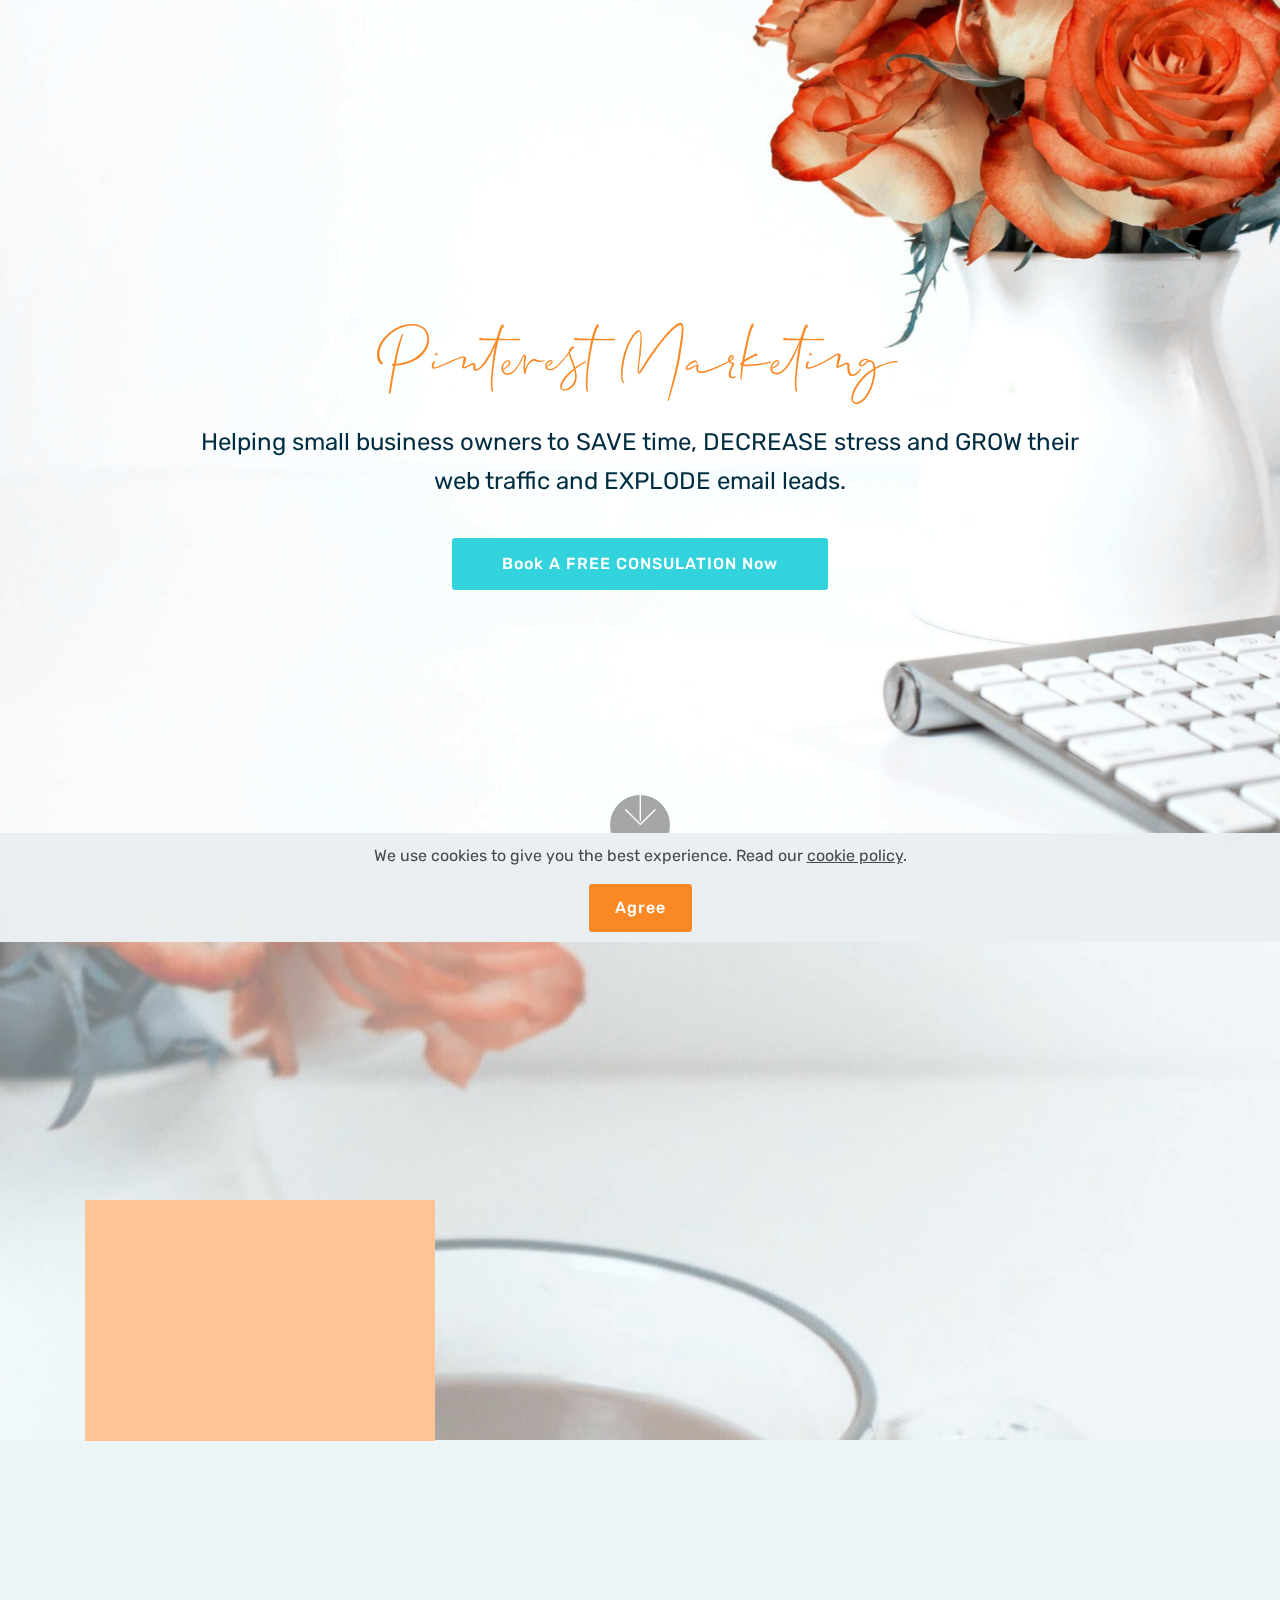
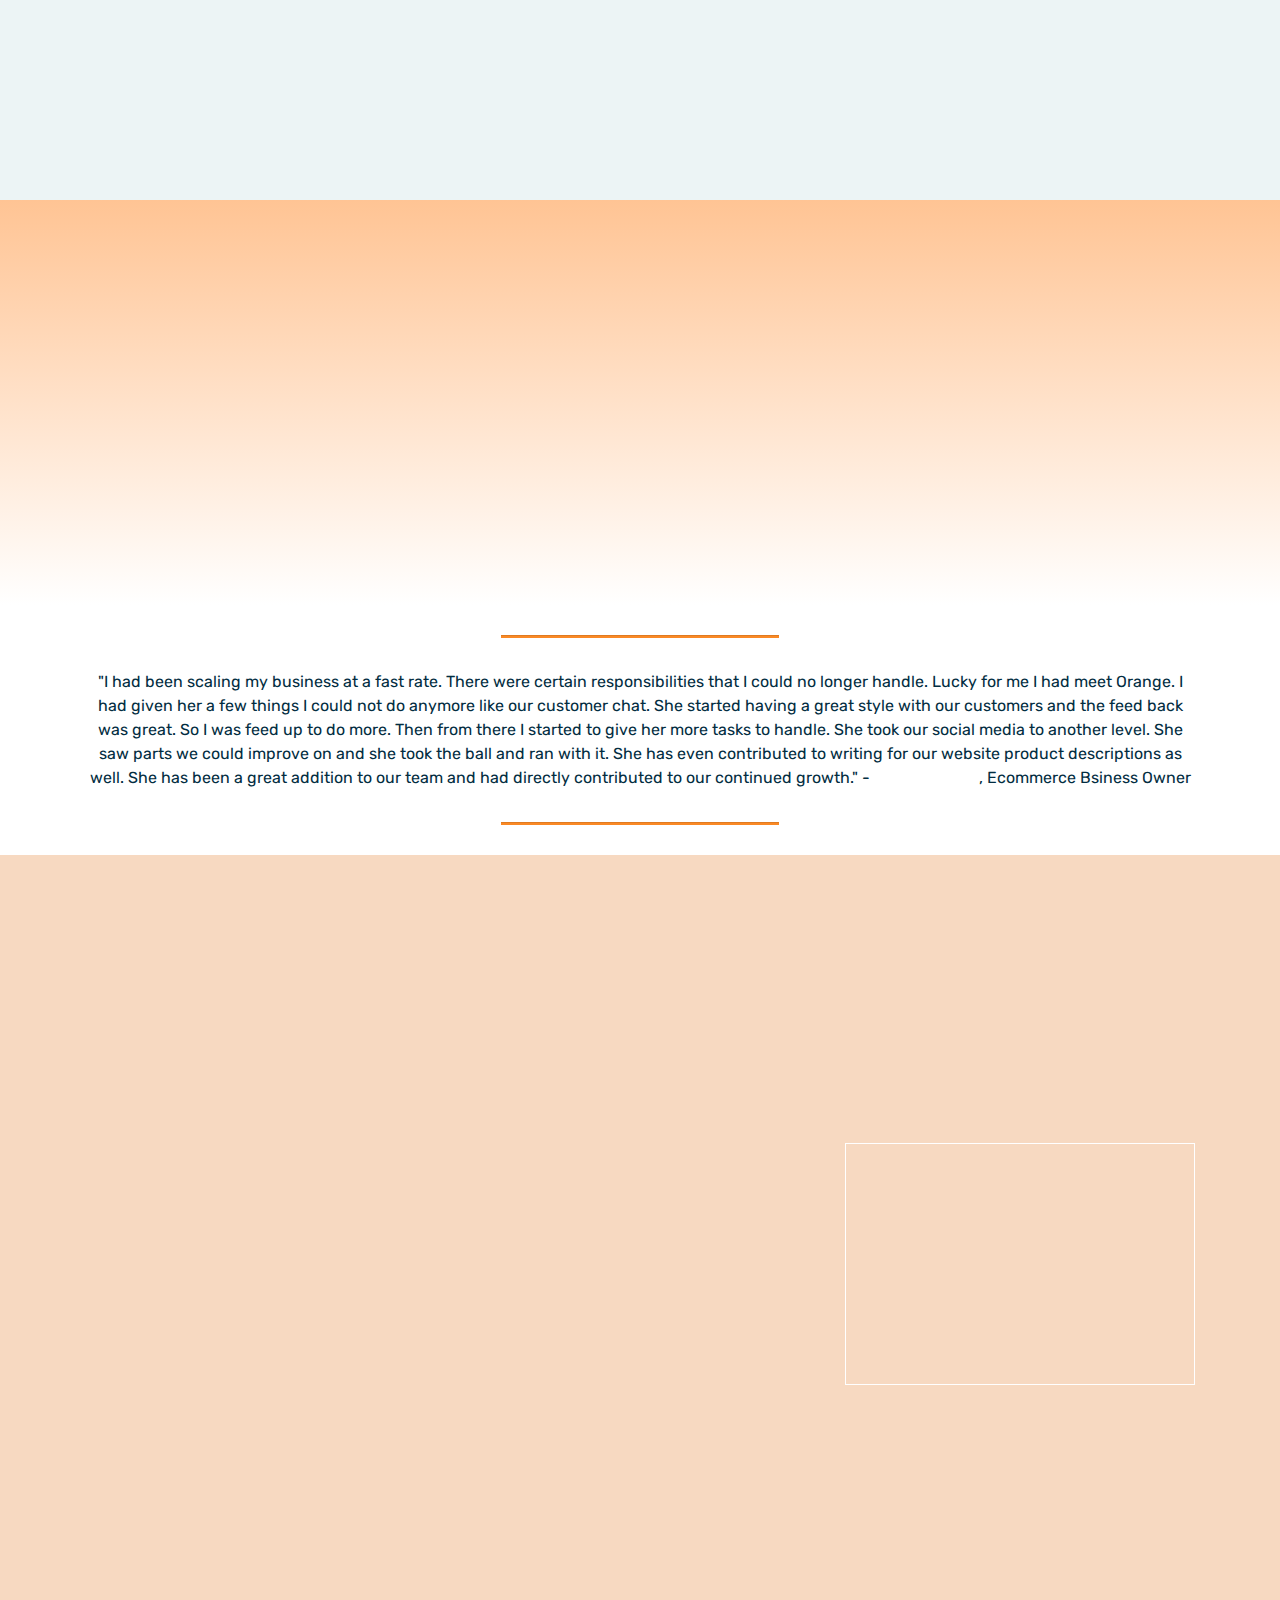
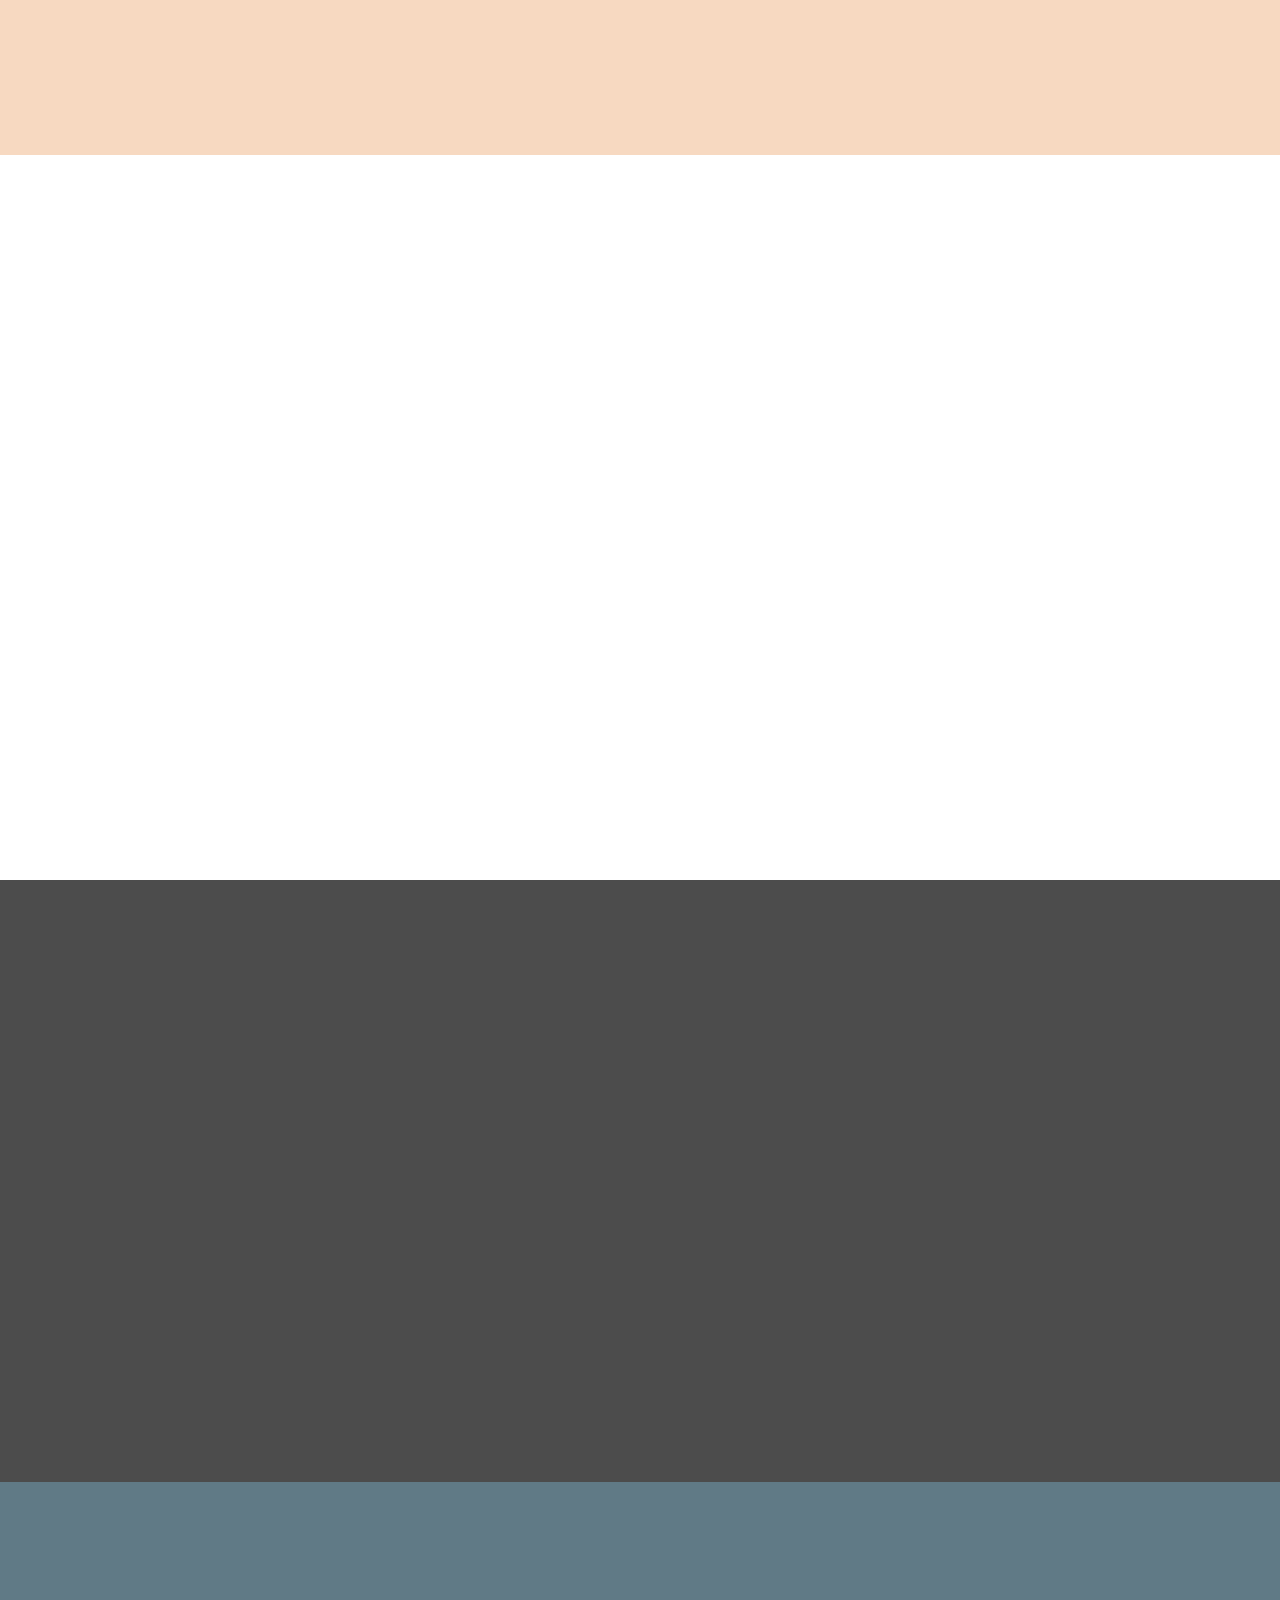
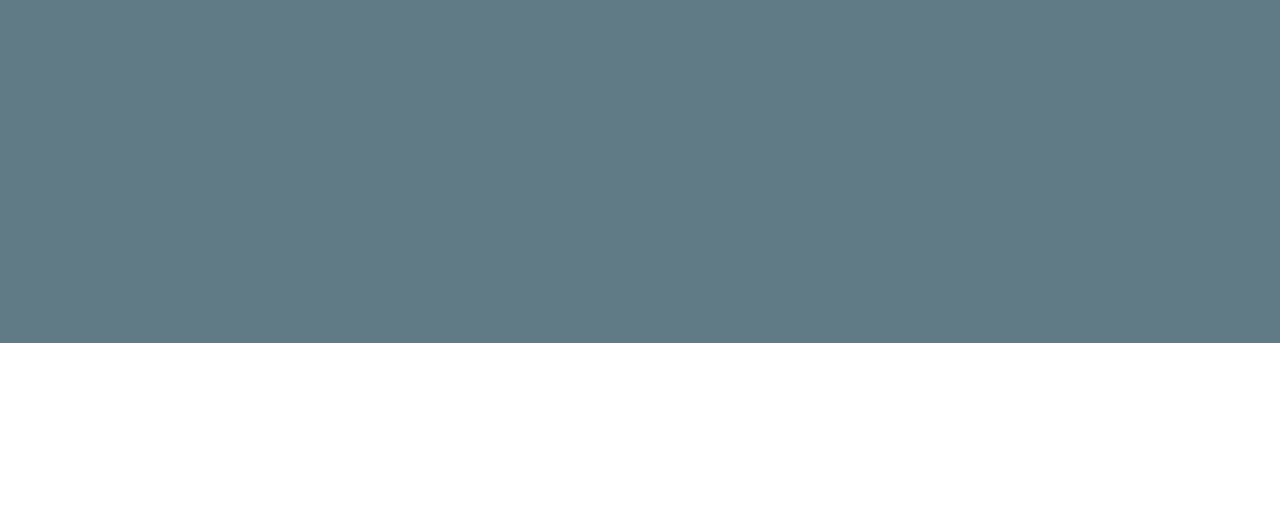
<file: index.html>
<!DOCTYPE html>
<html  >
<head>
  <!-- Site made with Mobirise Website Builder v4.12.4, https://mobirise.com -->
  <meta charset="UTF-8">
  <meta http-equiv="X-UA-Compatible" content="IE=edge">
  <meta name="generator" content="Mobirise v4.12.4, mobirise.com">
  <meta name="twitter:card" content="summary_large_image"/>
  <meta name="twitter:image:src" content="assets/images/index-meta.png">
  <meta property="og:image" content="assets/images/index-meta.png">
  <meta name="twitter:title" content="Orange Silverio Digital - Pinterest Marketing and Management">
  <meta name="viewport" content="width=device-width, initial-scale=1, minimum-scale=1">
  <link rel="shortcut icon" href="assets/images/favicon-40x40.png" type="image/x-icon">
  <meta name="description" content="Pinterest Marketing and Pinterest management for small businesses. Helping small business owners to SAVE time, DECREASE stress and GROW their web traffic and EXPLODE email leads.">
  
  
  <title>Orange Silverio Digital - Pinterest Marketing and Management</title>
  <link rel="stylesheet" href="assets/web/assets/mobirise-icons/mobirise-icons.css">
  <link rel="stylesheet" href="assets/bootstrap/css/bootstrap.min.css">
  <link rel="stylesheet" href="assets/bootstrap/css/bootstrap-grid.min.css">
  <link rel="stylesheet" href="assets/bootstrap/css/bootstrap-reboot.min.css">
  <link rel="stylesheet" href="assets/tether/tether.min.css">
  <link rel="stylesheet" href="assets/socicon/css/styles.css">
  <link rel="stylesheet" href="assets/animatecss/animate.min.css">
  <link rel="stylesheet" href="assets/theme/css/style.css">
  <link rel="stylesheet" href="assets/recaptcha.css">
  <link href="assets/fonts/style.css" rel="stylesheet">
  <link rel="preload" as="style" href="assets/mobirise/css/mbr-additional.css"><link rel="stylesheet" href="assets/mobirise/css/mbr-additional.css" type="text/css">
  
  
  
</head>
<body>

<!-- Analytics -->
<!-- Global site tag (gtag.js) - Google Analytics -->
<script async src="https://www.googletagmanager.com/gtag/js?id=UA-169355536-1"></script>
<script>
  window.dataLayer = window.dataLayer || [];
  function gtag(){dataLayer.push(arguments);}
  gtag('js', new Date());

  gtag('config', 'UA-169355536-1');
</script>

<!-- /Analytics -->


  <section class="cid-qTkA127IK8 mbr-fullscreen mbr-parallax-background" id="header2-1">

    

    

    <div class="container align-center">
        <div class="row justify-content-md-center">
            <div class="mbr-white col-md-10">
                <h1 class="mbr-section-title mbr-bold pb-3 mbr-fonts-style display-1"><span style="font-weight: normal;">Pinterest Marketing</span></h1>
                
                <p class="mbr-text pb-3 mbr-fonts-style display-5">Helping small business owners to SAVE time, DECREASE stress and GROW their web traffic and EXPLODE email leads.
                </p>
                <div class="mbr-section-btn"><a class="btn btn-md btn-success display-4" href="https://calendly.com/orange-silverio/getting-things-done" target="_blank">Book A FREE CONSULATION Now</a></div>
            </div>
        </div>
    </div>
    <div class="mbr-arrow hidden-sm-down" aria-hidden="true">
        <a href="#next">
            <i class="mbri-down mbr-iconfont"></i>
        </a>
    </div>
</section>

<section class="engine"><a href="https://mobirise.info/f">simple web maker</a></section><section class="header15 cid-s2rUfJJoFH mbr-fullscreen mbr-parallax-background" id="header15-11">

    

    <div class="mbr-overlay" style="opacity: 0.5; background-color: rgb(234, 250, 251);"></div>

    <div class="container align-right">
        <div class="row">
            <div class="mbr-white col-lg-8 col-md-7 content-container">
                <h1 class="mbr-section-title mbr-bold pb-3 mbr-fonts-style display-1"><span style="font-weight: normal;">Join <br>Pinterest Ninja Club</span></h1>
                <p class="mbr-text pb-3 mbr-fonts-style display-7">You'll also get your PINTEREST MARKETING CRASH COUSE that will help you to eliminate the market and grow your business.&nbsp;</p>
            </div>
            <div class="col-lg-4 col-md-5">
                <div class="form-container">
                    <div class="media-container-column" data-form-type="formoid">
                        <!---Formbuilder Form--->
                        <form action="https://mobirise.com/" method="POST" class="mbr-form form-with-styler" data-form-title="Mobirise Form"><input type="hidden" name="email" data-form-email="true" value="xoW9ir6miHXo5tQd2kK5aXIaknZgEeSueaHWUtRbWHgZRCaye06bKWWSz49OvDe3Cgw2PawI17/rzFgpNHILIC1EuI7iThTmasV4PWQkumimOMiVCgWSUngxdhwyuHyb.69APTXptOIwHQIVpB0riLmJuPTgWmljWcUeznvg5qdSL5qhogMIisWkQ4g7AGHt8+D1E8Ck7FmPV2eIsLf9/sDFsyXSGl7HINb3Kg3zrvR+McgCEMMqa8eGLb5eikl/N">
                            <div class="row">
                                <div hidden="hidden" data-form-alert="" class="alert alert-success col-12">Thanks for filling out the form!</div>
                                <div hidden="hidden" data-form-alert-danger="" class="alert alert-danger col-12">
                                </div>
                            </div>
                            <div class="dragArea row">
                                <div class="col-md-12 form-group " data-for="name">
                                    <input type="text" name="name" placeholder="Name" data-form-field="Name" required="required" class="form-control px-3 display-7" id="name-header15-11">
                                </div>
                                <div class="col-md-12 form-group " data-for="email">
                                    <input type="email" name="email" placeholder="Email" data-form-field="Email" required="required" class="form-control px-3 display-7" id="email-header15-11">
                                </div>
                                
                                
                                <div class="col-md-12 input-group-btn"><button type="submit" class="btn btn-form btn-success display-4">SEND FORM</button></div>
                            </div>
                        </form><!---Formbuilder Form--->
                    </div>
                </div>
            </div>
        </div>
    </div>
    
</section>

<section class="clients cid-s2rccLoCmz" data-interval="false" id="clients-5">
      

    
        <div class="container mb-5">
            <div class="media-container-row">
                <div class="col-12 align-center">
                    <h2 class="mbr-section-title pb-3 mbr-fonts-style display-1">
                        Our Clients
                    </h2>
                    
                </div>
            </div>
        </div>

    <div class="container">
        <div class="carousel slide" role="listbox" data-pause="true" data-keyboard="false" data-ride="false" data-interval="false">
            <div class="carousel-inner" data-visible="5">
                
                
                
                
                
            <div class="carousel-item ">
                    <div class="media-container-row">
                        <div class="col-md-12">
                            <div class="wrap-img ">
                                <img src="assets/images/orange-silverio-clients-compressor-removebg-preview-1-1-240x240.png" class="img-responsive clients-img" alt="Andrey Seas" title="">
                            </div>
                        </div>
                    </div>
                </div><div class="carousel-item ">
                    <div class="media-container-row">
                        <div class="col-md-12">
                            <div class="wrap-img ">
                                <img src="assets/images/3-compressor-512x512.png" class="img-responsive clients-img" alt="" title="">
                            </div>
                        </div>
                    </div>
                </div><div class="carousel-item ">
                    <div class="media-container-row">
                        <div class="col-md-12">
                            <div class="wrap-img ">
                                <img src="assets/images/pinterest-ultimate-image-guide-1080x1080.png" class="img-responsive clients-img" alt="" title="">
                            </div>
                        </div>
                    </div>
                </div><div class="carousel-item ">
                    <div class="media-container-row">
                        <div class="col-md-12">
                            <div class="wrap-img ">
                                <img src="assets/images/orange-silverio-6-1-150x150-removebg-preview-compressor-150x150.png" class="img-responsive clients-img" alt="" title="">
                            </div>
                        </div>
                    </div>
                </div><div class="carousel-item ">
                    <div class="media-container-row">
                        <div class="col-md-12">
                            <div class="wrap-img ">
                                <img src="assets/images/4-removebg-preview-1-1-500x500.png" class="img-responsive clients-img" alt="" title="">
                            </div>
                        </div>
                    </div>
                </div></div>
            <div class="carousel-controls">
                <a data-app-prevent-settings="" class="carousel-control carousel-control-prev" role="button" data-slide="prev">
                    <span aria-hidden="true" class="mbri-left mbr-iconfont"></span>
                    <span class="sr-only">Previous</span>
                </a>
                <a data-app-prevent-settings="" class="carousel-control carousel-control-next" role="button" data-slide="next">
                    <span aria-hidden="true" class="mbri-right mbr-iconfont"></span>
                    <span class="sr-only">Next</span>
                </a>
            </div>
        </div>
    </div>
</section>

<section class="mbr-section article content9 cid-s2rcqzEyrp" id="content9-6">
    
     

    <div class="container">
        <div class="inner-container" style="width: 100%;">
            <hr class="line" style="width: 25%;">
            <div class="section-text align-center mbr-fonts-style display-7">"I had been scaling my business at a fast rate. There were certain responsibilities that I could no longer handle. Lucky for me I had meet Orange. I had given her a few things I could not do anymore like our customer chat. She started having a great style with our customers and the feed back was great. So I was feed up to do more. Then from there I started to give her more tasks to handle. She took our social media to another level. She saw parts we could improve on and she took the ball and ran with it. She has even contributed to writing for our website product descriptions as well. She has been a great addition to our team and had directly contributed to our continued growth." - <em><strong>Erwin Santos</strong></em>, Ecommerce Bsiness Owner</div>
            <hr class="line" style="width: 25%;">
        </div>
        </div>
</section>

<section class="header15 cid-s2LSP2NqdB mbr-fullscreen mbr-parallax-background" id="header15-2j">

    

    <div class="mbr-overlay" style="opacity: 0.5; background-color: rgb(255, 196, 148);"></div>

    <div class="container align-right">
        <div class="row">
            <div class="mbr-white col-lg-8 col-md-7 content-container">
                <h1 class="mbr-section-title mbr-bold pb-3 mbr-fonts-style display-1"><span style="font-weight: normal;">Is Pinterest Right for my Business?</span></h1>
                <p class="mbr-text pb-3 mbr-fonts-style display-7">
                    Pinterest can be confusing platform to use in business. But with a strong Pinterest marketing strategy, this platform can be a powerhouse in getting traffic and sales. Find out if your business needs Pinterest!
                </p>
            </div>
            <div class="col-lg-4 col-md-5">
                <div class="form-container">
                    <div class="media-container-column" data-form-type="formoid">
                        <!---Formbuilder Form--->
                        <form action="https://mobirise.com/" method="POST" class="mbr-form form-with-styler" data-form-title="Mobirise Form"><input type="hidden" name="email" data-form-email="true" value="FUkhjT1oYSS575oa2YPSGxmid1QIhxFSVsll8of5FVsVOIYONCq90cBngI8Hp3eLyliWjRXImN0MfVCR+fOzDmjeOfRsApCX1JlbDFtLNfoFuv9YfKUi2RbzM1tbGlCP.k4IIZ6MqVO9IMfC7K6F0QfLBFS+9ZvUaBYua+oJgrb1d7rR5Ep4sh5u2BbdX/Py6rO3xq3S70Jycvt1HiE6q9zgTDsKyne0ZwsIwFwcB+q1DwZBoQsVmFzubG+9DVXVw">
                            <div class="row">
                                <div hidden="hidden" data-form-alert="" class="alert alert-success col-12">Let's find out!</div>
                                <div hidden="hidden" data-form-alert-danger="" class="alert alert-danger col-12">
                                </div>
                            </div>
                            <div class="dragArea row">
                                <div class="col-md-12 form-group " data-for="name">
                                    <input type="text" name="name" placeholder="Name" data-form-field="Name" required="required" class="form-control px-3 display-7" id="name-header15-2j">
                                </div>
                                <div class="col-md-12 form-group " data-for="email">
                                    <input type="email" name="email" placeholder="Email" data-form-field="Email" required="required" class="form-control px-3 display-7" id="email-header15-2j">
                                </div>
                                
                                
                                <div class="col-md-12 input-group-btn"><button type="submit" class="btn btn-form btn-success display-4" href="intro-do-you-need-pinterest-quiz.html#top" target="_blank">SEND FORM</button></div>
                            </div>
                        </form><!---Formbuilder Form--->
                    </div>
                </div>
            </div>
        </div>
    </div>
    
</section>

<section class="mbr-section content4 cid-s2rn3AukU2" id="content4-f">

    

    <div class="container">
        <div class="media-container-row">
            <div class="title col-12 col-md-8">
                <h2 class="align-center pb-3 mbr-fonts-style display-1">A few ways we can work together…</h2>
                
                
            </div>
        </div>
    </div>
</section>

<section class="features3 cid-s2s5IScGcp" id="features3-12">

    

    
    <div class="container">
        <div class="media-container-row">
            <div class="card p-3 col-12 col-md-6 col-lg-3">
                <div class="card-wrapper">
                    
                    <div class="card-box">
                        <h4 class="card-title mbr-fonts-style display-7">ORGANIC PINTEREST MARKETING SERVICES</h4>
                        <p class="mbr-text mbr-fonts-style display-7">
                            Focus on other areas of your business while experiencing traffic increase with keep up sessions by implementing a simple yet effective Pinterest Marketing strategy.
                        </p>
                    </div>
                    <div class="mbr-section-btn text-center"><a href="https://calendly.com/orange-silverio/getting-things-done" class="btn btn-success display-4">
                            LET'S CHAT</a></div>
                </div>
            </div>

            <div class="card p-3 col-12 col-md-6 col-lg-3">
                <div class="card-wrapper">
                    
                    <div class="card-box">
                        <h4 class="card-title mbr-fonts-style display-7">PROMOTED PIN CAMPAIGNS</h4>
                        <p class="mbr-text mbr-fonts-style display-7">Increase sales with Promoted Pin Campaigns. Get faster ad campaign results based on your ROI goals.
<br>
<br>
<br><br></p>
                    </div>
                    <div class="mbr-section-btn text-center"><a href="https://calendly.com/orange-silverio/getting-things-done" class="btn btn-success display-4">
                            LET'S CHAT</a></div>
                </div>
            </div>

            <div class="card p-3 col-12 col-md-6 col-lg-3">
                <div class="card-wrapper">
                    
                    <div class="card-box">
                        <h4 class="card-title mbr-fonts-style display-7">PINTEREST IMAGES AND VIDEO CREATION</h4>
                        <p class="mbr-text mbr-fonts-style display-7">
                            Save time and creative juice in creating your videos and images. Our team can make branded images and videos that will stand out and get the attention of your target market. 
                        </p>
                    </div>
                    <div class="mbr-section-btn text-center"><a href="https://calendly.com/orange-silverio/getting-things-done" class="btn btn-success display-4">
                            LET'S CHAT</a></div>
                </div>
            </div>

            <div class="card p-3 col-12 col-md-6 col-lg-3">
                <div class="card-wrapper">
                    
                    <div class="card-box">
                        <h4 class="card-title mbr-fonts-style display-7">EMAIL MARKETING FOR ECOMMERCE</h4>
                        <p class="mbr-text mbr-fonts-style display-7">
                           Nurture your customers with email marketing. Get your email sequences on the point that will not just make them click the buy button but will also tell others about you. 
                        </p>
                    </div>
                    <div class="mbr-section-btn text-center"><a href="https://calendly.com/orange-silverio/getting-things-done" class="btn btn-success display-4">
                            LET'S CHAT</a></div>
                </div>
            </div>
        </div>
    </div>
</section>

<section class="header3 cid-s2rJKvjvMZ mbr-parallax-background" id="header3-x">

    

    <div class="mbr-overlay" style="opacity: 0.8; background-color: rgb(35, 35, 35);">
    </div>

    <div class="container">
        <div class="media-container-row">
            <div class="mbr-figure" style="width: 100%;">
                <img src="assets/images/76720812-10218822576669569-325563189666250752-o-960x720.jpeg" alt="Mobirise" title="">
            </div>

            <div class="media-content">
                <h1 class="mbr-section-title mbr-white pb-3 mbr-fonts-style display-1">
                    About Orange</h1>
                
                <div class="mbr-section-text mbr-white pb-3 ">
                    <p class="mbr-text mbr-fonts-style display-7">
                        With over four years of Pinterest marketing experience, I have served and  worked with over a hundred Pinterest accounts and built a team of proficient Pinterest marketing specialists. Me and my team possess a wide variety of Pinterest skills from organic Pinterest management, Pinterest Image Creation and Promoted Pins management. We handle all of your Pinterest marketing needs. Simply click on the service you need and complete the form to get started. Our team is ready to serve you and help build your business using Pinterest.
                    </p>
                </div>
                <div class="mbr-section-btn"><a class="btn btn-md btn-success display-4" href="https://calendly.com/orange-silverio/getting-things-done">LET'S WORK TOGETHER!</a></div>
            </div>
        </div>
    </div>

</section>

<section class="header1 cid-s2rtCdjF0G mbr-parallax-background" id="header16-k">

    

    <div class="mbr-overlay" style="opacity: 0.6; background-color: rgb(2, 45, 65);">
    </div>

    <div class="container">
        <div class="row justify-content-md-center">
            <div class="col-md-10 align-center">
                <h1 class="mbr-section-title mbr-bold pb-3 mbr-fonts-style display-1"><span style="font-weight: normal;">Ready to put your business to the next level?</span></h1>
                
                
                <div class="mbr-section-btn"><a class="btn btn-md btn-success display-4" href="https://calendly.com/orange-silverio/getting-things-done">BOOK A CALL NOW&nbsp;</a></div>
            </div>
        </div>
    </div>

</section>

<section once="footers" class="cid-s2rxXWkf6J mbr-reveal" id="footer7-m">

    

    

    <div class="container">
        <div class="media-container-row align-center mbr-white">
            <div class="row row-links">
                <ul class="foot-menu">
                    
                    
                    
                    
                    
                <li class="foot-menu-item mbr-fonts-style display-7">
                        <a class="text-white mbr-bold" href="home.html#header3-x" target="_blank">About</a></li><li class="foot-menu-item mbr-fonts-style display-7">
                        <a class="text-white mbr-bold" href="home.html#features3-12" target="_blank">Services</a></li><li class="foot-menu-item mbr-fonts-style display-7"><a class="text-white mbr-bold" href="blog.html#form1-2l" target="_blank">Blog</a></li></ul>
            </div>
            <div class="row social-row">
                <div class="social-list align-right pb-2">
                    
                    
                    
                    
                    
                    
                <div class="soc-item">
                        <a href="https://www.pinterest.ph/orangesilverio/" target="_blank">
                            <span class="mbr-iconfont mbr-iconfont-social socicon-pinterest socicon" style="color: rgb(255, 255, 255); fill: rgb(255, 255, 255);"></span>
                        </a>
                    </div><div class="soc-item">
                        <a href="https://www.facebook.com/orangesilverio/" target="_blank">
                            <span class="mbr-iconfont mbr-iconfont-social socicon-facebook socicon"></span>
                        </a>
                    </div><div class="soc-item">
                        <a href="http://instagram.com/orangesilverio" target="_blank">
                            <span class="mbr-iconfont mbr-iconfont-social socicon-instagram socicon"></span>
                        </a>
                    </div></div>
            </div>
            <div class="row row-copirayt">
                <p class="mbr-text mb-0 mbr-fonts-style mbr-white align-center display-7">
                    © COPYRIGHT ©2020, ORANGE SILVERIO MEDIA. ALL RIGHTS RESERVED. POLICIES &amp; TERMS OF USE
                </p>
            </div>
        </div>
    </div>
</section>


  <script src="assets/web/assets/jquery/jquery.min.js"></script>
  <script src="assets/popper/popper.min.js"></script>
  <script src="assets/bootstrap/js/bootstrap.min.js"></script>
  <script src="assets/tether/tether.min.js"></script>
  <script src="assets/smoothscroll/smooth-scroll.js"></script>
  <script src="assets/parallax/jarallax.min.js"></script>
  <script src="assets/web/assets/cookies-alert-plugin/cookies-alert-core.js"></script>
  <script src="assets/web/assets/cookies-alert-plugin/cookies-alert-script.js"></script>
  <script src="assets/viewportchecker/jquery.viewportchecker.js"></script>
  <script src="assets/bootstrapcarouselswipe/bootstrap-carousel-swipe.js"></script>
  <script src="assets/mbr-clients-slider/mbr-clients-slider.js"></script>
  <script src="assets/theme/js/script.js"></script>
  <script src="assets/formoid.min.js"></script>
  
  
<input name="cookieData" type="hidden" data-cookie-customDialogSelector='null' data-cookie-colorText='#424a4d' data-cookie-colorBg='rgba(234, 239, 241, 0.99)' data-cookie-textButton='Agree' data-cookie-colorButton='' data-cookie-colorLink='#424a4d' data-cookie-underlineLink='true' data-cookie-text="We use cookies to give you the best experience. Read our <a href='privacy.html'>cookie policy</a>.">
    <input name="animation" type="hidden">
  </body>
</html>
</file>
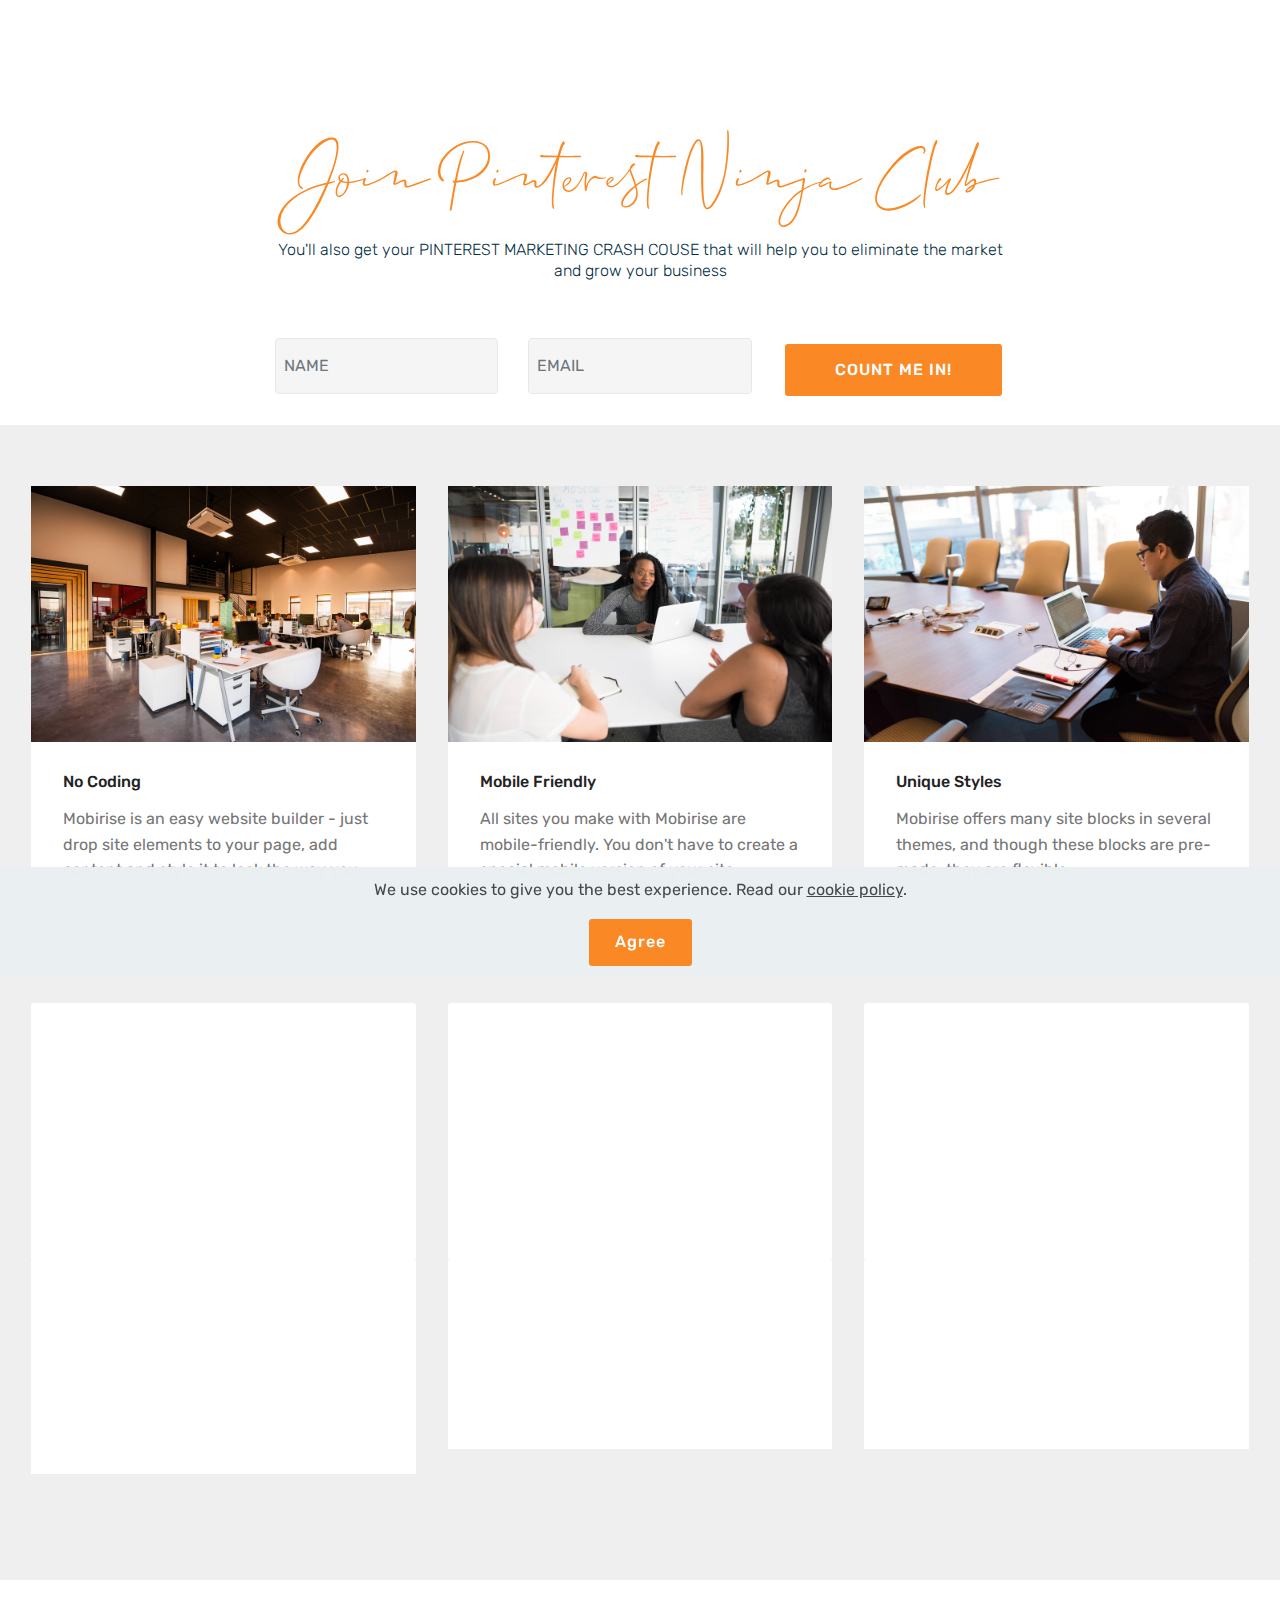
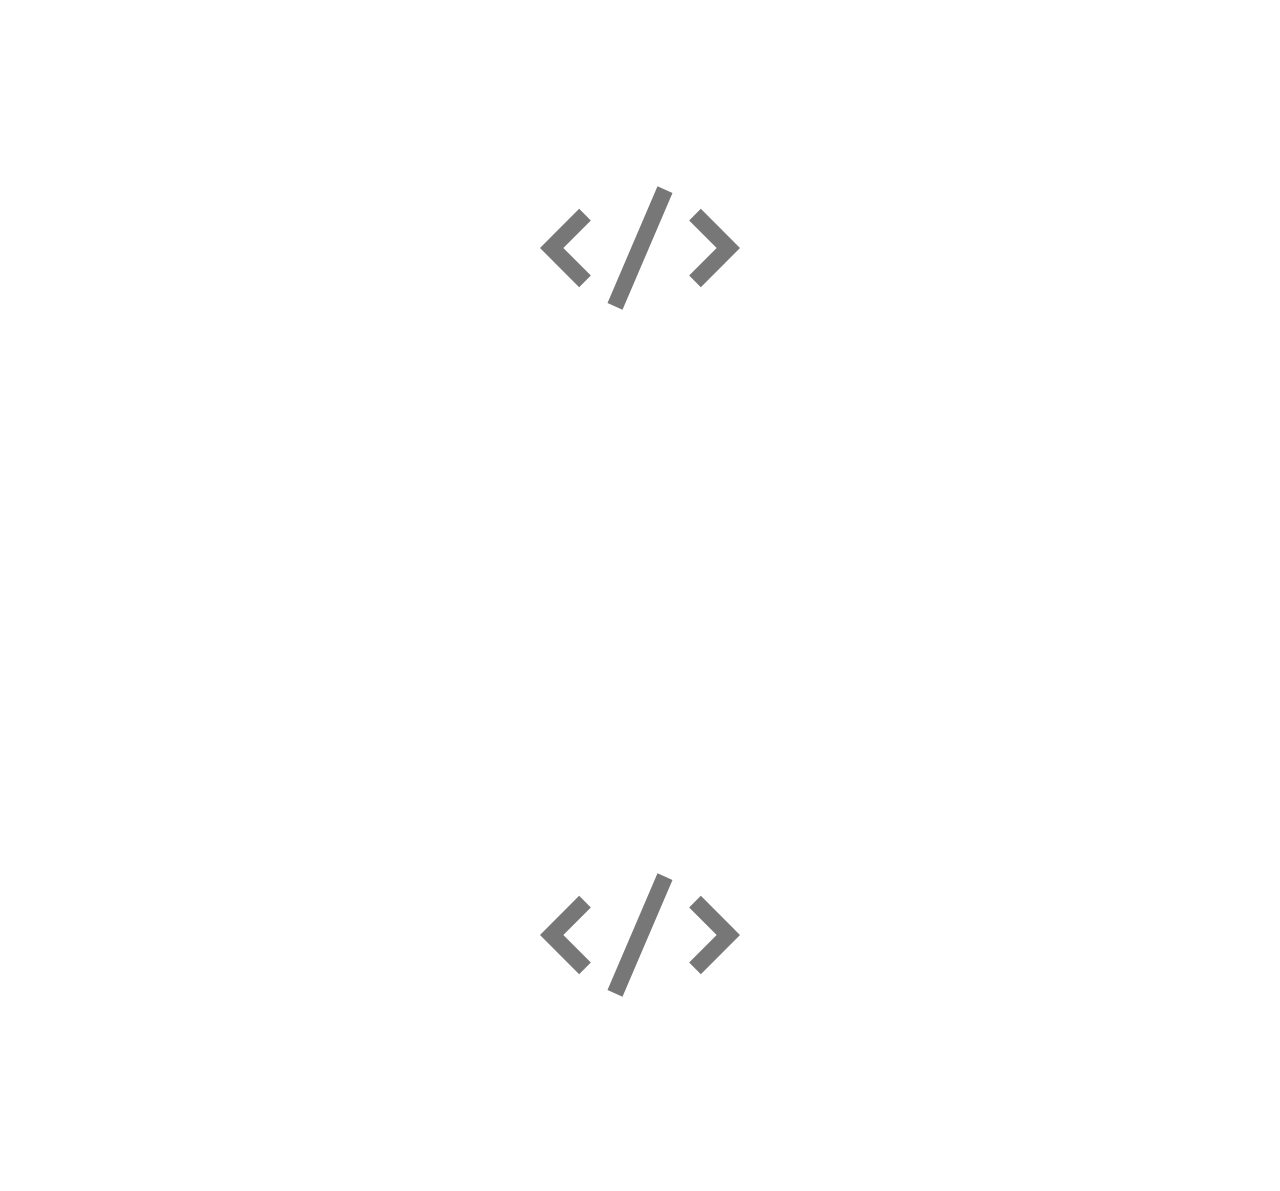
<file: blog.html>
<!DOCTYPE html>
<html  >
<head>
  <!-- Site made with Mobirise Website Builder v4.12.4, https://mobirise.com -->
  <meta charset="UTF-8">
  <meta http-equiv="X-UA-Compatible" content="IE=edge">
  <meta name="generator" content="Mobirise v4.12.4, mobirise.com">
  <meta name="viewport" content="width=device-width, initial-scale=1, minimum-scale=1">
  <link rel="shortcut icon" href="assets/images/favicon-40x40.png" type="image/x-icon">
  <meta name="description" content="Learn about Pinterest Marketing with these blog articles to help you to  learn everything about Pinterest. ">
  
  
  <title>Blog</title>
  <link rel="stylesheet" href="assets/bootstrap/css/bootstrap.min.css">
  <link rel="stylesheet" href="assets/bootstrap/css/bootstrap-grid.min.css">
  <link rel="stylesheet" href="assets/bootstrap/css/bootstrap-reboot.min.css">
  <link rel="stylesheet" href="assets/formstyler/jquery.formstyler.css">
  <link rel="stylesheet" href="assets/formstyler/jquery.formstyler.theme.css">
  <link rel="stylesheet" href="assets/tether/tether.min.css">
  <link rel="stylesheet" href="assets/socicon/css/styles.css">
  <link rel="stylesheet" href="assets/datepicker/jquery.datetimepicker.min.css">
  <link rel="stylesheet" href="assets/animatecss/animate.min.css">
  <link rel="stylesheet" href="assets/theme/css/style.css">
  <link rel="stylesheet" href="assets/recaptcha.css">
  <link href="assets/fonts/style.css" rel="stylesheet">
  <link rel="preload" as="style" href="assets/mobirise/css/mbr-additional.css"><link rel="stylesheet" href="assets/mobirise/css/mbr-additional.css" type="text/css">
  
  
  
</head>
<body>

<!-- Analytics -->
<!-- Global site tag (gtag.js) - Google Analytics -->
<script async src="https://www.googletagmanager.com/gtag/js?id=UA-169355536-1"></script>
<script>
  window.dataLayer = window.dataLayer || [];
  function gtag(){dataLayer.push(arguments);}
  gtag('js', new Date());

  gtag('config', 'UA-169355536-1');
</script>

<!-- /Analytics -->


  <section class="mbr-section form1 cid-s2M0uZPEya" id="form1-2l">

    

    
    <div class="container">
        <div class="row justify-content-center">
            <div class="title col-12 col-lg-8">
                <h2 class="mbr-section-title align-center pb-3 mbr-fonts-style display-1">Join 
Pinterest Ninja Club</h2>
                <h3 class="mbr-section-subtitle align-center mbr-light pb-3 mbr-fonts-style display-7">You'll also get your PINTEREST MARKETING CRASH COUSE that will help you to eliminate the market and grow your business</h3>
            </div>
        </div>
    </div>
    <div class="container">
        <div class="row justify-content-center">
            <div class="media-container-column col-lg-8" data-form-type="formoid">
<!--Formbuilder Form-->
<form action="https://mobirise.com/" method="POST" class="mbr-form form-with-styler" data-form-title="Mobirise Form"><input type="hidden" name="email" data-form-email="true" value="1JezFxsdmtKxHtzecucUcPgY89E+nXKHAgvT1wEYqjrUV5HfbNNn7BB13zvOUwo2Es2j4XT+l6A9FDwKI2Ln6wJIAEblaHus1ruEjB8YlwHB1LPDd5GfcpBl1QsMgD4B.7oBv4hMZ9gmE1DrUNYCpr1L5HqVfmz+WDvLeSdUFXI0o/woc1EpBq3Dm6RUO91jE8ud5Vul6TfD1+lkUeqFTvhYaChfhpDBATn2G5yp7PeG9EmtZyrtCq6R7PbbwRMBi">
<div class="row">
<div hidden="hidden" data-form-alert="" class="alert alert-success col-12">Thanks for filling out the form!</div>
<div hidden="hidden" data-form-alert-danger="" class="alert alert-danger col-12"> </div>
</div>
<div class="dragArea row">
<div class="col-md-4 form-group" data-for="name">
<input type="text" name="name" data-form-field="Name" required="required" class="form-control display-7" placeholder="NAME" value="" id="name-form1-2l">
</div>
<div class="col-md-4 form-group" data-for="">
<input type="email" name="" data-form-field="Email" required="required" class="form-control display-7" placeholder="EMAIL" value="">
</div>
<div class="col-lg-4 col-md-12 col-sm-12 input-group-btn align-center"><button type="submit" class="btn btn-primary btn-form display-4">COUNT ME IN!</button></div>
</div>
</form><!--Formbuilder Form-->
</div>
        </div>
    </div>
</section>

<section class="engine"><a href="https://mobirise.info/n">simple website templates</a></section><section class="features17 cid-s2NBPlCZUW" id="features17-31">
    
    

    
    <div class="container-fluid">
        <div class="media-container-row">
            <div class="card p-3 col-12 col-md-6 col-lg-4">
                <div class="card-wrapper">
                    <div class="card-img">
                        <img src="assets/images/background1.jpg" alt="Mobirise">
                    </div>
                    <div class="card-box">
                        <h4 class="card-title pb-3 mbr-fonts-style display-7">
                            No Coding
                        </h4>
                        <p class="mbr-text mbr-fonts-style display-7">
                            Mobirise is an easy website builder - just drop site elements to your page, add content and style it to look the way you like.
                        </p>
                    </div>
                </div>
            </div>

            <div class="card p-3 col-12 col-md-6 col-lg-4">
                <div class="card-wrapper">
                    <div class="card-img">
                        <img src="assets/images/background2.jpg" alt="Mobirise">
                    </div>
                    <div class="card-box">
                        <h4 class="card-title pb-3 mbr-fonts-style display-7">
                            Mobile Friendly
                        </h4>
                        <p class="mbr-text mbr-fonts-style display-7">
                            All sites you make with Mobirise are mobile-friendly. You don't have to create a special mobile version of your site.
                        </p>
                    </div>
                </div>
            </div>

            <div class="card p-3 col-12 col-md-6 col-lg-4">
                <div class="card-wrapper">
                    <div class="card-img">
                        <img src="assets/images/background3.jpg" alt="Mobirise">
                    </div>
                    <div class="card-box">
                        <h4 class="card-title pb-3 mbr-fonts-style display-7">
                            Unique Styles
                        </h4>
                        <p class="mbr-text mbr-fonts-style display-7">
                            Mobirise offers many site blocks in several themes, and though these blocks are pre-made, they are flexible.
                        </p>
                    </div>
                </div>
            </div>

            
            
            
        </div>
    </div>
</section>

<section class="features17 cid-s2NBQKWcjx" id="features17-32">
    
    

    
    <div class="container-fluid">
        <div class="media-container-row">
            <div class="card p-3 col-12 col-md-6 col-lg-4">
                <div class="card-wrapper">
                    <div class="card-img">
                        <img src="assets/images/background1.jpg" alt="Mobirise">
                    </div>
                    <div class="card-box">
                        <h4 class="card-title pb-3 mbr-fonts-style display-7">
                            No Coding
                        </h4>
                        <p class="mbr-text mbr-fonts-style display-7">
                            Mobirise is an easy website builder - just drop site elements to your page, add content and style it to look the way you like.
                        </p>
                    </div>
                </div>
            </div>

            <div class="card p-3 col-12 col-md-6 col-lg-4">
                <div class="card-wrapper">
                    <div class="card-img">
                        <img src="assets/images/background2.jpg" alt="Mobirise">
                    </div>
                    <div class="card-box">
                        <h4 class="card-title pb-3 mbr-fonts-style display-7">
                            Mobile Friendly
                        </h4>
                        <p class="mbr-text mbr-fonts-style display-7">
                            All sites you make with Mobirise are mobile-friendly. You don't have to create a special mobile version of your site.
                        </p>
                    </div>
                </div>
            </div>

            <div class="card p-3 col-12 col-md-6 col-lg-4">
                <div class="card-wrapper">
                    <div class="card-img">
                        <img src="assets/images/background3.jpg" alt="Mobirise">
                    </div>
                    <div class="card-box">
                        <h4 class="card-title pb-3 mbr-fonts-style display-7">
                            Unique Styles
                        </h4>
                        <p class="mbr-text mbr-fonts-style display-7">
                            Mobirise offers many site blocks in several themes, and though these blocks are pre-made, they are flexible.
                        </p>
                    </div>
                </div>
            </div>

            
            
            
        </div>
    </div>
</section>

<div id="custom-html-3b"><!-- Type valid HTML here -->

<div>
    <h1 class="display-1">Custom HTML Block</h1>
    <svg xmlns="http://www.w3.org/2000/svg" viewBox="0 0 24 24" fill="#777" width="200" height="200"><path d="M6.1 8.7L2.8 12l3.3 3.3-1.4 1.4L0 12l4.7-4.7 1.4 1.4zm13.2-1.4l-1.4 1.4 3.3 3.3-3.3 3.3 1.4 1.4L24 12l-4.7-4.7zM8.1 18.6l1.8.8 6-14-1.8-.8-6 14z"></path></svg>
    <p class="display-3">Click to Open Code Editor</p>
</div></div>

<section once="footers" class="cid-s2rxXWkf6J mbr-reveal" id="footer7-s">

    

    

    <div class="container">
        <div class="media-container-row align-center mbr-white">
            <div class="row row-links">
                <ul class="foot-menu">
                    
                    
                    
                    
                    
                <li class="foot-menu-item mbr-fonts-style display-7">
                        <a class="text-white mbr-bold" href="home.html#header3-x" target="_blank">About</a></li><li class="foot-menu-item mbr-fonts-style display-7">
                        <a class="text-white mbr-bold" href="home.html#features3-12" target="_blank">Services</a></li><li class="foot-menu-item mbr-fonts-style display-7"><a class="text-white mbr-bold" href="blog.html#form1-2l" target="_blank">Blog</a></li></ul>
            </div>
            <div class="row social-row">
                <div class="social-list align-right pb-2">
                    
                    
                    
                    
                    
                    
                <div class="soc-item">
                        <a href="https://www.pinterest.ph/orangesilverio/" target="_blank">
                            <span class="mbr-iconfont mbr-iconfont-social socicon-pinterest socicon" style="color: rgb(255, 255, 255); fill: rgb(255, 255, 255);"></span>
                        </a>
                    </div><div class="soc-item">
                        <a href="https://www.facebook.com/orangesilverio/" target="_blank">
                            <span class="mbr-iconfont mbr-iconfont-social socicon-facebook socicon"></span>
                        </a>
                    </div><div class="soc-item">
                        <a href="http://instagram.com/orangesilverio" target="_blank">
                            <span class="mbr-iconfont mbr-iconfont-social socicon-instagram socicon"></span>
                        </a>
                    </div></div>
            </div>
            <div class="row row-copirayt">
                <p class="mbr-text mb-0 mbr-fonts-style mbr-white align-center display-7">
                    © COPYRIGHT ©2020, ORANGE SILVERIO MEDIA. ALL RIGHTS RESERVED. POLICIES &amp; TERMS OF USE
                </p>
            </div>
        </div>
    </div>
</section>

<div id="custom-html-3a"><!-- Type valid HTML here -->

<div>
    <h1 class="display-1">Custom HTML Block</h1>
    <svg xmlns="http://www.w3.org/2000/svg" viewBox="0 0 24 24" fill="#777" width="200" height="200"><path d="M6.1 8.7L2.8 12l3.3 3.3-1.4 1.4L0 12l4.7-4.7 1.4 1.4zm13.2-1.4l-1.4 1.4 3.3 3.3-3.3 3.3 1.4 1.4L24 12l-4.7-4.7zM8.1 18.6l1.8.8 6-14-1.8-.8-6 14z"></path></svg>
    <p class="display-3">Click to Open Code Editor</p>
</div></div>


  <script src="assets/web/assets/jquery/jquery.min.js"></script>
  <script src="assets/popper/popper.min.js"></script>
  <script src="assets/bootstrap/js/bootstrap.min.js"></script>
  <script src="assets/formstyler/jquery.formstyler.js"></script>
  <script src="assets/formstyler/jquery.formstyler.min.js"></script>
  <script src="assets/tether/tether.min.js"></script>
  <script src="assets/smoothscroll/smooth-scroll.js"></script>
  <script src="assets/web/assets/cookies-alert-plugin/cookies-alert-core.js"></script>
  <script src="assets/web/assets/cookies-alert-plugin/cookies-alert-script.js"></script>
  <script src="assets/datepicker/jquery.datetimepicker.full.js"></script>
  <script src="assets/viewportchecker/jquery.viewportchecker.js"></script>
  <script src="assets/theme/js/script.js"></script>
  <script src="assets/formoid.min.js"></script>
  
  
<input name="cookieData" type="hidden" data-cookie-customDialogSelector='null' data-cookie-colorText='#424a4d' data-cookie-colorBg='rgba(234, 239, 241, 0.99)' data-cookie-textButton='Agree' data-cookie-colorButton='' data-cookie-colorLink='#424a4d' data-cookie-underlineLink='true' data-cookie-text="We use cookies to give you the best experience. Read our <a href='privacy.html'>cookie policy</a>.">
    <input name="animation" type="hidden">
  </body>
</html>
</file>
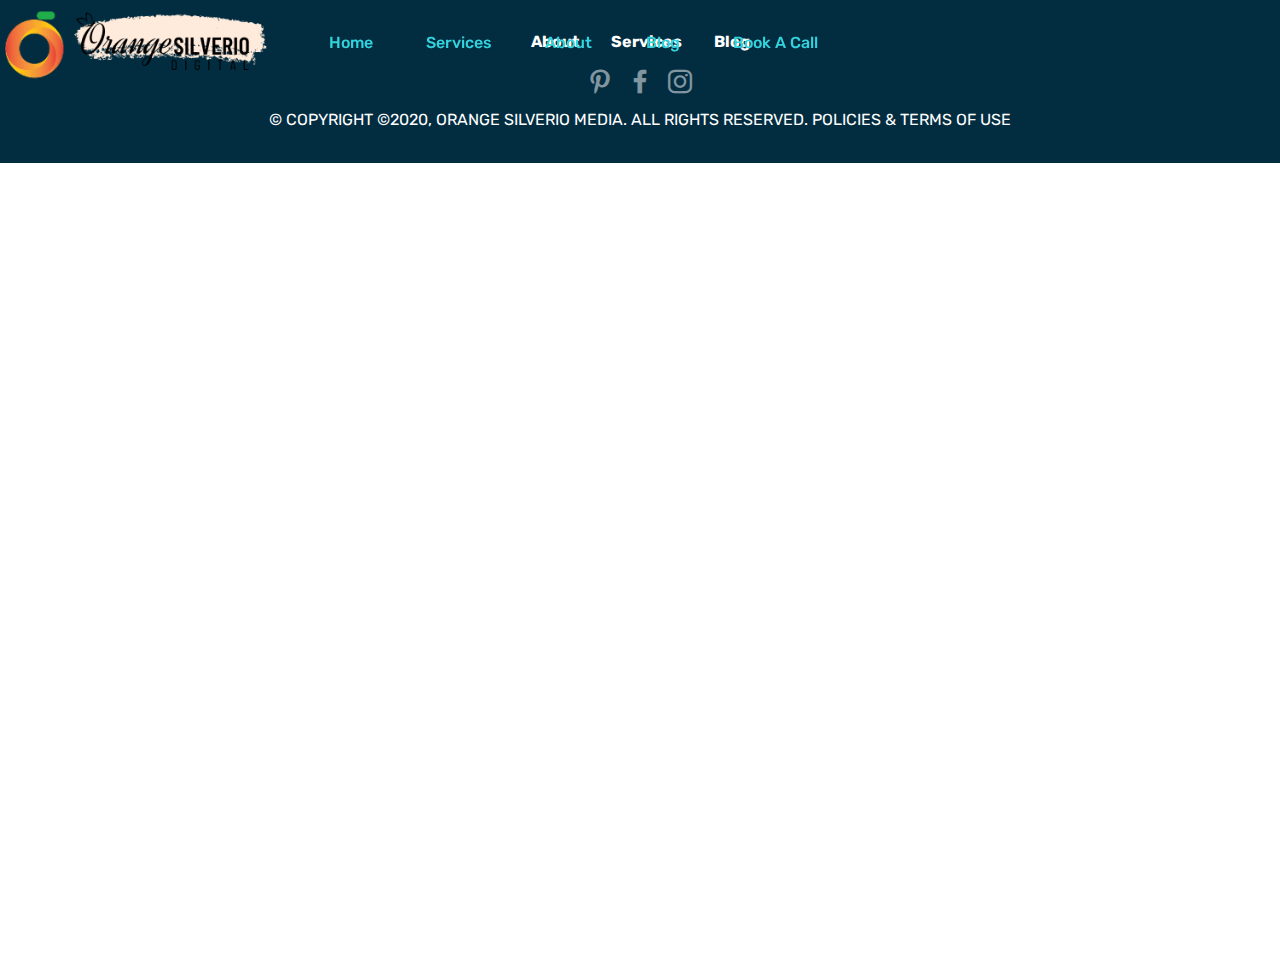
<file: do-you-need-pinterest-quiz.html>
<!DOCTYPE html>
<html  >
<head>
  <!-- Site made with Mobirise Website Builder v4.12.4, https://mobirise.com -->
  <meta charset="UTF-8">
  <meta http-equiv="X-UA-Compatible" content="IE=edge">
  <meta name="generator" content="Mobirise v4.12.4, mobirise.com">
  <meta name="viewport" content="width=device-width, initial-scale=1, minimum-scale=1">
  <link rel="shortcut icon" href="assets/images/favicon-40x40.png" type="image/x-icon">
  <meta name="description" content="Let’s find out where you’re at so can make a plan to move forward with using Pinterest marketing to build and grow your business.">
  
  
  <title>Do You Need Pinterest for Your Business?</title>
  <link rel="stylesheet" href="assets/web/assets/mobirise-icons/mobirise-icons.css">
  <link rel="stylesheet" href="assets/bootstrap/css/bootstrap.min.css">
  <link rel="stylesheet" href="assets/bootstrap/css/bootstrap-grid.min.css">
  <link rel="stylesheet" href="assets/bootstrap/css/bootstrap-reboot.min.css">
  <link rel="stylesheet" href="assets/socicon/css/styles.css">
  <link rel="stylesheet" href="assets/tether/tether.min.css">
  <link rel="stylesheet" href="assets/animatecss/animate.min.css">
  <link rel="stylesheet" href="assets/dropdown/css/style.css">
  <link rel="stylesheet" href="assets/theme/css/style.css">
  <link href="assets/fonts/style.css" rel="stylesheet">
  <link rel="preload" as="style" href="assets/mobirise/css/mbr-additional.css"><link rel="stylesheet" href="assets/mobirise/css/mbr-additional.css" type="text/css">
  
  
  
</head>
<body>
  <section class="menu cid-qTkzRZLJNu" once="menu" id="menu1-1j">

    

    <nav class="navbar navbar-expand beta-menu navbar-dropdown align-items-center navbar-fixed-top navbar-toggleable-sm bg-color transparent">
        <button class="navbar-toggler navbar-toggler-right" type="button" data-toggle="collapse" data-target="#navbarSupportedContent" aria-controls="navbarSupportedContent" aria-expanded="false" aria-label="Toggle navigation">
            <div class="hamburger">
                <span></span>
                <span></span>
                <span></span>
                <span></span>
            </div>
        </button>
        <div class="menu-logo">
            <div class="navbar-brand">
                <span class="navbar-logo">
                    <a href="https://orangesilverio.com/">
                         <img src="assets/images/logo-2-320x90.png" alt="Orange Silverio Logo" title="Orange Silverio" style="height: 4.8rem;">
                    </a>
                </span>
                
            </div>
        </div>
        <div class="collapse navbar-collapse" id="navbarSupportedContent">
            <ul class="navbar-nav nav-dropdown nav-right" data-app-modern-menu="true"><li class="nav-item">
                    <a class="nav-link link text-success display-4" href="index.html#top">Home</a>
                </li><li class="nav-item"><a class="nav-link link text-success display-4" href="index.html#features3-12" aria-expanded="false">Services</a></li><li class="nav-item"><a class="nav-link link text-success display-4" href="index.html#header3-x">About</a></li><li class="nav-item"><a class="nav-link link text-success display-4" href="blog.html">Blog</a></li><li class="nav-item"><a class="nav-link link text-success display-4" href="https://calendly.com/orange-silverio/getting-things-done">Book A Call</a></li></ul>
            
        </div>
    </nav>
</section>

<section class="engine"><a href="https://mobirise.info/f">simple web creator</a></section><section once="footers" class="cid-s2rxXWkf6J mbr-reveal" id="footer7-1k">

    

    

    <div class="container">
        <div class="media-container-row align-center mbr-white">
            <div class="row row-links">
                <ul class="foot-menu">
                    
                    
                    
                    
                    
                <li class="foot-menu-item mbr-fonts-style display-7">
                        <a class="text-white mbr-bold" href="#" target="_blank">About</a></li><li class="foot-menu-item mbr-fonts-style display-7">
                        <a class="text-white mbr-bold" href="#" target="_blank">Services</a></li><li class="foot-menu-item mbr-fonts-style display-7"><a class="text-white mbr-bold" href="#" target="_blank">Blog</a></li></ul>
            </div>
            <div class="row social-row">
                <div class="social-list align-right pb-2">
                    
                    
                    
                    
                    
                    
                <div class="soc-item">
                        <a href="https://www.pinterest.ph/orangesilverio/" target="_blank">
                            <span class="mbr-iconfont mbr-iconfont-social socicon-pinterest socicon" style="color: rgb(255, 255, 255); fill: rgb(255, 255, 255);"></span>
                        </a>
                    </div><div class="soc-item">
                        <a href="https://www.facebook.com/orangesilverio/" target="_blank">
                            <span class="mbr-iconfont mbr-iconfont-social socicon-facebook socicon"></span>
                        </a>
                    </div><div class="soc-item">
                        <a href="http://instagram.com/orangesilverio" target="_blank">
                            <span class="mbr-iconfont mbr-iconfont-social socicon-instagram socicon"></span>
                        </a>
                    </div></div>
            </div>
            <div class="row row-copirayt">
                <p class="mbr-text mb-0 mbr-fonts-style mbr-white align-center display-7">
                    © COPYRIGHT ©2020, ORANGE SILVERIO MEDIA. ALL RIGHTS RESERVED. POLICIES &amp; TERMS OF USE
                </p>
            </div>
        </div>
    </div>
</section>

<div id="custom-html-2g"><div id="interact-5ef2619143ce7d00146fe65b"></div><script type="text/javascript">var app_5ef2619143ce7d00146fe65b;(function(d, t){var s=d.createElement(t),options={"appId":"5ef2619143ce7d00146fe65b","width":"800","height":"800","async":true,"host":"quiz.tryinteract.com","footer":"show"};s.src='https://i.tryinteract.com/embed/app.js';s.onload=s.onreadystatechange=function(){var rs=this.readyState;if(rs)if(rs!='complete')if(rs!='loaded')return;try{app_5ef2619143ce7d00146fe65b=new InteractApp();app_5ef2619143ce7d00146fe65b.initialize(options);app_5ef2619143ce7d00146fe65b.display();}catch(e){}};var scr=d.getElementsByTagName(t)[0],par=scr.parentNode;par.insertBefore(s,scr);})(document,'script');</script></div>


  <script src="assets/web/assets/jquery/jquery.min.js"></script>
  <script src="assets/popper/popper.min.js"></script>
  <script src="assets/bootstrap/js/bootstrap.min.js"></script>
  <script src="assets/smoothscroll/smooth-scroll.js"></script>
  <script src="assets/tether/tether.min.js"></script>
  <script src="assets/touchswipe/jquery.touch-swipe.min.js"></script>
  <script src="assets/viewportchecker/jquery.viewportchecker.js"></script>
  <script src="assets/dropdown/js/nav-dropdown.js"></script>
  <script src="assets/dropdown/js/navbar-dropdown.js"></script>
  <script src="assets/theme/js/script.js"></script>
  
  <iframe id="interactApp5ef2619143ce7d00146fe65b" width="800" height="800" style="border:none;max-width:100%;margin:0;" allowTransparency="true" frameborder="0" src="https://quiz.tryinteract.com/#/5ef2619143ce7d00146fe65b?method=iframe"></iframe>
  <input name="animation" type="hidden">
  </body>
</html>
</file>
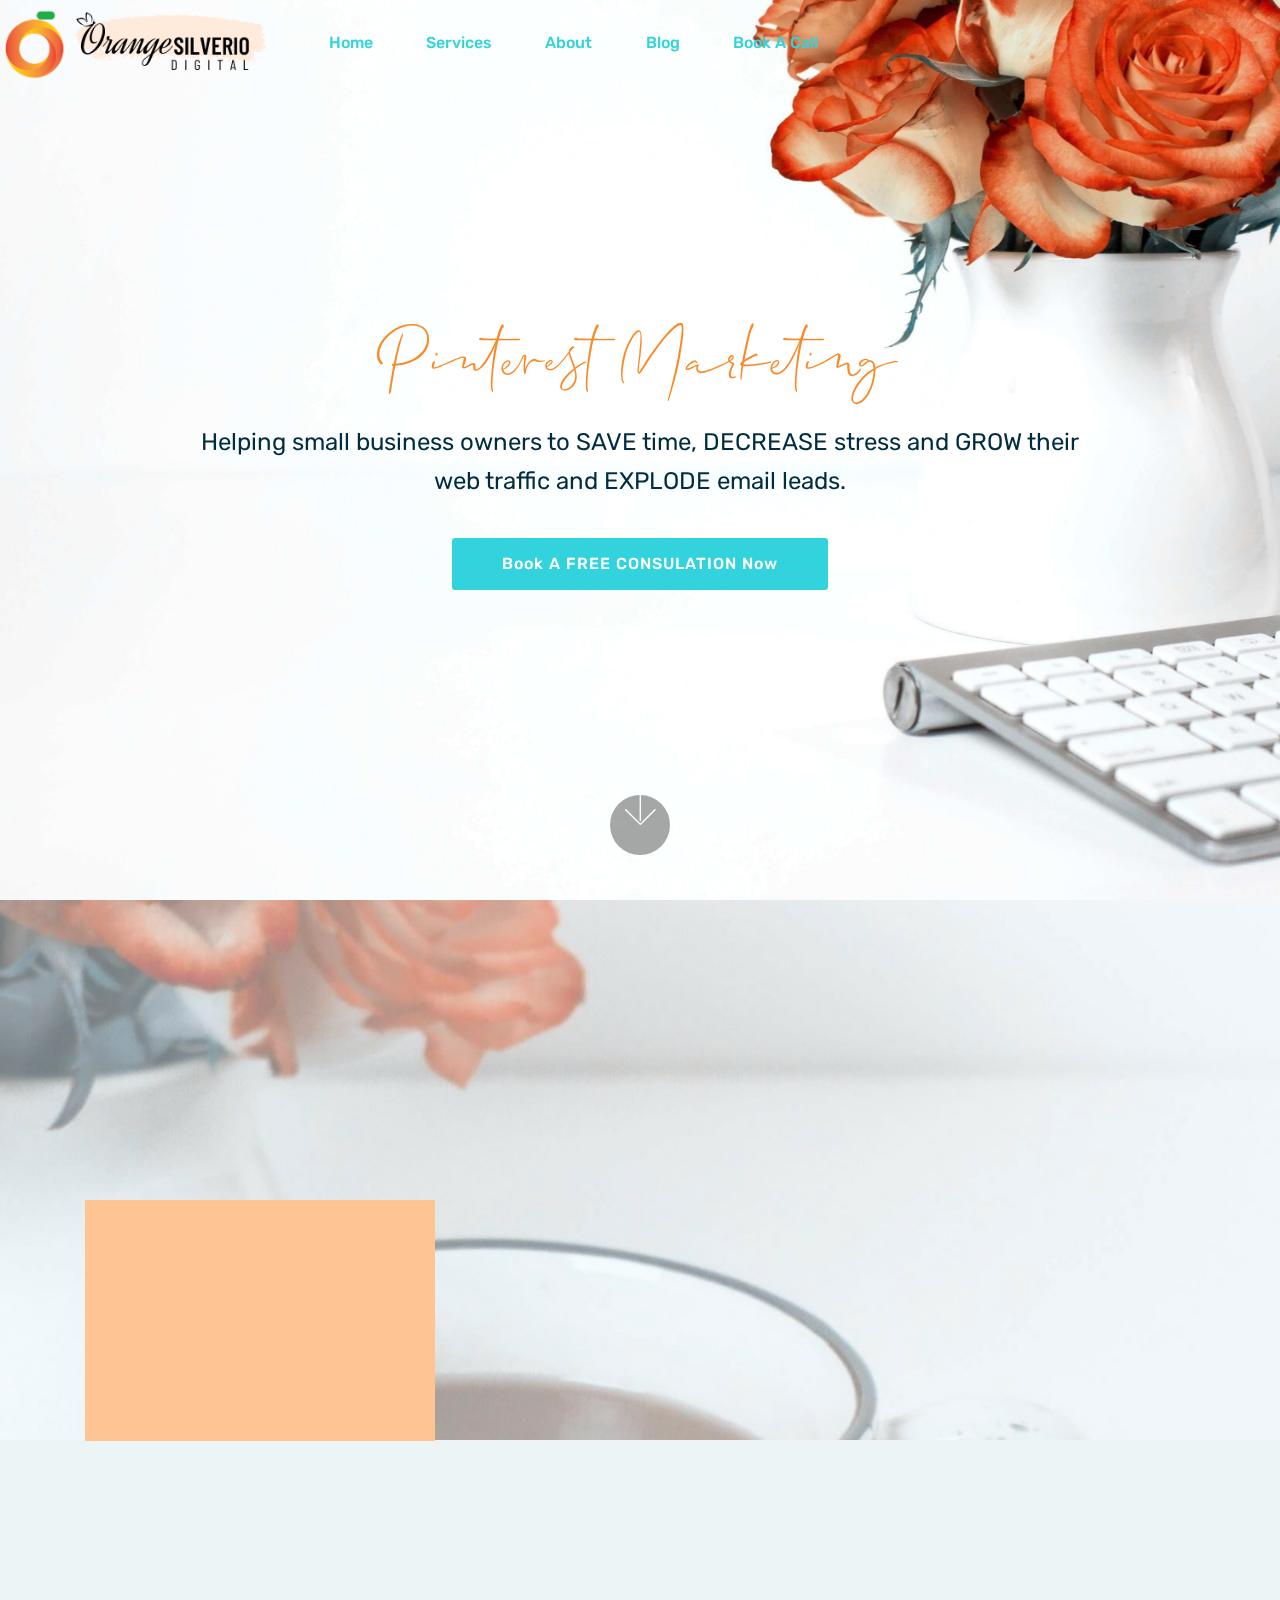
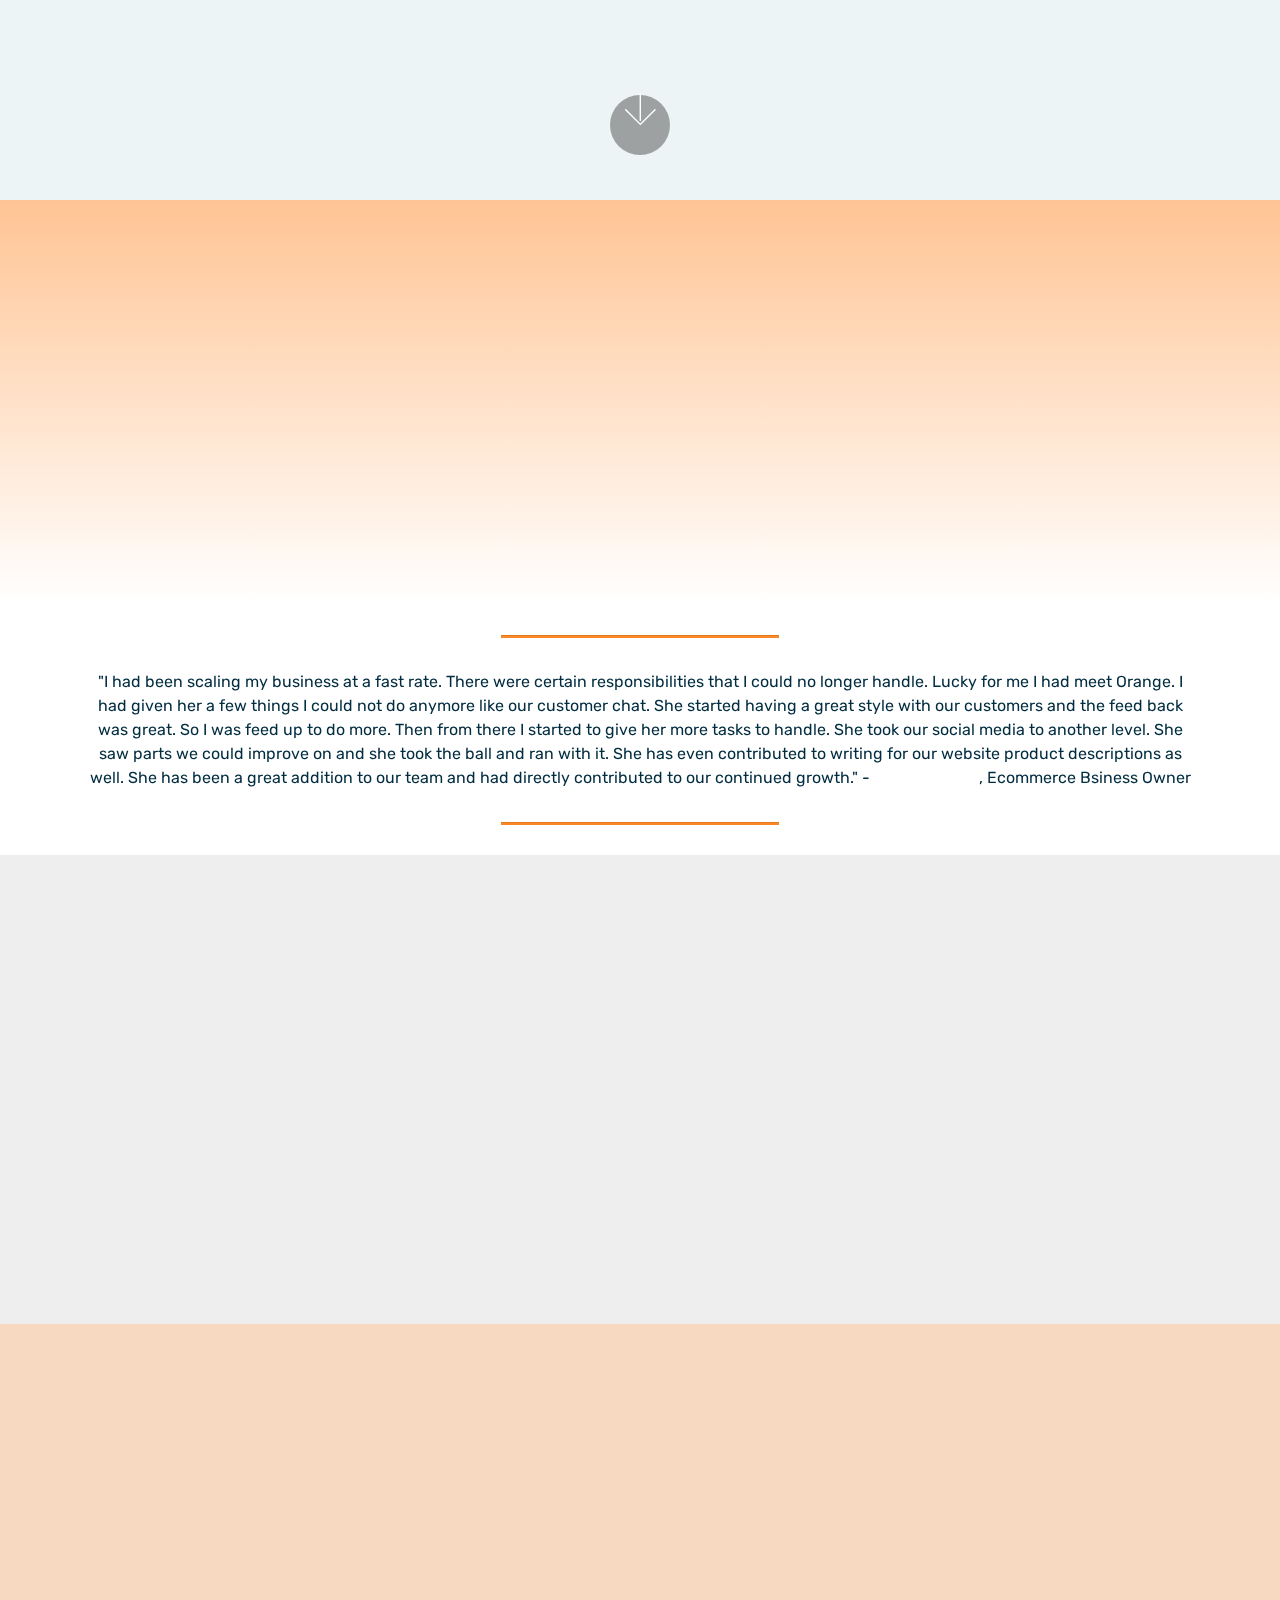
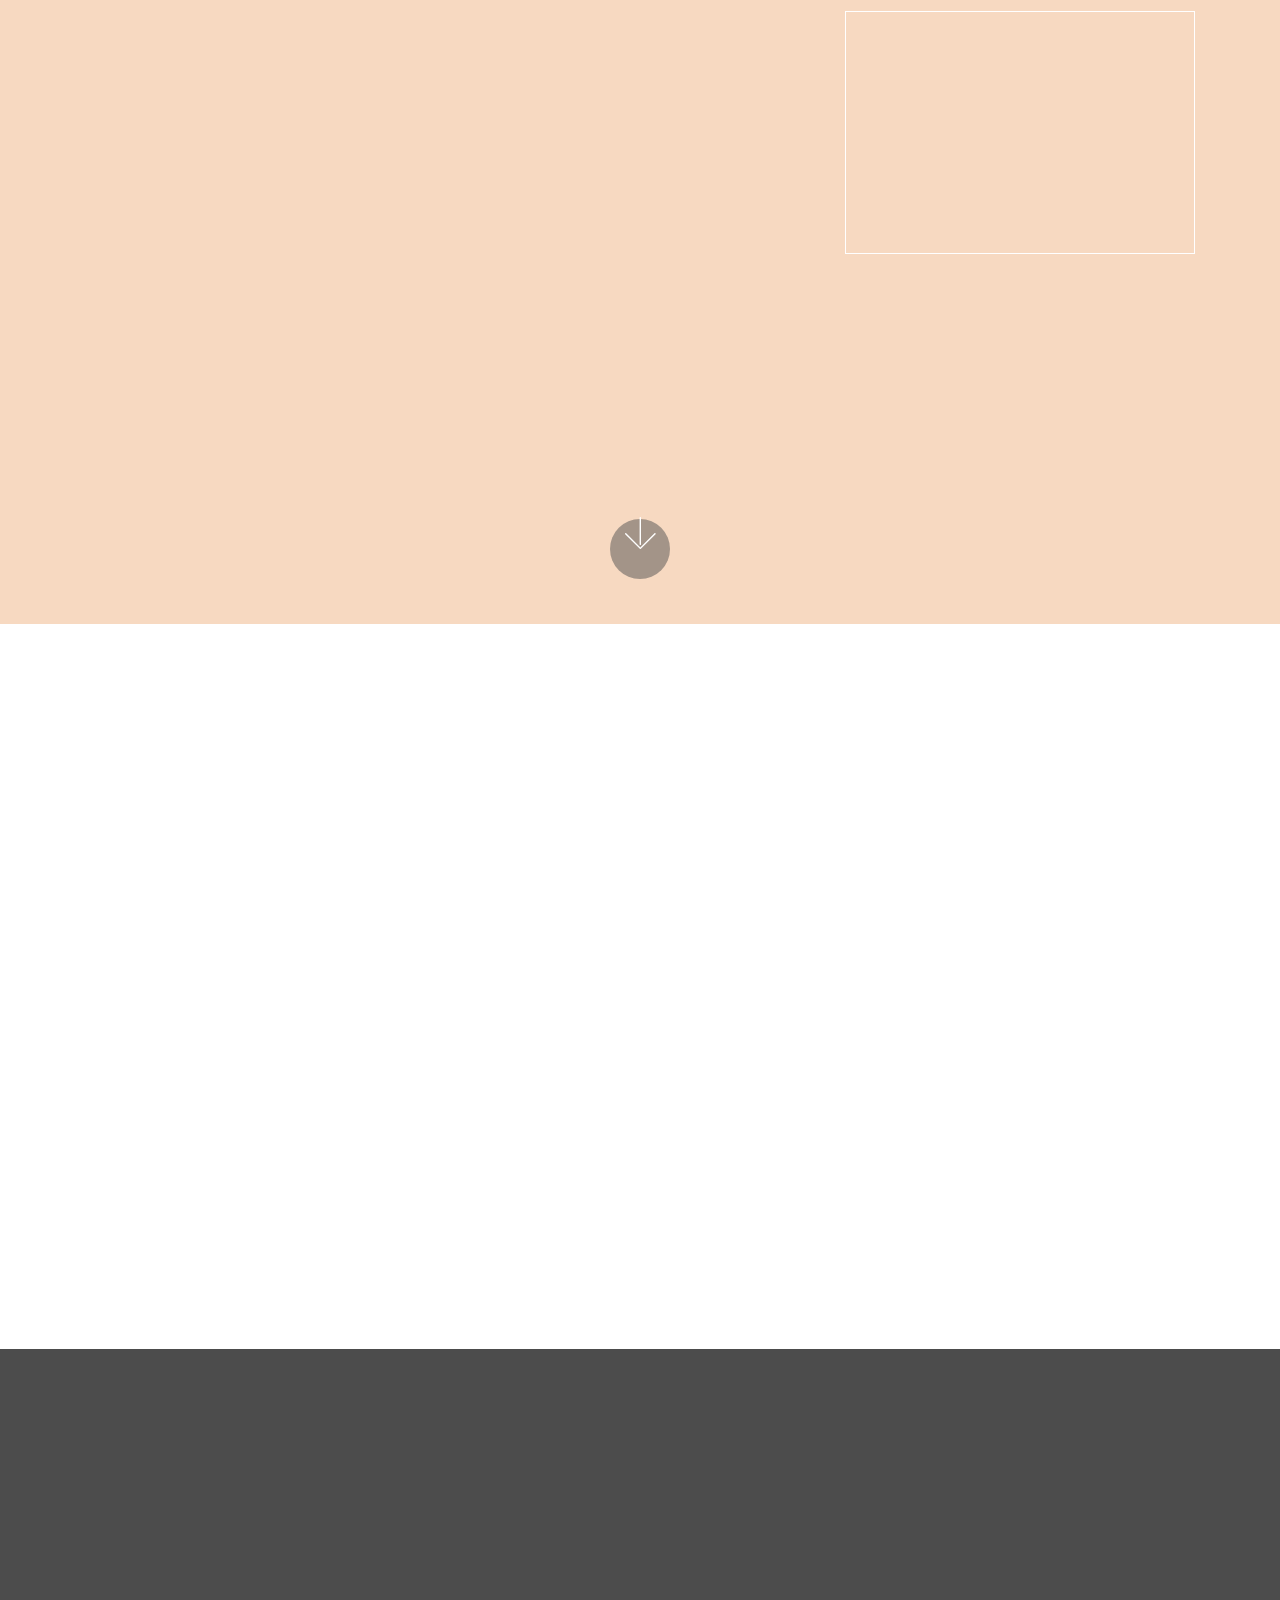
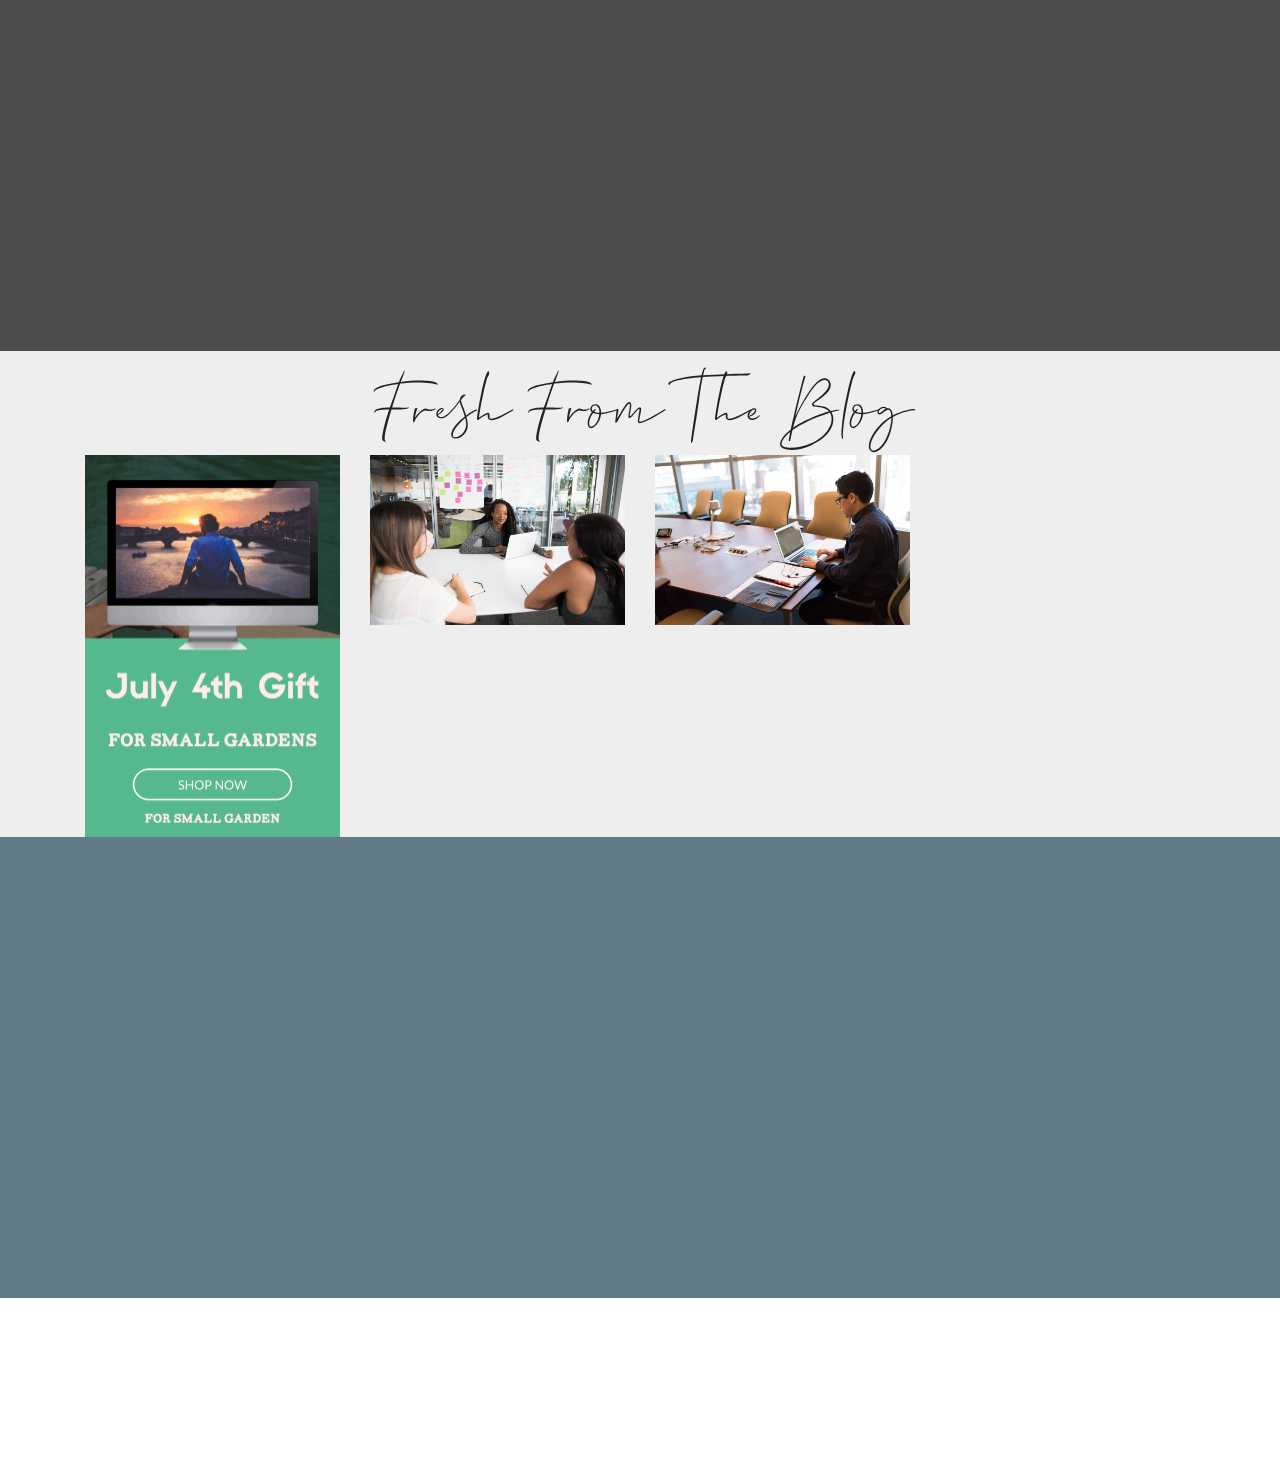
<file: home.html>
<!DOCTYPE html>
<html  >
<head>
  <!-- Site made with Mobirise Website Builder v4.12.4, https://mobirise.com -->
  <meta charset="UTF-8">
  <meta http-equiv="X-UA-Compatible" content="IE=edge">
  <meta name="generator" content="Mobirise v4.12.4, mobirise.com">
  <meta name="viewport" content="width=device-width, initial-scale=1, minimum-scale=1">
  <link rel="shortcut icon" href="assets/images/favicon-40x40.png" type="image/x-icon">
  <meta name="description" content="Pinterest Marketing and Pinterest management for small businesses. Helping small business owners to SAVE time, DECREASE stress and GROW their web traffic and EXPLODE email leads.">
  
  
  <title>Orange Silverio Digital - Pinterest Marketing and Management</title>
  <link rel="stylesheet" href="assets/web/assets/mobirise-icons/mobirise-icons.css">
  <link rel="stylesheet" href="assets/bootstrap/css/bootstrap.min.css">
  <link rel="stylesheet" href="assets/bootstrap/css/bootstrap-grid.min.css">
  <link rel="stylesheet" href="assets/bootstrap/css/bootstrap-reboot.min.css">
  <link rel="stylesheet" href="assets/socicon/css/styles.css">
  <link rel="stylesheet" href="assets/dropdown/css/style.css">
  <link rel="stylesheet" href="assets/animatecss/animate.min.css">
  <link rel="stylesheet" href="assets/tether/tether.min.css">
  <link rel="stylesheet" href="assets/theme/css/style.css">
  <link href="assets/fonts/style.css" rel="stylesheet">
  <link rel="preload" as="style" href="assets/mobirise/css/mbr-additional.css"><link rel="stylesheet" href="assets/mobirise/css/mbr-additional.css" type="text/css">
  
  
  
</head>
<body>
  <section class="menu cid-qTkzRZLJNu" once="menu" id="menu1-0">

    

    <nav class="navbar navbar-expand beta-menu navbar-dropdown align-items-center navbar-fixed-top navbar-toggleable-sm bg-color transparent">
        <button class="navbar-toggler navbar-toggler-right" type="button" data-toggle="collapse" data-target="#navbarSupportedContent" aria-controls="navbarSupportedContent" aria-expanded="false" aria-label="Toggle navigation">
            <div class="hamburger">
                <span></span>
                <span></span>
                <span></span>
                <span></span>
            </div>
        </button>
        <div class="menu-logo">
            <div class="navbar-brand">
                <span class="navbar-logo">
                    <a href="https://orangesilverio.com/">
                         <img src="assets/images/logo-2-320x90.png" alt="Orange Silverio Logo" title="Orange Silverio" style="height: 4.8rem;">
                    </a>
                </span>
                
            </div>
        </div>
        <div class="collapse navbar-collapse" id="navbarSupportedContent">
            <ul class="navbar-nav nav-dropdown nav-right" data-app-modern-menu="true"><li class="nav-item">
                    <a class="nav-link link text-success display-4" href="index.html#top">Home</a>
                </li><li class="nav-item"><a class="nav-link link text-success display-4" href="index.html#features3-12" aria-expanded="false">Services</a></li><li class="nav-item"><a class="nav-link link text-success display-4" href="index.html#header3-x">About</a></li><li class="nav-item"><a class="nav-link link text-success display-4" href="blog.html">Blog</a></li><li class="nav-item"><a class="nav-link link text-success display-4" href="https://calendly.com/orange-silverio/getting-things-done">Book A Call</a></li></ul>
            
        </div>
    </nav>
</section>

<section class="engine"><a href="https://mobirise.info/b">how to create a site for free</a></section><section class="cid-qTkA127IK8 mbr-fullscreen mbr-parallax-background" id="header2-1">

    

    

    <div class="container align-center">
        <div class="row justify-content-md-center">
            <div class="mbr-white col-md-10">
                <h1 class="mbr-section-title mbr-bold pb-3 mbr-fonts-style display-1"><span style="font-weight: normal;">Pinterest Marketing</span></h1>
                
                <p class="mbr-text pb-3 mbr-fonts-style display-5">Helping small business owners to SAVE time, DECREASE stress and GROW their web traffic and EXPLODE email leads.
                </p>
                <div class="mbr-section-btn"><a class="btn btn-md btn-success display-4" href="https://calendly.com/orange-silverio/getting-things-done" target="_blank">Book A FREE CONSULATION Now</a></div>
            </div>
        </div>
    </div>
    <div class="mbr-arrow hidden-sm-down" aria-hidden="true">
        <a href="#next">
            <i class="mbri-down mbr-iconfont"></i>
        </a>
    </div>
</section>

<section class="header15 cid-s2rUfJJoFH mbr-fullscreen mbr-parallax-background" id="header15-11">

    

    <div class="mbr-overlay" style="opacity: 0.5; background-color: rgb(234, 250, 251);"></div>

    <div class="container align-right">
        <div class="row">
            <div class="mbr-white col-lg-8 col-md-7 content-container">
                <h1 class="mbr-section-title mbr-bold pb-3 mbr-fonts-style display-1"><span style="font-weight: normal;">Join <br>Pinterest Ninja Club</span></h1>
                <p class="mbr-text pb-3 mbr-fonts-style display-7">You'll also get your PINTEREST MARKETING CRASH COUSE that will help you to eliminate the market and grow your business.&nbsp;</p>
            </div>
            <div class="col-lg-4 col-md-5">
                <div class="form-container">
                    <div class="media-container-column" data-form-type="formoid">
                        <!---Formbuilder Form--->
                        <form action="https://mobirise.com/" method="POST" class="mbr-form form-with-styler" data-form-title="Mobirise Form"><input type="hidden" name="email" data-form-email="true" value="jX1qqBdYw+CJEJ3jOWH8FsKwGp7QtzPyPOe3+588pLcj5vyV0be3t6Amt7FYYSLYSlRFgQqaAYFqaOalHmpFKb7UetxpeovIyIlBCyS0yXxnnUXloCXXegxGtB22QoOJ.zK85c9L4tc7Qc5k/6ATHwCfeDvXZ5+LOGkvfSL8qKeYPmvTOapfTJ5IswDNJEqyn8un1TB/diyGmjFBv9ow1v/l2g5gK/WovE9pxKya6BQ16mGfp1gQ4/abIpxOZ83WF">
                            <div class="row">
                                <div hidden="hidden" data-form-alert="" class="alert alert-success col-12">Thanks for filling out the form!</div>
                                <div hidden="hidden" data-form-alert-danger="" class="alert alert-danger col-12">
                                </div>
                            </div>
                            <div class="dragArea row">
                                <div class="col-md-12 form-group " data-for="name">
                                    <input type="text" name="name" placeholder="Name" data-form-field="Name" required="required" class="form-control px-3 display-7" id="name-header15-11">
                                </div>
                                <div class="col-md-12 form-group " data-for="email">
                                    <input type="email" name="email" placeholder="Email" data-form-field="Email" required="required" class="form-control px-3 display-7" id="email-header15-11">
                                </div>
                                
                                
                                <div class="col-md-12 input-group-btn"><button type="submit" class="btn btn-form btn-success display-4">SEND FORM</button></div>
                            </div>
                        </form><!---Formbuilder Form--->
                    </div>
                </div>
            </div>
        </div>
    </div>
    <div class="mbr-arrow hidden-sm-down" aria-hidden="true">
        <a href="#next">
            <i class="mbri-down mbr-iconfont"></i>
        </a>
    </div>
</section>

<section class="clients cid-s2rccLoCmz" data-interval="false" id="clients-5">
      

    
        <div class="container mb-5">
            <div class="media-container-row">
                <div class="col-12 align-center">
                    <h2 class="mbr-section-title pb-3 mbr-fonts-style display-1">
                        Our Clients
                    </h2>
                    
                </div>
            </div>
        </div>

    <div class="container">
        <div class="carousel slide" role="listbox" data-pause="true" data-keyboard="false" data-ride="false" data-interval="false">
            <div class="carousel-inner" data-visible="5">
                
                
                
                
                
            <div class="carousel-item ">
                    <div class="media-container-row">
                        <div class="col-md-12">
                            <div class="wrap-img ">
                                <img src="assets/images/orange-silverio-clients-compressor-removebg-preview-1-1-240x240.png" class="img-responsive clients-img" alt="Andrey Seas" title="">
                            </div>
                        </div>
                    </div>
                </div><div class="carousel-item ">
                    <div class="media-container-row">
                        <div class="col-md-12">
                            <div class="wrap-img ">
                                <img src="assets/images/3-compressor-512x512.png" class="img-responsive clients-img" alt="" title="">
                            </div>
                        </div>
                    </div>
                </div><div class="carousel-item ">
                    <div class="media-container-row">
                        <div class="col-md-12">
                            <div class="wrap-img ">
                                <img src="assets/images/pinterest-ultimate-image-guide-1080x1080.png" class="img-responsive clients-img" alt="" title="">
                            </div>
                        </div>
                    </div>
                </div><div class="carousel-item ">
                    <div class="media-container-row">
                        <div class="col-md-12">
                            <div class="wrap-img ">
                                <img src="assets/images/orange-silverio-6-1-150x150-removebg-preview-compressor-150x150.png" class="img-responsive clients-img" alt="" title="">
                            </div>
                        </div>
                    </div>
                </div><div class="carousel-item ">
                    <div class="media-container-row">
                        <div class="col-md-12">
                            <div class="wrap-img ">
                                <img src="assets/images/4-removebg-preview-1-1-500x500.png" class="img-responsive clients-img" alt="" title="">
                            </div>
                        </div>
                    </div>
                </div></div>
            <div class="carousel-controls">
                <a data-app-prevent-settings="" class="carousel-control carousel-control-prev" role="button" data-slide="prev">
                    <span aria-hidden="true" class="mbri-left mbr-iconfont"></span>
                    <span class="sr-only">Previous</span>
                </a>
                <a data-app-prevent-settings="" class="carousel-control carousel-control-next" role="button" data-slide="next">
                    <span aria-hidden="true" class="mbri-right mbr-iconfont"></span>
                    <span class="sr-only">Next</span>
                </a>
            </div>
        </div>
    </div>
</section>

<section class="mbr-section article content9 cid-s2rcqzEyrp" id="content9-6">
    
     

    <div class="container">
        <div class="inner-container" style="width: 100%;">
            <hr class="line" style="width: 25%;">
            <div class="section-text align-center mbr-fonts-style display-7">"I had been scaling my business at a fast rate. There were certain responsibilities that I could no longer handle. Lucky for me I had meet Orange. I had given her a few things I could not do anymore like our customer chat. She started having a great style with our customers and the feed back was great. So I was feed up to do more. Then from there I started to give her more tasks to handle. She took our social media to another level. She saw parts we could improve on and she took the ball and ran with it. She has even contributed to writing for our website product descriptions as well. She has been a great addition to our team and had directly contributed to our continued growth." - <em><strong>Erwin Santos</strong></em>, Ecommerce Bsiness Owner</div>
            <hr class="line" style="width: 25%;">
        </div>
        </div>
</section>

<section class="mbr-section form1 cid-s2LRCcw4T4" id="form1-2i">

    

    
    <div class="container">
        <div class="row justify-content-center">
            <div class="title col-12 col-lg-8">
                <h2 class="mbr-section-title align-center pb-3 mbr-fonts-style display-1">Is Pinterest Right for my Business?</h2>
                <h3 class="mbr-section-subtitle align-center mbr-light pb-3 mbr-fonts-style display-7">Pinterest can be confusing platform to use in business. But with a strong Pinterest marketing strategy, this platform can be a powerhouse in getting traffic and sales. Find out if your business needs Pinterest!&nbsp;</h3>
            </div>
        </div>
    </div>
    <div class="container">
        <div class="row justify-content-center">
            <div class="media-container-column col-lg-8" data-form-type="formoid">
                <!---Formbuilder Form--->
                <form action="https://mobirise.com/" method="POST" class="mbr-form form-with-styler" data-form-title="Mobirise Form"><input type="hidden" name="email" data-form-email="true" value="eLd0MGoLL2JslDfFc5A6YVWcN0pysjWfq/G6QkLo8uet78OKu4XIaVwhAejBi3zMX2lyzh5JfMuMjQv3qRy6+M/oYHDKHl4KQeW/qKO5hafbp09Z/Tsgg/kf2bAGwkeG.qrQVpxyYsfDB4UTtO558r9McPUNCZi8dfZy+GvrJBBDj8aCFP55KA6p6HTDj5c8GLoFWQ4G7YiZ/run2jRM6Tj+GeKaL+Z4rv3v/ypP5kTztiDuhSDuvIRTf5bj9bdlO">
                    <div class="row">
                        <div hidden="hidden" data-form-alert="" class="alert alert-success col-12">Let's Find out!</div>
                        <div hidden="hidden" data-form-alert-danger="" class="alert alert-danger col-12">
                        </div>
                    </div>
                    <div class="dragArea row">
                        <div class="col-md-4  form-group" data-for="name">
                            <label for="name-form1-2i" class="form-control-label mbr-fonts-style display-7">Name</label>
                            <input type="text" name="name" data-form-field="Name" required="required" class="form-control display-7" id="name-form1-2i">
                        </div>
                        <div class="col-md-4  form-group" data-for="email">
                            <label for="email-form1-2i" class="form-control-label mbr-fonts-style display-7">Email</label>
                            <input type="email" name="email" data-form-field="Email" required="required" class="form-control display-7" id="email-form1-2i">
                        </div>
                        
                        
                        <div class="col-md-12 input-group-btn align-center">
                            <button type="submit" class="btn btn-primary btn-form display-4">SEND FORM</button>
                        </div>
                    </div>
                </form><!---Formbuilder Form--->
            </div>
        </div>
    </div>
</section>

<section class="header15 cid-s2LSP2NqdB mbr-fullscreen mbr-parallax-background" id="header15-2j">

    

    <div class="mbr-overlay" style="opacity: 0.5; background-color: rgb(255, 196, 148);"></div>

    <div class="container align-right">
        <div class="row">
            <div class="mbr-white col-lg-8 col-md-7 content-container">
                <h1 class="mbr-section-title mbr-bold pb-3 mbr-fonts-style display-1"><span style="font-weight: normal;">Is Pinterest Right for my Business?</span></h1>
                <p class="mbr-text pb-3 mbr-fonts-style display-7">
                    Pinterest can be confusing platform to use in business. But with a strong Pinterest marketing strategy, this platform can be a powerhouse in getting traffic and sales. Find out if your business needs Pinterest!
                </p>
            </div>
            <div class="col-lg-4 col-md-5">
                <div class="form-container">
                    <div class="media-container-column" data-form-type="formoid">
                        <!---Formbuilder Form--->
                        <form action="https://mobirise.com/" method="POST" class="mbr-form form-with-styler" data-form-title="Mobirise Form"><input type="hidden" name="email" data-form-email="true" value="gy0t7BPrN/0MvS65CIqSG3m6OXiRs0Es/EumohtiHwC6jdaHklg8XtyzJbb68kw1+8/2kglhn0is32xX5FNV74F9YNaGEQ15b8CBSvyFgycHw8CNhTwEn+9erdfBpdO2.UiEPjf/D5ROfucxZg6OkixgvHgd44S4OzfO5nF07DXwVC6Cs0mqAN1pmzOqUfIpOnLe7Nc8qJFJyg+5DSyM1u1eqdtLqnvsJhlP6Brb30f7rJR/WW6wkdQ3oLMExEoLc">
                            <div class="row">
                                <div hidden="hidden" data-form-alert="" class="alert alert-success col-12">Let's find out!</div>
                                <div hidden="hidden" data-form-alert-danger="" class="alert alert-danger col-12">
                                </div>
                            </div>
                            <div class="dragArea row">
                                <div class="col-md-12 form-group " data-for="name">
                                    <input type="text" name="name" placeholder="Name" data-form-field="Name" required="required" class="form-control px-3 display-7" id="name-header15-2j">
                                </div>
                                <div class="col-md-12 form-group " data-for="email">
                                    <input type="email" name="email" placeholder="Email" data-form-field="Email" required="required" class="form-control px-3 display-7" id="email-header15-2j">
                                </div>
                                
                                
                                <div class="col-md-12 input-group-btn"><button type="submit" class="btn btn-form btn-success display-4">SEND FORM</button></div>
                            </div>
                        </form><!---Formbuilder Form--->
                    </div>
                </div>
            </div>
        </div>
    </div>
    <div class="mbr-arrow hidden-sm-down" aria-hidden="true">
        <a href="#next">
            <i class="mbri-down mbr-iconfont"></i>
        </a>
    </div>
</section>

<section class="mbr-section content4 cid-s2rn3AukU2" id="content4-f">

    

    <div class="container">
        <div class="media-container-row">
            <div class="title col-12 col-md-8">
                <h2 class="align-center pb-3 mbr-fonts-style display-1">A few ways we can work together…</h2>
                
                
            </div>
        </div>
    </div>
</section>

<section class="features3 cid-s2s5IScGcp" id="features3-12">

    

    
    <div class="container">
        <div class="media-container-row">
            <div class="card p-3 col-12 col-md-6 col-lg-3">
                <div class="card-wrapper">
                    
                    <div class="card-box">
                        <h4 class="card-title mbr-fonts-style display-7">ORGANIC PINTEREST MARKETING SERVICES</h4>
                        <p class="mbr-text mbr-fonts-style display-7">
                            Focus on other areas of your business while experiencing traffic increase with keep up sessions by implementing a simple yet effective Pinterest Marketing strategy.
                        </p>
                    </div>
                    <div class="mbr-section-btn text-center"><a href="https://calendly.com/orange-silverio/getting-things-done" class="btn btn-success display-4">
                            LET'S CHAT</a></div>
                </div>
            </div>

            <div class="card p-3 col-12 col-md-6 col-lg-3">
                <div class="card-wrapper">
                    
                    <div class="card-box">
                        <h4 class="card-title mbr-fonts-style display-7">PROMOTED PIN CAMPAIGNS</h4>
                        <p class="mbr-text mbr-fonts-style display-7">Increase sales with Promoted Pin Campaigns. Get faster ad campaign results based on your ROI goals.
<br>
<br>
<br></p>
                    </div>
                    <div class="mbr-section-btn text-center"><a href="https://calendly.com/orange-silverio/getting-things-done" class="btn btn-success display-4">
                            LET'S CHAT</a></div>
                </div>
            </div>

            <div class="card p-3 col-12 col-md-6 col-lg-3">
                <div class="card-wrapper">
                    
                    <div class="card-box">
                        <h4 class="card-title mbr-fonts-style display-7">PINTEREST IMAGES AND VIDEO CREATION</h4>
                        <p class="mbr-text mbr-fonts-style display-7">
                            Save time and creative juice in creating your videos and images. Our team can make branded images and videos that will stand out and get the attention of your target market. 
                        </p>
                    </div>
                    <div class="mbr-section-btn text-center"><a href="https://calendly.com/orange-silverio/getting-things-done" class="btn btn-success display-4">
                            LET'S CHAT</a></div>
                </div>
            </div>

            <div class="card p-3 col-12 col-md-6 col-lg-3">
                <div class="card-wrapper">
                    
                    <div class="card-box">
                        <h4 class="card-title mbr-fonts-style display-7">EMAIL MARKETING FOR ECOMMERCE</h4>
                        <p class="mbr-text mbr-fonts-style display-7">
                           Nurture your customers with email marketing. Get your email sequences on the point that will not just make them click the buy button but will also tell others about you. 
                        </p>
                    </div>
                    <div class="mbr-section-btn text-center"><a href="https://calendly.com/orange-silverio/getting-things-done" class="btn btn-success display-4">
                            LET'S CHAT</a></div>
                </div>
            </div>
        </div>
    </div>
</section>

<section class="header3 cid-s2rJKvjvMZ mbr-parallax-background" id="header3-x">

    

    <div class="mbr-overlay" style="opacity: 0.8; background-color: rgb(35, 35, 35);">
    </div>

    <div class="container">
        <div class="media-container-row">
            <div class="mbr-figure" style="width: 100%;">
                <img src="assets/images/76720812-10218822576669569-325563189666250752-o-960x720.jpeg" alt="Mobirise" title="">
            </div>

            <div class="media-content">
                <h1 class="mbr-section-title mbr-white pb-3 mbr-fonts-style display-1">
                    About Orange</h1>
                
                <div class="mbr-section-text mbr-white pb-3 ">
                    <p class="mbr-text mbr-fonts-style display-7">
                        With over four years of Pinterest marketing experience, I have served and  worked with over a hundred Pinterest accounts and built a team of proficient Pinterest marketing specialists. Me and my team possess a wide variety of Pinterest skills from organic Pinterest management, Pinterest Image Creation and Promoted Pins management. We handle all of your Pinterest marketing needs. Simply click on the service you need and complete the form to get started. Our team is ready to serve you and help build your business using Pinterest.
                    </p>
                </div>
                <div class="mbr-section-btn"><a class="btn btn-md btn-success display-4" href="https://calendly.com/orange-silverio/getting-things-done">LET'S WORK TOGETHER!</a></div>
            </div>
        </div>
    </div>

</section>

<section class="mbr-gallery gallery5 cid-s2rNwDaFUC" id="gallery5-y">

    

    

    <div class="container">
        <h3 class="mbr-section-title align-center mbr-fonts-style display-1">Fresh From The Blog</h3>
        
        <div class="row mbr-gallery" data-toggle="modal" data-target="#s2LU0nFqLq">
            <div class="col-sm-6 col-md-4 col-lg-3 item gallery-image">
                <div class="item-wrapper">
                    <img class="w-100" src="assets/images/orange-800x1200-layout1561-1fek6ev-510x765.png" alt="" data-slide-to="0" title="" data-target="#s2LU0nFcfd">
                </div>
            </div>
            <div class="col-sm-6 col-md-4 col-lg-3 item gallery-image">
                <div class="item-wrapper">
                    <img class="w-100" src="assets/images/background2.jpg" alt="" data-slide-to="1" data-target="#s2LU0nFcfd">
                </div>
            </div>
            <div class="col-sm-6 col-md-4 col-lg-3 item gallery-image">
                <div class="item-wrapper">
                    <img class="w-100" src="assets/images/background3.jpg" alt="" data-slide-to="2" data-target="#s2LU0nFcfd">
                </div>
            </div>
            
        </div>

        <div class="modal mbr-slider fade" tabindex="-1" role="dialog" aria-hidden="true" id="s2LU0nFqLq">
            <div class="modal-dialog" role="document">
                <div class="modal-content">
                    <div class="modal-body">
                        <div class="carousel slide" data-ride="carousel" id="s2LU0nFcfd">
                            <div class="carousel-inner">
                                <div class="carousel-item active">
                                    <img class="d-block w-100" src="assets/images/orange-800x1200-layout1561-1fek6ev-510x765.png" alt="">
                                </div>
                                <div class="carousel-item">
                                    <img class="d-block w-100" src="assets/images/background258.jpg" alt="">
                                </div>
                                <div class="carousel-item">
                                    <img class="d-block w-100" src="assets/images/background359.jpg" alt="">
                                </div>
                                
                            </div>
                            <ol class="carousel-indicators">
                                <li data-slide-to="0" class="active" data-target="#s2LU0nFcfd"></li>
                                <li data-slide-to="1" data-target="#s2LU0nFcfd"></li>
                                <li data-slide-to="2" data-target="#s2LU0nFcfd"></li>
                                
                            </ol>
                            <a role="button" href="" class="close" data-dismiss="modal" aria-label="Close">
                            </a>
                            <a class="carousel-control-prev carousel-control" role="button" data-slide="prev" href="#s2LU0nFcfd">
                                <span class="mbri-left mbr-iconfont" aria-hidden="true"></span>
                                <span class="sr-only">Previous</span>
                            </a>
                            <a class="carousel-control-next carousel-control" role="button" data-slide="next" href="#s2LU0nFcfd">
                                <span class="mbri-right mbr-iconfont" aria-hidden="true"></span>
                                <span class="sr-only">Next</span>
                            </a>
                        </div>
                    </div>
                </div>
            </div>
        </div>
    </div>
</section>

<section class="header1 cid-s2rtCdjF0G mbr-parallax-background" id="header16-k">

    

    <div class="mbr-overlay" style="opacity: 0.6; background-color: rgb(2, 45, 65);">
    </div>

    <div class="container">
        <div class="row justify-content-md-center">
            <div class="col-md-10 align-center">
                <h1 class="mbr-section-title mbr-bold pb-3 mbr-fonts-style display-1"><span style="font-weight: normal;">Ready to put your business to the next level?</span></h1>
                
                
                <div class="mbr-section-btn"><a class="btn btn-md btn-success display-4" href="https://calendly.com/orange-silverio/getting-things-done">BOOK A CALL NOW&nbsp;</a></div>
            </div>
        </div>
    </div>

</section>

<section once="footers" class="cid-s2rxXWkf6J mbr-reveal" id="footer7-m">

    

    

    <div class="container">
        <div class="media-container-row align-center mbr-white">
            <div class="row row-links">
                <ul class="foot-menu">
                    
                    
                    
                    
                    
                <li class="foot-menu-item mbr-fonts-style display-7">
                        <a class="text-white mbr-bold" href="#" target="_blank">About</a></li><li class="foot-menu-item mbr-fonts-style display-7">
                        <a class="text-white mbr-bold" href="#" target="_blank">Services</a></li><li class="foot-menu-item mbr-fonts-style display-7"><a class="text-white mbr-bold" href="#" target="_blank">Blog</a></li></ul>
            </div>
            <div class="row social-row">
                <div class="social-list align-right pb-2">
                    
                    
                    
                    
                    
                    
                <div class="soc-item">
                        <a href="https://www.pinterest.ph/orangesilverio/" target="_blank">
                            <span class="mbr-iconfont mbr-iconfont-social socicon-pinterest socicon" style="color: rgb(255, 255, 255); fill: rgb(255, 255, 255);"></span>
                        </a>
                    </div><div class="soc-item">
                        <a href="https://www.facebook.com/orangesilverio/" target="_blank">
                            <span class="mbr-iconfont mbr-iconfont-social socicon-facebook socicon"></span>
                        </a>
                    </div><div class="soc-item">
                        <a href="http://instagram.com/orangesilverio" target="_blank">
                            <span class="mbr-iconfont mbr-iconfont-social socicon-instagram socicon"></span>
                        </a>
                    </div></div>
            </div>
            <div class="row row-copirayt">
                <p class="mbr-text mb-0 mbr-fonts-style mbr-white align-center display-7">
                    © COPYRIGHT ©2020, ORANGE SILVERIO MEDIA. ALL RIGHTS RESERVED. POLICIES &amp; TERMS OF USE
                </p>
            </div>
        </div>
    </div>
</section>


  <script src="assets/web/assets/jquery/jquery.min.js"></script>
  <script src="assets/popper/popper.min.js"></script>
  <script src="assets/bootstrap/js/bootstrap.min.js"></script>
  <script src="assets/smoothscroll/smooth-scroll.js"></script>
  <script src="assets/dropdown/js/nav-dropdown.js"></script>
  <script src="assets/dropdown/js/navbar-dropdown.js"></script>
  <script src="assets/touchswipe/jquery.touch-swipe.min.js"></script>
  <script src="assets/viewportchecker/jquery.viewportchecker.js"></script>
  <script src="assets/parallax/jarallax.min.js"></script>
  <script src="assets/bootstrapcarouselswipe/bootstrap-carousel-swipe.js"></script>
  <script src="assets/mbr-clients-slider/mbr-clients-slider.js"></script>
  <script src="assets/tether/tether.min.js"></script>
  <script src="assets/theme/js/script.js"></script>
  <script src="assets/formoid/formoid.min.js"></script>
  
  
  <input name="animation" type="hidden">
  </body>
</html>
</file>
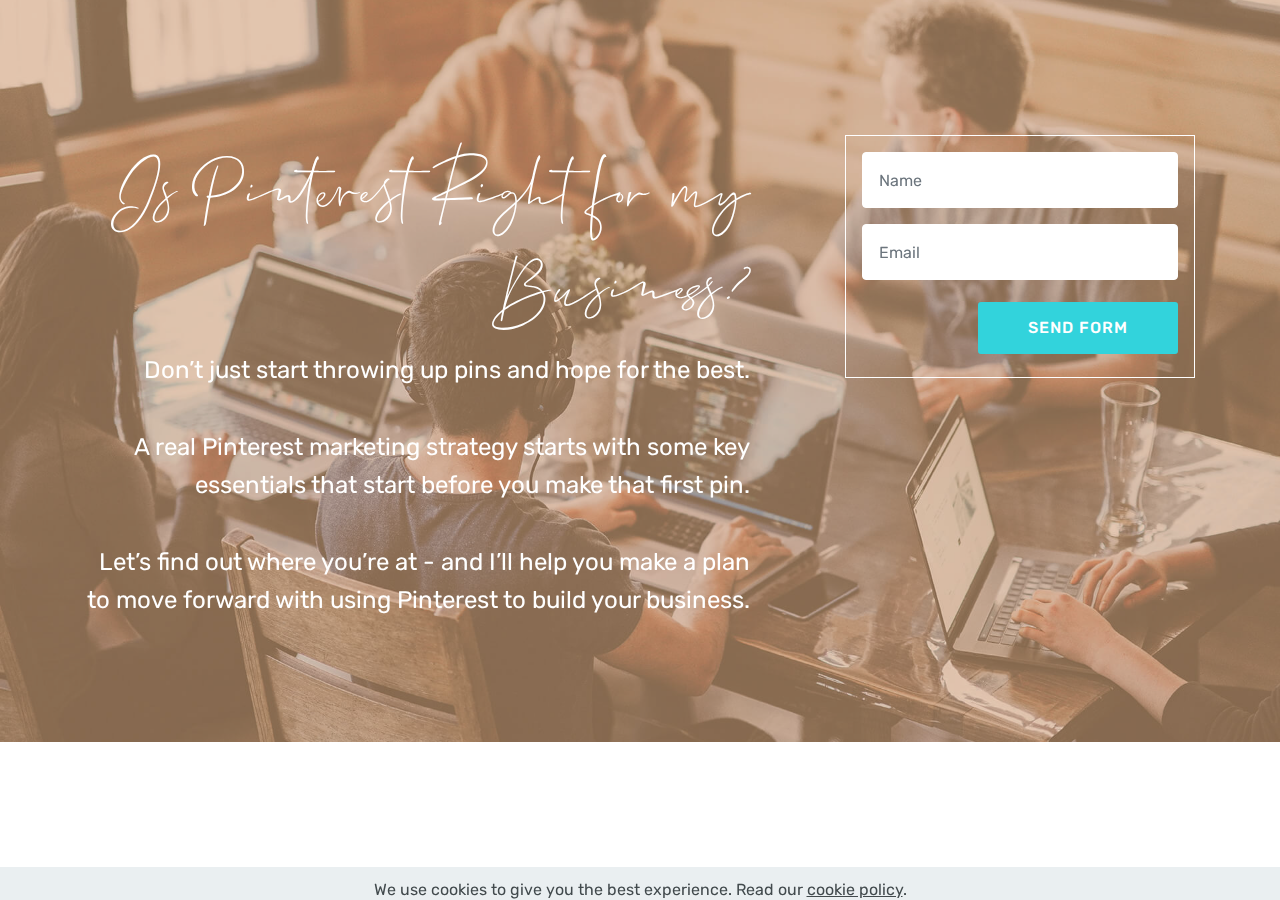
<file: intro-do-you-need-pinterest-quiz.html>
<!DOCTYPE html>
<html  >
<head>
  <!-- Site made with Mobirise Website Builder v4.12.4, https://mobirise.com -->
  <meta charset="UTF-8">
  <meta http-equiv="X-UA-Compatible" content="IE=edge">
  <meta name="generator" content="Mobirise v4.12.4, mobirise.com">
  <meta name="viewport" content="width=device-width, initial-scale=1, minimum-scale=1">
  <link rel="shortcut icon" href="assets/images/favicon-40x40.png" type="image/x-icon">
  <meta name="description" content="Let’s find out where you’re at so can make a plan to move forward with using Pinterest marketing to build and grow your business.">
  
  
  <title>Pinterest Quiz - Do You Need Pinterest for Your Business?</title>
  <link rel="stylesheet" href="assets/web/assets/mobirise-icons/mobirise-icons.css">
  <link rel="stylesheet" href="assets/bootstrap/css/bootstrap.min.css">
  <link rel="stylesheet" href="assets/bootstrap/css/bootstrap-grid.min.css">
  <link rel="stylesheet" href="assets/bootstrap/css/bootstrap-reboot.min.css">
  <link rel="stylesheet" href="assets/tether/tether.min.css">
  <link rel="stylesheet" href="assets/socicon/css/styles.css">
  <link rel="stylesheet" href="assets/animatecss/animate.min.css">
  <link rel="stylesheet" href="assets/theme/css/style.css">
  <link rel="stylesheet" href="assets/recaptcha.css">
  <link href="assets/fonts/style.css" rel="stylesheet">
  <link rel="preload" as="style" href="assets/mobirise/css/mbr-additional.css"><link rel="stylesheet" href="assets/mobirise/css/mbr-additional.css" type="text/css">
  
  
  
</head>
<body>

<!-- Analytics -->
<!-- Global site tag (gtag.js) - Google Analytics -->
<script async src="https://www.googletagmanager.com/gtag/js?id=UA-169355536-1"></script>
<script>
  window.dataLayer = window.dataLayer || [];
  function gtag(){dataLayer.push(arguments);}
  gtag('js', new Date());

  gtag('config', 'UA-169355536-1');
</script>

<!-- /Analytics -->


  <section class="header15 cid-s2Le2xWPbZ mbr-parallax-background" id="header15-1l">

    

    <div class="mbr-overlay" style="opacity: 0.5; background-color: rgb(255, 196, 148);"></div>

    <div class="container align-right">
        <div class="row">
            <div class="mbr-white col-lg-8 col-md-7 content-container">
                <h1 class="mbr-section-title mbr-bold pb-3 mbr-fonts-style display-1"><span style="font-weight: normal;">Is Pinterest Right for my Business?</span></h1>
                <p class="mbr-text pb-3 mbr-fonts-style display-5">Don’t just start throwing up pins and hope for the best. 
<br>
<br>A real Pinterest marketing strategy starts with some key essentials that start before you make that first pin. 
<br>
<br>Let’s find out where you’re at - and I’ll help you make a plan to move forward with using Pinterest to build your business.</p>
            </div>
            <div class="col-lg-4 col-md-5">
                <div class="form-container">
                    <div class="media-container-column" data-form-type="formoid">
                        <!---Formbuilder Form--->
                        <form action="https://mobirise.com/" method="POST" class="mbr-form form-with-styler" data-form-title="Mobirise Form"><input type="hidden" name="email" data-form-email="true" value="qqCbb0HQRWpqca14hwcXAjXrJDr+Mq1aovw+m+jYB+cqhdOpMksG0YRCrE1q/ZNIydjhbnMg5tz8+NlecK3RoAoiFfuUcunGDsItmMB8RLGoM4pWq5gB0MRAnAVxZkWc.AnN9xOkv0PpdiFm4g0wrxvDZCfNRTDjKq/pFWOKBd9EywAF88gjtcU5JP/UEOER63IJQqhn2iT1lIUfXHmxvrVQdmMajffmuvw+cwpexY9oQfujQ5Ytv1eUQQyew5i46">
                            <div class="row">
                                <div hidden="hidden" data-form-alert="" class="alert alert-success col-12">Let's Find Out</div>
                                <div hidden="hidden" data-form-alert-danger="" class="alert alert-danger col-12">
                                </div>
                            </div>
                            <div class="dragArea row">
                                <div class="col-md-12 form-group " data-for="name">
                                    <input type="text" name="name" placeholder="Name" data-form-field="Name" required="required" class="form-control px-3 display-7" id="name-header15-1l">
                                </div>
                                <div class="col-md-12 form-group " data-for="email">
                                    <input type="email" name="email" placeholder="Email" data-form-field="Email" required="required" class="form-control px-3 display-7" id="email-header15-1l">
                                </div>
                                
                                
                                <div class="col-md-12 input-group-btn"><button type="submit" class="btn btn-form btn-success display-4" href="do-you-need-pinterest-quiz.html#custom-html-2g" target="_blank">SEND FORM</button></div>
                            </div>
                        </form><!---Formbuilder Form--->
                    </div>
                </div>
            </div>
        </div>
    </div>
    
</section>

<section class="engine"><a href="https://mobirise.info/s">free bootstrap theme</a></section><section once="footers" class="cid-s2rxXWkf6J mbr-reveal" id="footer7-1e">

    

    

    <div class="container">
        <div class="media-container-row align-center mbr-white">
            <div class="row row-links">
                <ul class="foot-menu">
                    
                    
                    
                    
                    
                <li class="foot-menu-item mbr-fonts-style display-7">
                        <a class="text-white mbr-bold" href="home.html#header3-x" target="_blank">About</a></li><li class="foot-menu-item mbr-fonts-style display-7">
                        <a class="text-white mbr-bold" href="home.html#features3-12" target="_blank">Services</a></li><li class="foot-menu-item mbr-fonts-style display-7"><a class="text-white mbr-bold" href="blog.html#form1-2l" target="_blank">Blog</a></li></ul>
            </div>
            <div class="row social-row">
                <div class="social-list align-right pb-2">
                    
                    
                    
                    
                    
                    
                <div class="soc-item">
                        <a href="https://www.pinterest.ph/orangesilverio/" target="_blank">
                            <span class="mbr-iconfont mbr-iconfont-social socicon-pinterest socicon" style="color: rgb(255, 255, 255); fill: rgb(255, 255, 255);"></span>
                        </a>
                    </div><div class="soc-item">
                        <a href="https://www.facebook.com/orangesilverio/" target="_blank">
                            <span class="mbr-iconfont mbr-iconfont-social socicon-facebook socicon"></span>
                        </a>
                    </div><div class="soc-item">
                        <a href="http://instagram.com/orangesilverio" target="_blank">
                            <span class="mbr-iconfont mbr-iconfont-social socicon-instagram socicon"></span>
                        </a>
                    </div></div>
            </div>
            <div class="row row-copirayt">
                <p class="mbr-text mb-0 mbr-fonts-style mbr-white align-center display-7">
                    © COPYRIGHT ©2020, ORANGE SILVERIO MEDIA. ALL RIGHTS RESERVED. POLICIES &amp; TERMS OF USE
                </p>
            </div>
        </div>
    </div>
</section>


  <script src="assets/web/assets/jquery/jquery.min.js"></script>
  <script src="assets/popper/popper.min.js"></script>
  <script src="assets/bootstrap/js/bootstrap.min.js"></script>
  <script src="assets/tether/tether.min.js"></script>
  <script src="assets/smoothscroll/smooth-scroll.js"></script>
  <script src="assets/web/assets/cookies-alert-plugin/cookies-alert-core.js"></script>
  <script src="assets/web/assets/cookies-alert-plugin/cookies-alert-script.js"></script>
  <script src="assets/viewportchecker/jquery.viewportchecker.js"></script>
  <script src="assets/parallax/jarallax.min.js"></script>
  <script src="assets/theme/js/script.js"></script>
  <script src="assets/formoid.min.js"></script>
  
  
<input name="cookieData" type="hidden" data-cookie-customDialogSelector='null' data-cookie-colorText='#424a4d' data-cookie-colorBg='rgba(234, 239, 241, 0.99)' data-cookie-textButton='Agree' data-cookie-colorButton='' data-cookie-colorLink='#424a4d' data-cookie-underlineLink='true' data-cookie-text="We use cookies to give you the best experience. Read our <a href='privacy.html'>cookie policy</a>.">
    <input name="animation" type="hidden">
  </body>
</html>
</file>
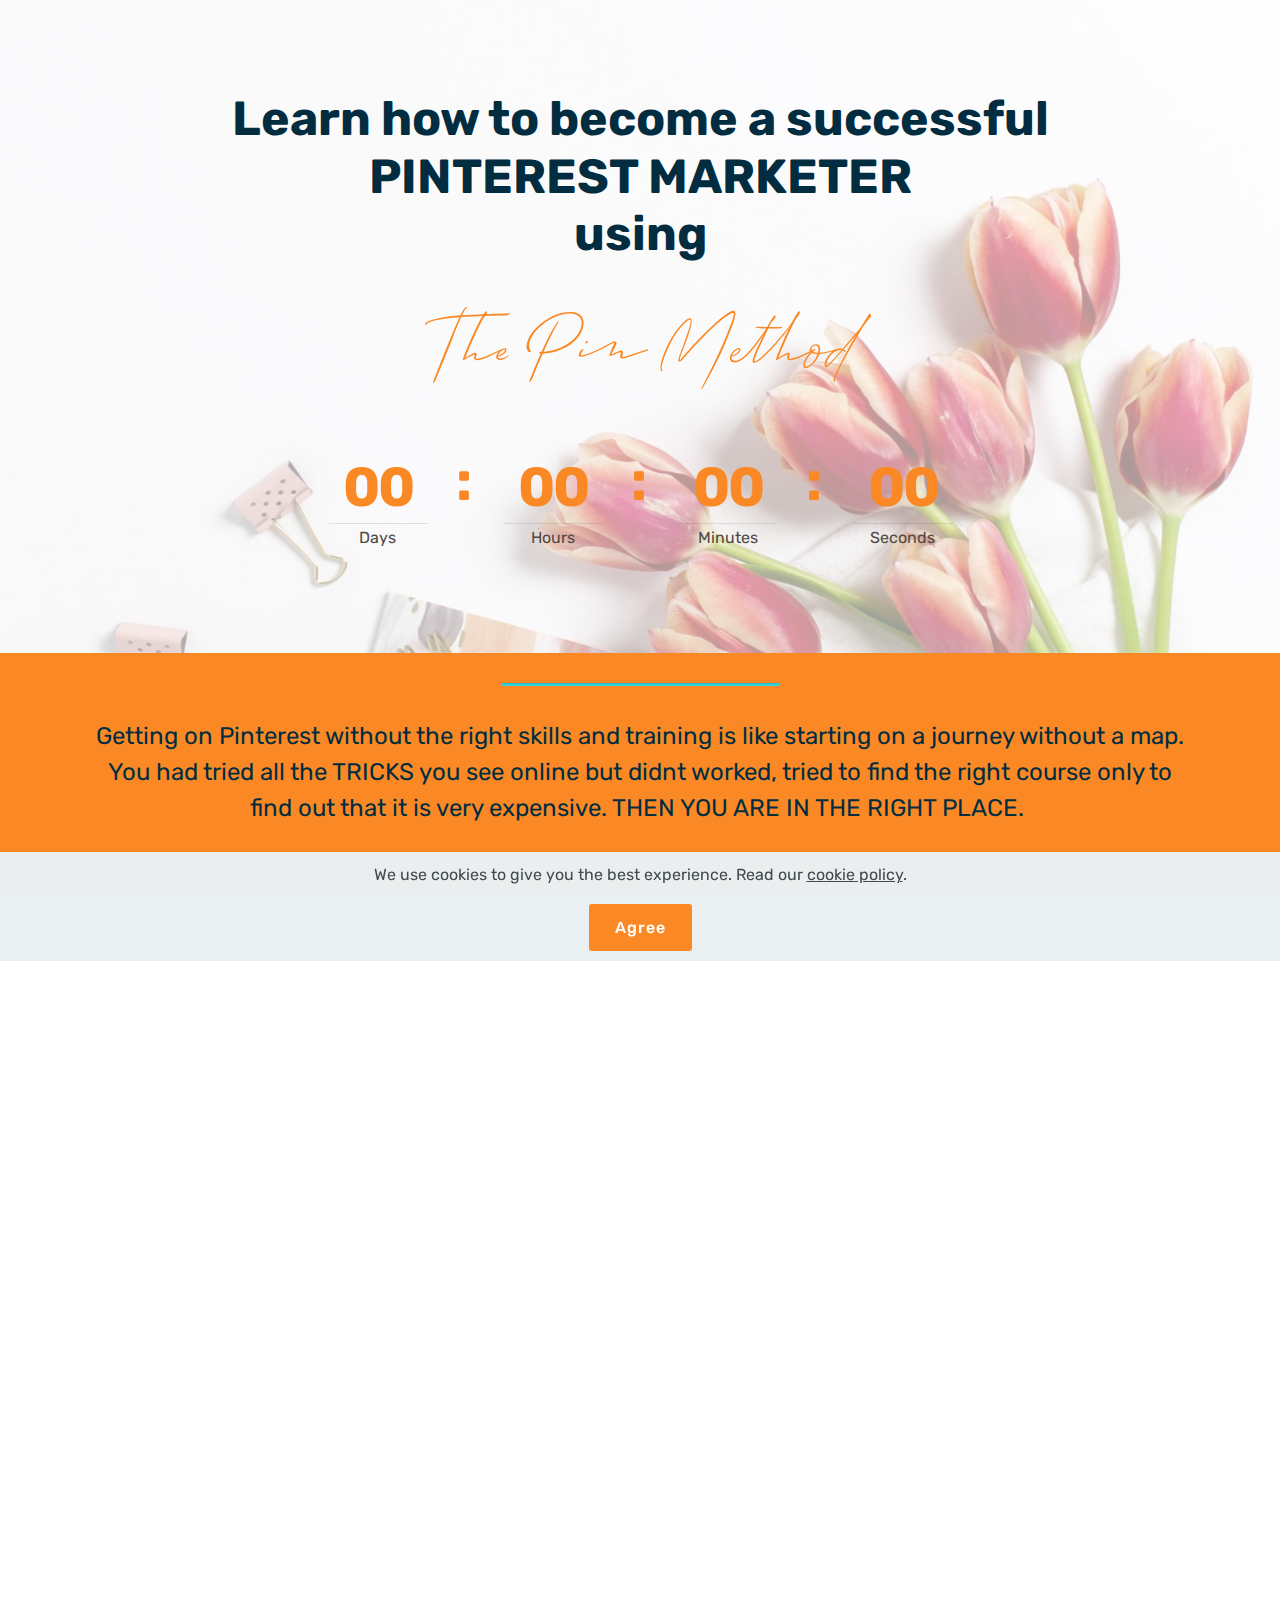
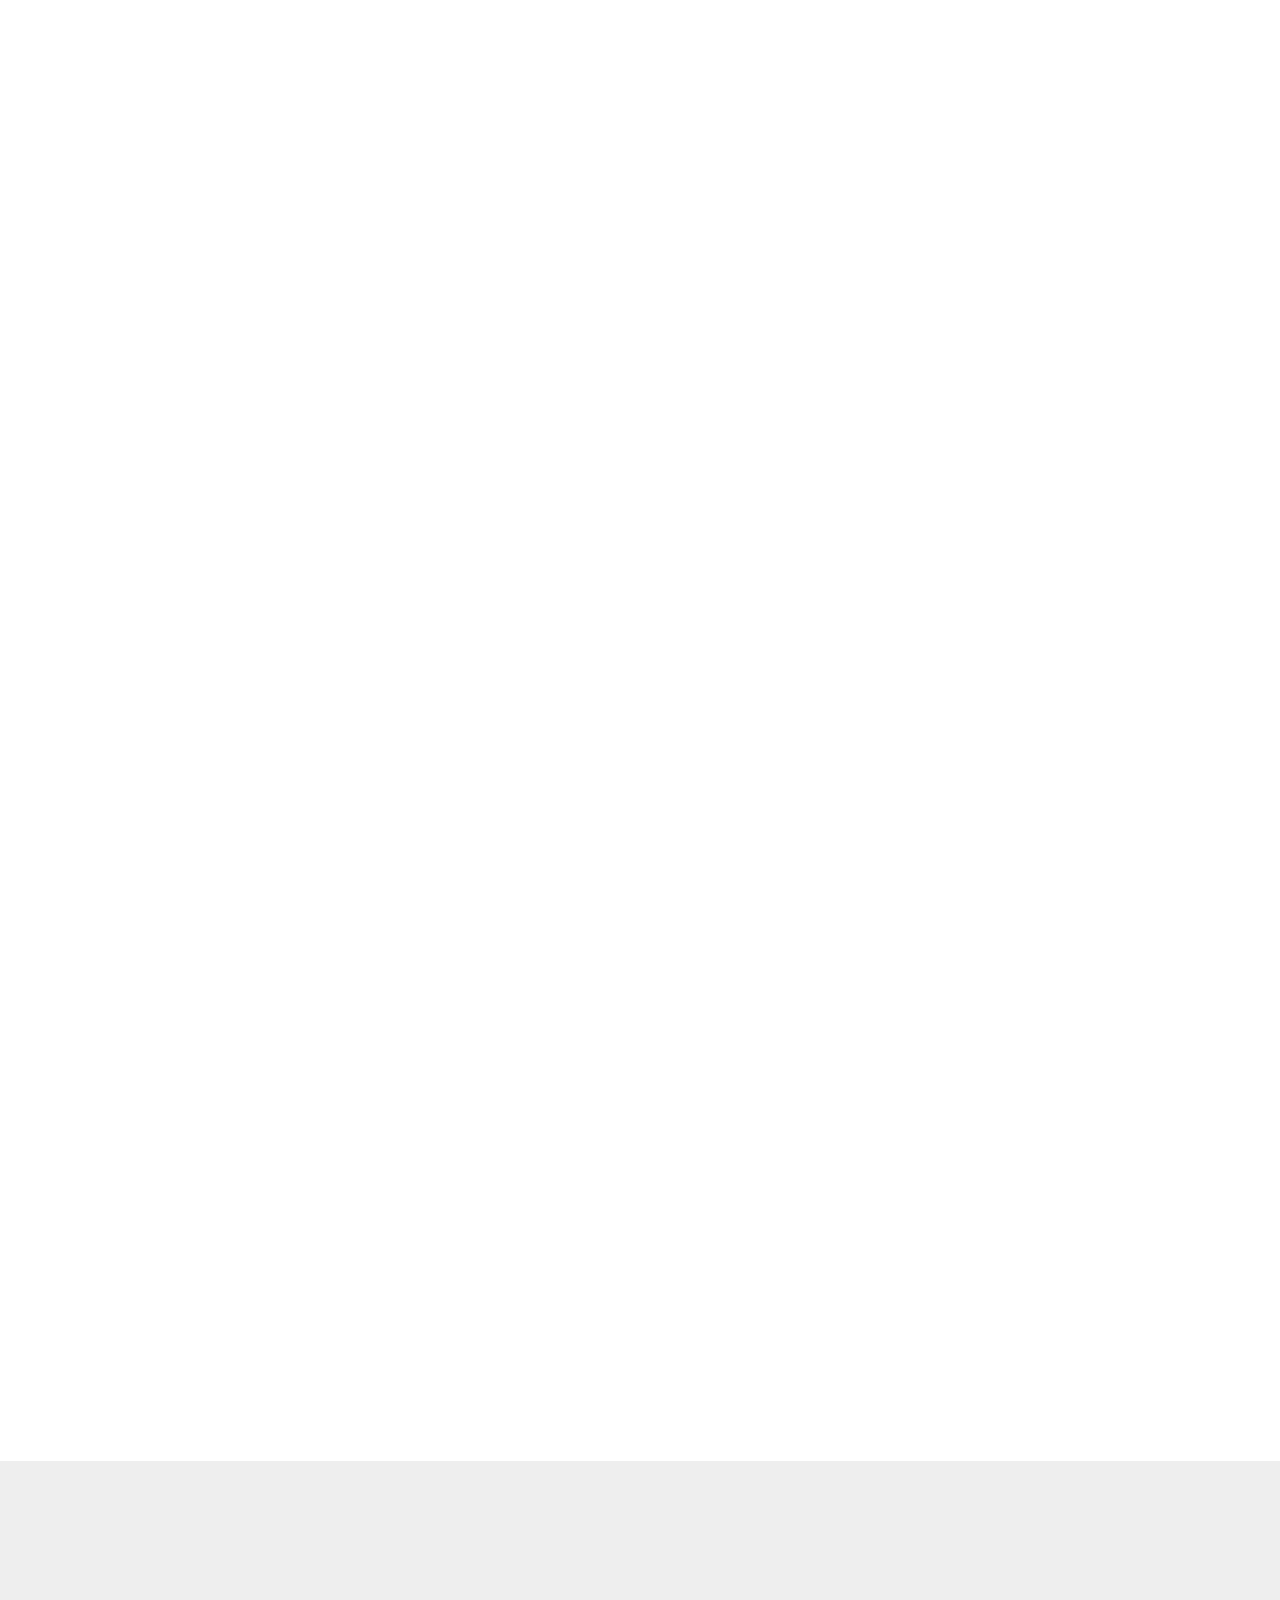
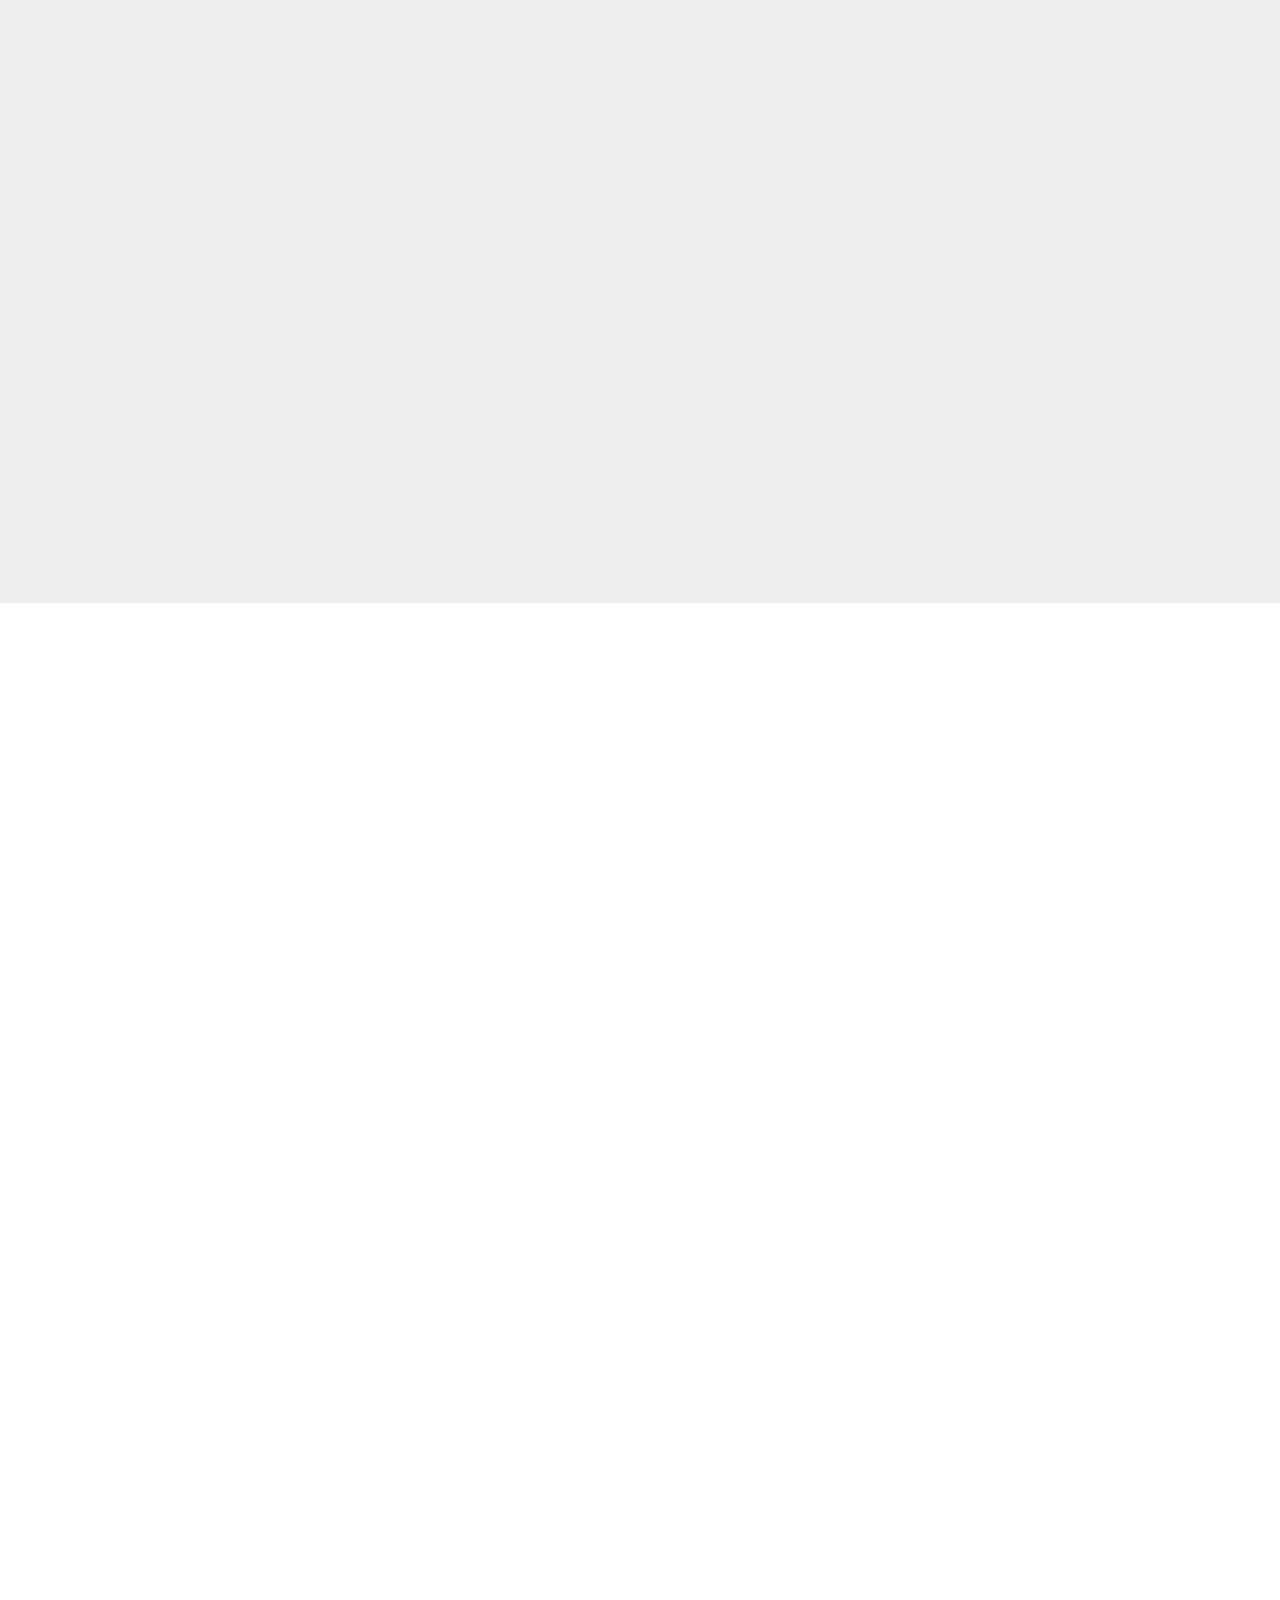
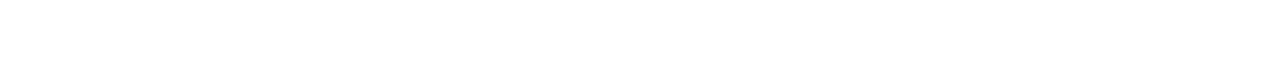
<file: LearnPinMethod.html>
<!DOCTYPE html>
<html  >
<head>
  <!-- Site made with Mobirise Website Builder v4.12.4, https://mobirise.com -->
  <meta charset="UTF-8">
  <meta http-equiv="X-UA-Compatible" content="IE=edge">
  <meta name="generator" content="Mobirise v4.12.4, mobirise.com">
  <meta name="twitter:card" content="summary_large_image"/>
  <meta name="twitter:image:src" content="assets/images/LearnPinMethod-meta.png">
  <meta property="og:image" content="assets/images/LearnPinMethod-meta.png">
  <meta name="twitter:title" content="Landing Page - Pinsuccessful">
  <meta name="viewport" content="width=device-width, initial-scale=1, minimum-scale=1">
  <link rel="shortcut icon" href="assets/images/favicon-40x40.png" type="image/x-icon">
  <meta name="description" content="Learn how to become a successful PINTEREST MARKETER using PIN METHOD">
  
  
  <title>Landing Page - Pinsuccessful</title>
  <link rel="stylesheet" href="assets/bootstrap/css/bootstrap.min.css">
  <link rel="stylesheet" href="assets/bootstrap/css/bootstrap-grid.min.css">
  <link rel="stylesheet" href="assets/bootstrap/css/bootstrap-reboot.min.css">
  <link rel="stylesheet" href="assets/socicon/css/styles.css">
  <link rel="stylesheet" href="assets/tether/tether.min.css">
  <link rel="stylesheet" href="assets/animatecss/animate.min.css">
  <link rel="stylesheet" href="assets/theme/css/style.css">
  <link href="assets/fonts/style.css" rel="stylesheet">
  <link rel="preload" as="style" href="assets/mobirise/css/mbr-additional.css"><link rel="stylesheet" href="assets/mobirise/css/mbr-additional.css" type="text/css">
  
  
  
</head>
<body>

<!-- Analytics -->
<!-- Global site tag (gtag.js) - Google Analytics -->
<script async src="https://www.googletagmanager.com/gtag/js?id=UA-169355536-1"></script>
<script>
  window.dataLayer = window.dataLayer || [];
  function gtag(){dataLayer.push(arguments);}
  gtag('js', new Date());

  gtag('config', 'UA-169355536-1');
</script>

<!-- /Analytics -->


  <section class="countdown1 cid-s4Od6JJfWN" id="countdown1-3f">
    
    
    <div class="mbr-overlay" style="opacity: 0.6; background-color: rgb(255, 255, 255);">
    </div>
    <div class="container ">
        <h2 class="mbr-section-title pb-3 align-center mbr-fonts-style display-2"><strong>Learn how to become a successful<br>PINTEREST MARKETER<br>using</strong></h2>
        <h3 class="mbr-section-subtitle align-center mbr-fonts-style display-1"><em>The Pin Method</em></h3>
        
    </div>
    <div class="container countdown-cont align-center">
        <div class="daysCountdown col-xs-3 col-sm-3 col-md-3" title="Days"></div>
        <div class="hoursCountdown col-xs-3 col-sm-3 col-md-3" title="Hours"></div> 
        <div class="minutesCountdown col-xs-3 col-sm-3 col-md-3" title="Minutes"></div> 
        <div class="secondsCountdown col-xs-3 col-sm-3 col-md-3" title="Seconds"></div>
        <div class="countdown pt-5 mt-2" data-due-date="07/21/2020"> 
        </div>
    </div>
</section>

<section class="engine"><a href="https://mobirise.info/r">bootstrap template</a></section><section class="mbr-section article content9 cid-s4OfnYjoDM" id="content9-3h">
    
     

    <div class="container">
        <div class="inner-container" style="width: 100%;">
            <hr class="line" style="width: 25%;">
            <div class="section-text align-center mbr-fonts-style display-5">Getting on Pinterest without the right skills and training is like starting on a journey without a map. You had tried all the TRICKS you see online but didnt worked, tried to find the right course only to find out that it is very expensive. THEN YOU ARE IN THE RIGHT PLACE.&nbsp;</div>
            <hr class="line" style="width: 25%;">
        </div>
        </div>
</section>

<section class="mbr-section content4 cid-s4Ofa3cI2h" id="content4-3g">

    

    <div class="container">
        <div class="media-container-row">
            <div class="title col-12 col-md-8">
                <h2 class="align-center pb-3 mbr-fonts-style display-1">Pinterest is a search engine and discovery platform</h2>
                <h3 class="mbr-section-subtitle align-center mbr-light mbr-fonts-style display-5"><br>COVID-19 has taken opened the eyes of many Filipino to the world of freelancing.
<br><br><div></div><div>
It has been a great way to be safe with your family while still be able to bring food at the table.</div><div>&nbsp;
</div><div></div><div>
But what if you are still an aspiring Filipino freelancer and doesnt have the skills yet?
 How will you start out?
</div><br><div>How will you be able to provide when it feels like there are a lot of skills in the market and dont know where to start and your time is limited -- groceries aren't going to appear in your fridge.</div><div><div>
</div><div>Maybe you've chosen Pinterest as one of those options and you cannot figure the darn platform out or maybe you're still on the fence as to whether or not it's worth your precious hour.&nbsp;
</div><div>
</div><div>Here's what I can tell you. Pinterest is one of these more powerful search and discovery networks in today's online world. Yep, almost as powerful as Google. It can drive traffic to websites helping businesses to get new eyes on your content, customers for your products and readers for your email list. No other social media platform has the power to do that.&nbsp;</div></div><br><div><div>
</div><div>
</div><div>How do I know?</div></div><br><div><div>
</div><div>
</div><div>I've worked with people to help them unlock the power of Pinterest and bring thousands of clicks to their website month over month, year over year. With the right images, strategic keywords and strategic pinning the Pinterest snowball starts to grow. That's the power of Pinterest.&nbsp;</div></div><br><div><div>
</div><div>
</div></div><div><div>You can offer this skill to your potential clients and help them to grow and scale their businesses and spare them with all the overwhleming situation and take this part off their plates.&nbsp;</div></div><br>And how will you help them when you wanted to throw your computer against the wall because your Pin images sucks and your strategies werent working. <br><br>I get it, you just want to learn to do it the right way. You're tired of testing out someone's amazing growth strategy they told you about in a Facebook group, just to find out it doesn't work for you. Plus, it's not like you have an extra $1,800 laying around to join courses only to find out that it is not working for you...<br>&nbsp;<div><div>
</div><div>What you need is the right Pinterest marketing plan taught by someone who has worked with a ton of Pinterest accounts in a way you understand. Bring in some people to give you accountability and feedback, implementation time and you've got yourself and winning combination. The final key to Pinterest marketing is consistency. It's not going to maintain itself so you have to learn how to make it work,</div></div><br><div><div>
</div><div>
</div><div>But it's hard to stay consistent when you're not seeing results....</div></div><br><div><div>
</div><div>
</div><div>Which is why I've created...</div><div><div><br></div></div></div></h3>
                
            </div>
        </div>
    </div>
</section>

<section class="header1 cid-s4OkXzd7z7 mbr-parallax-background" id="header1-3i">

    

    

    <div class="container">
        <div class="row justify-content-md-center">
            <div class="mbr-white col-md-10">
                <h1 class="mbr-section-title align-center mbr-bold pb-3 mbr-fonts-style display-1"><span style="font-weight: normal;">
                    Pin Sucess Course</span></h1>
                
                <p class="mbr-text align-center pb-3 mbr-fonts-style display-5">Pin Success Course is the first Filipino comprehensive Pinterest marketing course to train and help you to learn all about Pinterest Marketing , navigate tricky algorithm changes, and slice the time you're working hourse in half while providing results to your clients.&nbsp;<br>
<br>With bite-size, up to the minute Pinterest training, monthly action packs so you know just what to work on and live Q&amp;A calls where you can ask me ANY questions about your specific business + Pinterest for a fraction of the cost of my 1:1 service (strategy calls &amp; management).</p>
                <div class="mbr-section-btn align-center"><a class="btn btn-md btn-primary display-4" href="page5.html">ENROLL NOW
                        <font face="MobiriseIcons"></font></a></div>
            </div>
        </div>
    </div>

</section>

<section class="mbr-section content4 cid-s4PCSgQNmi" id="content4-3t">

    

    <div class="container">
        <div class="media-container-row">
            <div class="title col-12 col-md-8">
                <h2 class="align-center pb-3 mbr-fonts-style display-2">
                    Why Enroll with</h2>
                <h3 class="mbr-section-subtitle align-center mbr-light mbr-fonts-style display-1">
                    Pin Sucess Course</h3>
                
            </div>
        </div>
    </div>
</section>

<section class="mbr-section article content11 cid-s4PCRHb9rl" id="content11-3s">
     

    <div class="container">
        <div class="media-container-row">
            <div class="mbr-text counter-container col-12 col-md-8 mbr-fonts-style display-7">
                <ol>
                    <li><strong>Worked for over a hundred of Pinterest accounts.</strong> That's seeing analytics, running case studies, troubleshooting and helping our clients make smart business decisions. This isn't what worked for me, it's what has worked for several different niches from content creators to eCommerce business owners.&nbsp;</li>
                    <li><strong>Personal Support. </strong>If you have a Pinterest question we answer it through the Facebook group or a personal email. Myself and my administrator &nbsp;are all here to support you with each new element you're learning.&nbsp;</li>
                    <li>And we know there isn’t a one size fits all strategy. Each business is unique. In our membership community, we will work with you to come up with a plan that works best for your business.</li>
                </ol>
            </div>
        </div>
    </div>
</section>

<section class="mbr-section content8 cid-s4PF4Gb9Ci" id="content8-3u">

    

    <div class="container">
        <div class="media-container-row title">
            <div class="col-12 col-md-8">
                <div class="mbr-section-btn align-center"><a class="btn btn-primary display-4" href="page5.html">JOIN US NOW</a></div>
            </div>
        </div>
    </div>
</section>

<section once="footers" class="cid-s2rxXWkf6J mbr-reveal" id="footer7-3d">

    

    

    <div class="container">
        <div class="media-container-row align-center mbr-white">
            <div class="row row-links">
                <ul class="foot-menu">
                    
                    
                    
                    
                    
                <li class="foot-menu-item mbr-fonts-style display-7">
                        <a class="text-white mbr-bold" href="home.html#header3-x" target="_blank">About</a></li><li class="foot-menu-item mbr-fonts-style display-7">
                        <a class="text-white mbr-bold" href="home.html#features3-12" target="_blank">Services</a></li><li class="foot-menu-item mbr-fonts-style display-7"><a class="text-white mbr-bold" href="blog.html#form1-2l" target="_blank">Blog</a></li></ul>
            </div>
            <div class="row social-row">
                <div class="social-list align-right pb-2">
                    
                    
                    
                    
                    
                    
                <div class="soc-item">
                        <a href="https://www.pinterest.ph/orangesilverio/" target="_blank">
                            <span class="mbr-iconfont mbr-iconfont-social socicon-pinterest socicon" style="color: rgb(255, 255, 255); fill: rgb(255, 255, 255);"></span>
                        </a>
                    </div><div class="soc-item">
                        <a href="https://www.facebook.com/orangesilverio/" target="_blank">
                            <span class="mbr-iconfont mbr-iconfont-social socicon-facebook socicon"></span>
                        </a>
                    </div><div class="soc-item">
                        <a href="http://instagram.com/orangesilverio" target="_blank">
                            <span class="mbr-iconfont mbr-iconfont-social socicon-instagram socicon"></span>
                        </a>
                    </div></div>
            </div>
            <div class="row row-copirayt">
                <p class="mbr-text mb-0 mbr-fonts-style mbr-white align-center display-7">
                    © COPYRIGHT ©2020, ORANGE SILVERIO MEDIA. ALL RIGHTS RESERVED. POLICIES &amp; TERMS OF USE
                </p>
            </div>
        </div>
    </div>
</section>


  <script src="assets/web/assets/jquery/jquery.min.js"></script>
  <script src="assets/popper/popper.min.js"></script>
  <script src="assets/bootstrap/js/bootstrap.min.js"></script>
  <script src="assets/tether/tether.min.js"></script>
  <script src="assets/parallax/jarallax.min.js"></script>
  <script src="assets/web/assets/cookies-alert-plugin/cookies-alert-core.js"></script>
  <script src="assets/web/assets/cookies-alert-plugin/cookies-alert-script.js"></script>
  <script src="assets/countdown/jquery.countdown.min.js"></script>
  <script src="assets/viewportchecker/jquery.viewportchecker.js"></script>
  <script src="assets/smoothscroll/smooth-scroll.js"></script>
  <script src="assets/theme/js/script.js"></script>
  
  
<input name="cookieData" type="hidden" data-cookie-customDialogSelector='null' data-cookie-colorText='#424a4d' data-cookie-colorBg='rgba(234, 239, 241, 0.99)' data-cookie-textButton='Agree' data-cookie-colorButton='' data-cookie-colorLink='#424a4d' data-cookie-underlineLink='true' data-cookie-text="We use cookies to give you the best experience. Read our <a href='privacy.html'>cookie policy</a>.">
    <input name="animation" type="hidden">
  </body>
</html>
</file>
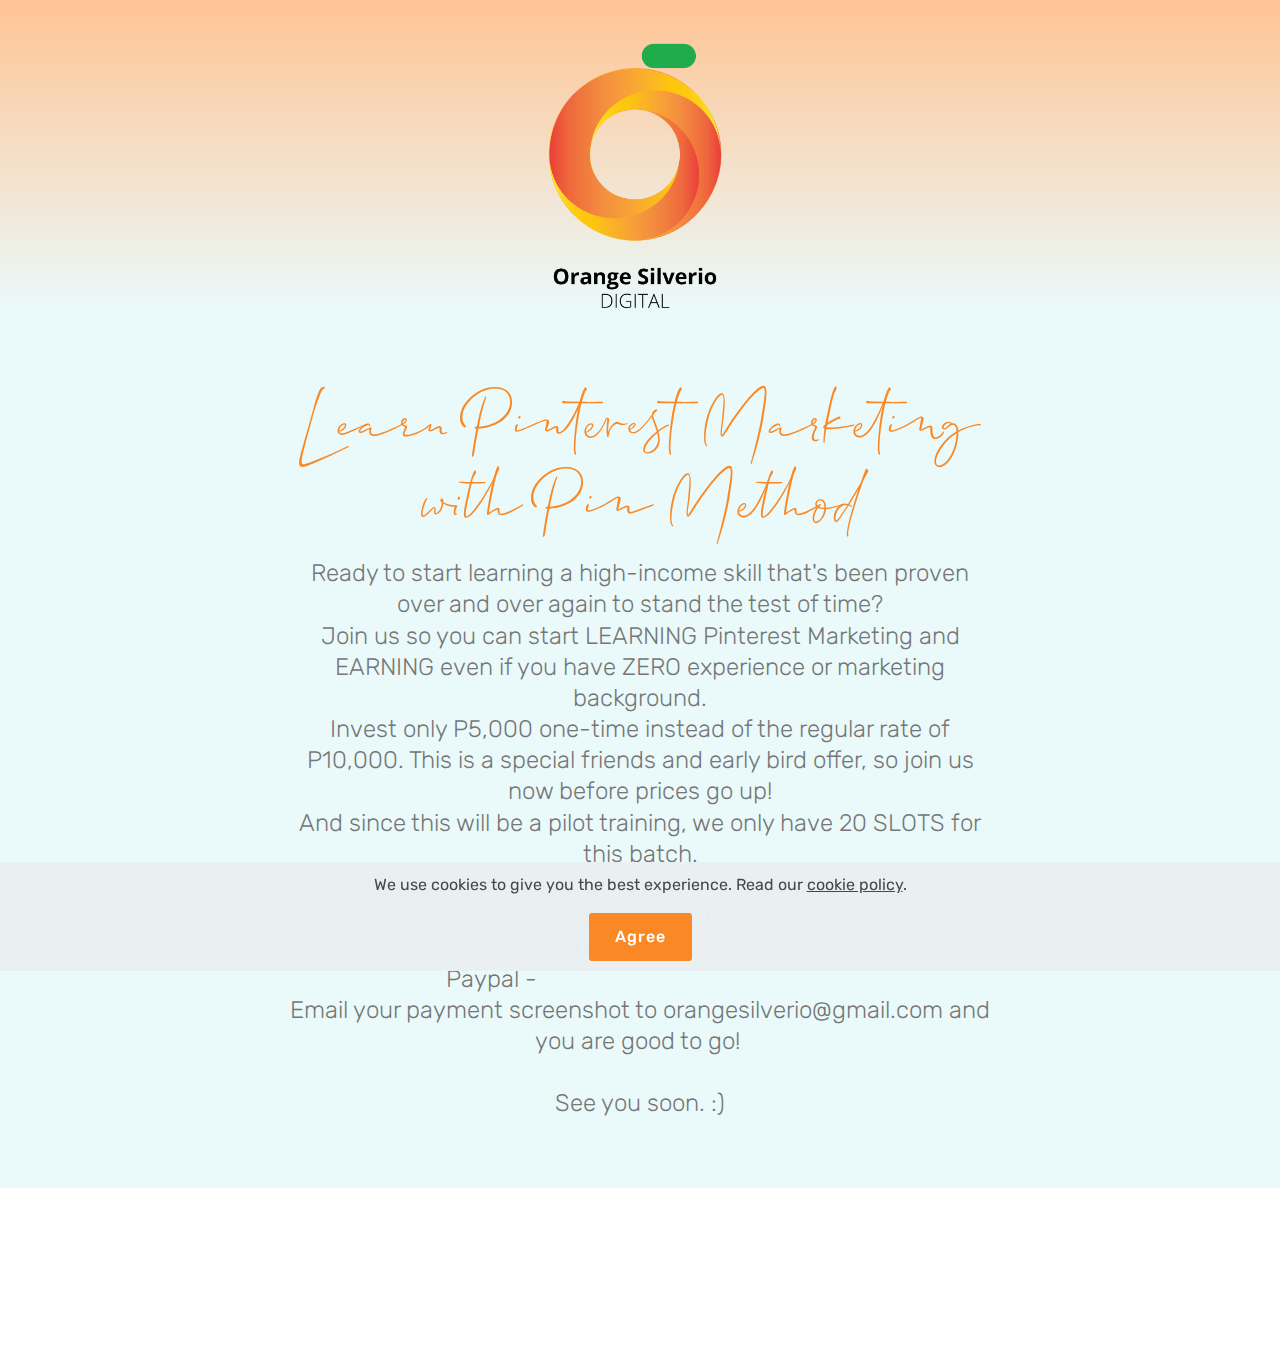
<file: LearnPinMethodPayment.html>
<!DOCTYPE html>
<html  >
<head>
  <!-- Site made with Mobirise Website Builder v4.12.4, https://mobirise.com -->
  <meta charset="UTF-8">
  <meta http-equiv="X-UA-Compatible" content="IE=edge">
  <meta name="generator" content="Mobirise v4.12.4, mobirise.com">
  <meta name="twitter:card" content="summary_large_image"/>
  <meta name="twitter:image:src" content="assets/images/LearnPinMethodPayment-meta.png">
  <meta property="og:image" content="assets/images/LearnPinMethodPayment-meta.png">
  <meta name="twitter:title" content="Landing Page - Pinsuccessful - Payment">
  <meta name="viewport" content="width=device-width, initial-scale=1, minimum-scale=1">
  <link rel="shortcut icon" href="assets/images/favicon-40x40.png" type="image/x-icon">
  <meta name="description" content="Learn how to become a successful PINTEREST MARKETER using PIN METHOD">
  
  
  <title>Landing Page - Pinsuccessful - Payment</title>
  <link rel="stylesheet" href="assets/bootstrap/css/bootstrap.min.css">
  <link rel="stylesheet" href="assets/bootstrap/css/bootstrap-grid.min.css">
  <link rel="stylesheet" href="assets/bootstrap/css/bootstrap-reboot.min.css">
  <link rel="stylesheet" href="assets/tether/tether.min.css">
  <link rel="stylesheet" href="assets/animatecss/animate.min.css">
  <link rel="stylesheet" href="assets/socicon/css/styles.css">
  <link rel="stylesheet" href="assets/theme/css/style.css">
  <link href="assets/fonts/style.css" rel="stylesheet">
  <link rel="preload" as="style" href="assets/mobirise/css/mbr-additional.css"><link rel="stylesheet" href="assets/mobirise/css/mbr-additional.css" type="text/css">
  
  
  
</head>
<body>

<!-- Analytics -->
<!-- Global site tag (gtag.js) - Google Analytics -->
<script async src="https://www.googletagmanager.com/gtag/js?id=UA-169355536-1"></script>
<script>
  window.dataLayer = window.dataLayer || [];
  function gtag(){dataLayer.push(arguments);}
  gtag('js', new Date());

  gtag('config', 'UA-169355536-1');
</script>

<!-- /Analytics -->


  <section class="cid-s4PGJQrnhx" id="image3-3x">

    

    <figure class="mbr-figure container">
            <div class="image-block" style="width: 20%;">
                <img src="assets/images/orange-logo-1-1776x1776.png" width="1400" alt="Mobirise" title="">
                
            </div>
    </figure>
</section>

<section class="engine"><a href="https://mobirise.info/h">create your own web page</a></section><section class="mbr-section content4 cid-s4PT72WpVE" id="content4-43">

    

    <div class="container">
        <div class="media-container-row">
            <div class="title col-12 col-md-8">
                <h2 class="align-center pb-3 mbr-fonts-style display-1">Learn Pinterest Marketing with Pin Method</h2>
                <h3 class="mbr-section-subtitle align-center mbr-light mbr-fonts-style display-5">Ready to start learning a high-income skill that's been proven over and over again to stand the test of time?
<div>Join us so you can start LEARNING Pinterest Marketing and EARNING even if you have ZERO experience or marketing background.
</div><div>Invest only P5,000 one-time instead of the regular rate of P10,000. This is a special friends and early bird offer, so join us now before prices go up!
</div><div>
</div><div>And since this will be a pilot training, we only have 20 SLOTS for this batch.
</div><div>
</div><div>Here's how where you can pay your P5,000 enrollment fee:
</div><div>BDO - 006860039034 - Mary Grace Silverio
</div><div>Gcash - 09154483315
</div><div>Paypal - <a href="http://paypal.me/MaryGraceSilverio">orangesilverio@gmail.com
</a></div><div>
</div><div>Email your payment screenshot to orangesilverio@gmail.com and you are good to go!&nbsp;</div><br><div><span style="font-size: 1.5rem;">See you soon. :)</span></div></h3>
                
            </div>
        </div>
    </div>
</section>

<section once="footers" class="cid-s2rxXWkf6J mbr-reveal" id="footer7-3v">

    

    

    <div class="container">
        <div class="media-container-row align-center mbr-white">
            <div class="row row-links">
                <ul class="foot-menu">
                    
                    
                    
                    
                    
                <li class="foot-menu-item mbr-fonts-style display-7">
                        <a class="text-white mbr-bold" href="home.html#header3-x" target="_blank">About</a></li><li class="foot-menu-item mbr-fonts-style display-7">
                        <a class="text-white mbr-bold" href="home.html#features3-12" target="_blank">Services</a></li><li class="foot-menu-item mbr-fonts-style display-7"><a class="text-white mbr-bold" href="blog.html#form1-2l" target="_blank">Blog</a></li></ul>
            </div>
            <div class="row social-row">
                <div class="social-list align-right pb-2">
                    
                    
                    
                    
                    
                    
                <div class="soc-item">
                        <a href="https://www.pinterest.ph/orangesilverio/" target="_blank">
                            <span class="mbr-iconfont mbr-iconfont-social socicon-pinterest socicon" style="color: rgb(255, 255, 255); fill: rgb(255, 255, 255);"></span>
                        </a>
                    </div><div class="soc-item">
                        <a href="https://www.facebook.com/orangesilverio/" target="_blank">
                            <span class="mbr-iconfont mbr-iconfont-social socicon-facebook socicon"></span>
                        </a>
                    </div><div class="soc-item">
                        <a href="http://instagram.com/orangesilverio" target="_blank">
                            <span class="mbr-iconfont mbr-iconfont-social socicon-instagram socicon"></span>
                        </a>
                    </div></div>
            </div>
            <div class="row row-copirayt">
                <p class="mbr-text mb-0 mbr-fonts-style mbr-white align-center display-7">
                    © COPYRIGHT ©2020, ORANGE SILVERIO MEDIA. ALL RIGHTS RESERVED. POLICIES &amp; TERMS OF USE
                </p>
            </div>
        </div>
    </div>
</section>


  <script src="assets/web/assets/jquery/jquery.min.js"></script>
  <script src="assets/popper/popper.min.js"></script>
  <script src="assets/bootstrap/js/bootstrap.min.js"></script>
  <script src="assets/web/assets/cookies-alert-plugin/cookies-alert-core.js"></script>
  <script src="assets/web/assets/cookies-alert-plugin/cookies-alert-script.js"></script>
  <script src="assets/tether/tether.min.js"></script>
  <script src="assets/smoothscroll/smooth-scroll.js"></script>
  <script src="assets/viewportchecker/jquery.viewportchecker.js"></script>
  <script src="assets/theme/js/script.js"></script>
  
  
<input name="cookieData" type="hidden" data-cookie-customDialogSelector='null' data-cookie-colorText='#424a4d' data-cookie-colorBg='rgba(234, 239, 241, 0.99)' data-cookie-textButton='Agree' data-cookie-colorButton='' data-cookie-colorLink='#424a4d' data-cookie-underlineLink='true' data-cookie-text="We use cookies to give you the best experience. Read our <a href='privacy.html'>cookie policy</a>.">
    <input name="animation" type="hidden">
  </body>
</html>
</file>
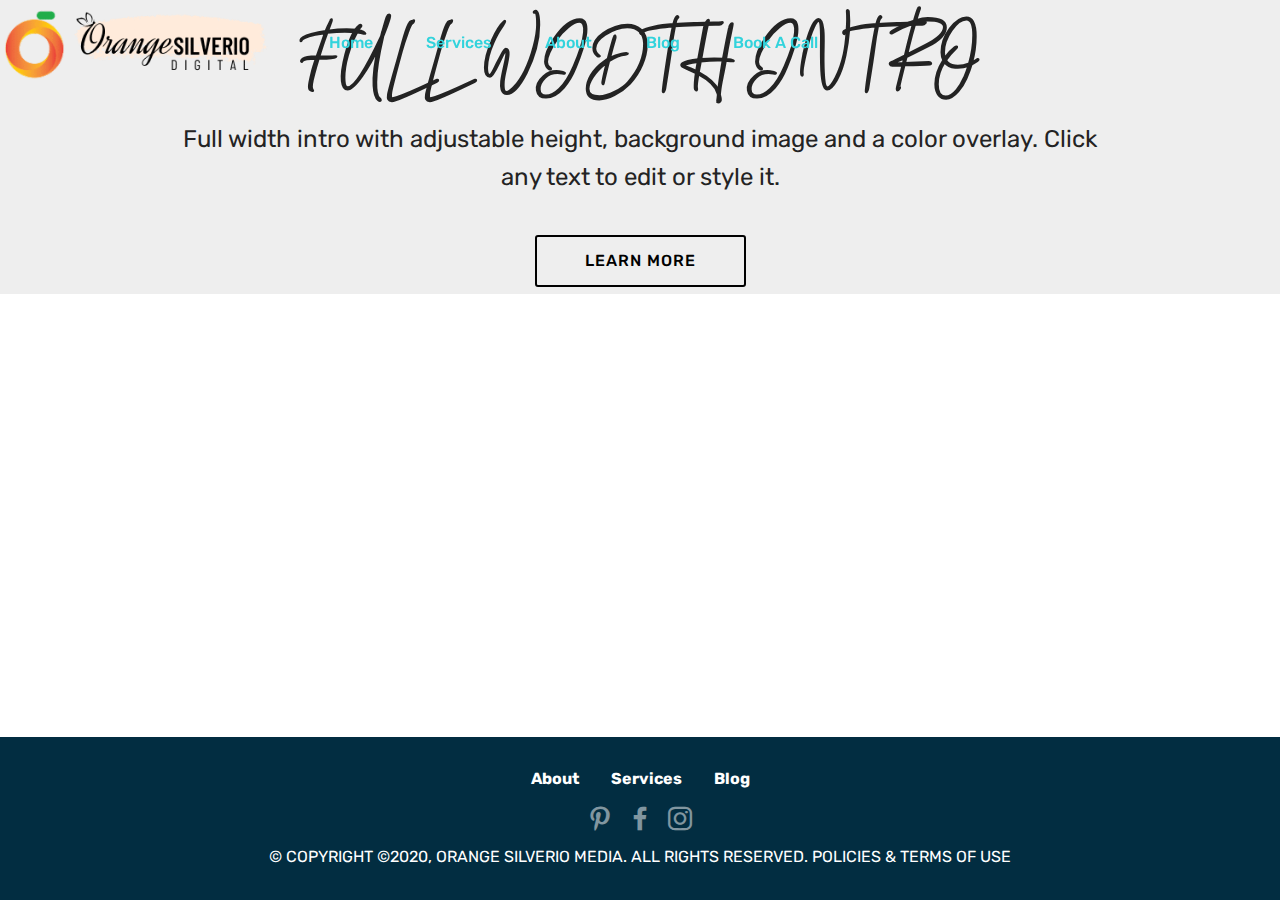
<file: page2.html>
<!DOCTYPE html>
<html  >
<head>
  <!-- Site made with Mobirise Website Builder v4.12.4, https://mobirise.com -->
  <meta charset="UTF-8">
  <meta http-equiv="X-UA-Compatible" content="IE=edge">
  <meta name="generator" content="Mobirise v4.12.4, mobirise.com">
  <meta name="viewport" content="width=device-width, initial-scale=1, minimum-scale=1">
  <link rel="shortcut icon" href="assets/images/favicon-40x40.png" type="image/x-icon">
  <meta name="description" content="Web Builder Description">
  
  
  <title>Services</title>
  <link rel="stylesheet" href="assets/web/assets/mobirise-icons/mobirise-icons.css">
  <link rel="stylesheet" href="assets/bootstrap/css/bootstrap.min.css">
  <link rel="stylesheet" href="assets/bootstrap/css/bootstrap-grid.min.css">
  <link rel="stylesheet" href="assets/bootstrap/css/bootstrap-reboot.min.css">
  <link rel="stylesheet" href="assets/socicon/css/styles.css">
  <link rel="stylesheet" href="assets/tether/tether.min.css">
  <link rel="stylesheet" href="assets/animatecss/animate.min.css">
  <link rel="stylesheet" href="assets/dropdown/css/style.css">
  <link rel="stylesheet" href="assets/theme/css/style.css">
  <link href="assets/fonts/style.css" rel="stylesheet">
  <link rel="preload" as="style" href="assets/mobirise/css/mbr-additional.css"><link rel="stylesheet" href="assets/mobirise/css/mbr-additional.css" type="text/css">
  
  
  
</head>
<body>
  <section class="menu cid-qTkzRZLJNu" once="menu" id="menu1-13">

    

    <nav class="navbar navbar-expand beta-menu navbar-dropdown align-items-center navbar-fixed-top navbar-toggleable-sm bg-color transparent">
        <button class="navbar-toggler navbar-toggler-right" type="button" data-toggle="collapse" data-target="#navbarSupportedContent" aria-controls="navbarSupportedContent" aria-expanded="false" aria-label="Toggle navigation">
            <div class="hamburger">
                <span></span>
                <span></span>
                <span></span>
                <span></span>
            </div>
        </button>
        <div class="menu-logo">
            <div class="navbar-brand">
                <span class="navbar-logo">
                    <a href="https://orangesilverio.com/">
                         <img src="assets/images/logo-2-320x90.png" alt="Orange Silverio Logo" title="Orange Silverio" style="height: 4.8rem;">
                    </a>
                </span>
                
            </div>
        </div>
        <div class="collapse navbar-collapse" id="navbarSupportedContent">
            <ul class="navbar-nav nav-dropdown nav-right" data-app-modern-menu="true"><li class="nav-item">
                    <a class="nav-link link text-success display-4" href="index.html#top">Home</a>
                </li><li class="nav-item"><a class="nav-link link text-success display-4" href="index.html#features3-12" aria-expanded="false">Services</a></li><li class="nav-item"><a class="nav-link link text-success display-4" href="index.html#header3-x">About</a></li><li class="nav-item"><a class="nav-link link text-success display-4" href="blog.html">Blog</a></li><li class="nav-item"><a class="nav-link link text-success display-4" href="https://calendly.com/orange-silverio/getting-things-done">Book A Call</a></li></ul>
            
        </div>
    </nav>
</section>

<section class="engine"><a href="https://mobirise.info/e">make a site</a></section><section class="header1 cid-s2wQMPwbaV" id="header16-17">

    

    

    <div class="container">
        <div class="row justify-content-md-center">
            <div class="col-md-10 align-center">
                <h1 class="mbr-section-title mbr-bold pb-3 mbr-fonts-style display-1">
                    FULL WIDTH INTRO
                </h1>
                
                <p class="mbr-text pb-3 mbr-fonts-style display-5">
                    Full width intro with adjustable height, background image and a color overlay. Click any text to edit or style it.
                </p>
                <div class="mbr-section-btn"><a class="btn btn-md btn-black-outline display-4" href="https://mobirise.co">LEARN MORE</a>
                </div>
            </div>
        </div>
    </div>

</section>

<section once="footers" class="cid-s2rxXWkf6J mbr-reveal" id="footer7-14">

    

    

    <div class="container">
        <div class="media-container-row align-center mbr-white">
            <div class="row row-links">
                <ul class="foot-menu">
                    
                    
                    
                    
                    
                <li class="foot-menu-item mbr-fonts-style display-7">
                        <a class="text-white mbr-bold" href="#" target="_blank">About</a></li><li class="foot-menu-item mbr-fonts-style display-7">
                        <a class="text-white mbr-bold" href="#" target="_blank">Services</a></li><li class="foot-menu-item mbr-fonts-style display-7"><a class="text-white mbr-bold" href="#" target="_blank">Blog</a></li></ul>
            </div>
            <div class="row social-row">
                <div class="social-list align-right pb-2">
                    
                    
                    
                    
                    
                    
                <div class="soc-item">
                        <a href="https://www.pinterest.ph/orangesilverio/" target="_blank">
                            <span class="mbr-iconfont mbr-iconfont-social socicon-pinterest socicon" style="color: rgb(255, 255, 255); fill: rgb(255, 255, 255);"></span>
                        </a>
                    </div><div class="soc-item">
                        <a href="https://www.facebook.com/orangesilverio/" target="_blank">
                            <span class="mbr-iconfont mbr-iconfont-social socicon-facebook socicon"></span>
                        </a>
                    </div><div class="soc-item">
                        <a href="http://instagram.com/orangesilverio" target="_blank">
                            <span class="mbr-iconfont mbr-iconfont-social socicon-instagram socicon"></span>
                        </a>
                    </div></div>
            </div>
            <div class="row row-copirayt">
                <p class="mbr-text mb-0 mbr-fonts-style mbr-white align-center display-7">
                    © COPYRIGHT ©2020, ORANGE SILVERIO MEDIA. ALL RIGHTS RESERVED. POLICIES &amp; TERMS OF USE
                </p>
            </div>
        </div>
    </div>
</section>


  <script src="assets/web/assets/jquery/jquery.min.js"></script>
  <script src="assets/popper/popper.min.js"></script>
  <script src="assets/bootstrap/js/bootstrap.min.js"></script>
  <script src="assets/smoothscroll/smooth-scroll.js"></script>
  <script src="assets/tether/tether.min.js"></script>
  <script src="assets/touchswipe/jquery.touch-swipe.min.js"></script>
  <script src="assets/viewportchecker/jquery.viewportchecker.js"></script>
  <script src="assets/dropdown/js/nav-dropdown.js"></script>
  <script src="assets/dropdown/js/navbar-dropdown.js"></script>
  <script src="assets/theme/js/script.js"></script>
  
  
  <input name="animation" type="hidden">
  </body>
</html>
</file>
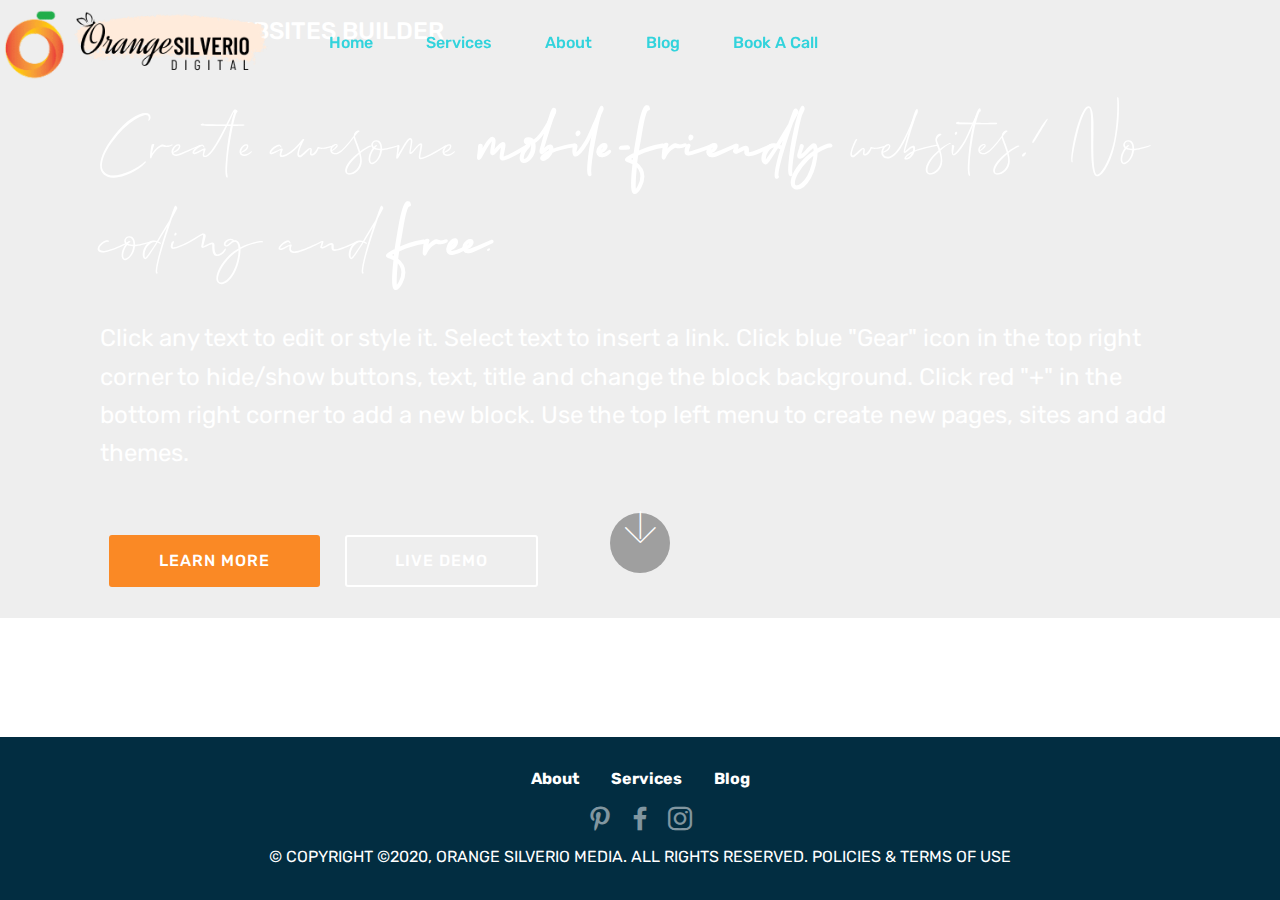
<file: page3.html>
<!DOCTYPE html>
<html  >
<head>
  <!-- Site made with Mobirise Website Builder v4.12.4, https://mobirise.com -->
  <meta charset="UTF-8">
  <meta http-equiv="X-UA-Compatible" content="IE=edge">
  <meta name="generator" content="Mobirise v4.12.4, mobirise.com">
  <meta name="viewport" content="width=device-width, initial-scale=1, minimum-scale=1">
  <link rel="shortcut icon" href="assets/images/favicon-40x40.png" type="image/x-icon">
  <meta name="description" content="Web Page Generator Description">
  
  
  <title>About</title>
  <link rel="stylesheet" href="assets/web/assets/mobirise-icons/mobirise-icons.css">
  <link rel="stylesheet" href="assets/bootstrap/css/bootstrap.min.css">
  <link rel="stylesheet" href="assets/bootstrap/css/bootstrap-grid.min.css">
  <link rel="stylesheet" href="assets/bootstrap/css/bootstrap-reboot.min.css">
  <link rel="stylesheet" href="assets/socicon/css/styles.css">
  <link rel="stylesheet" href="assets/tether/tether.min.css">
  <link rel="stylesheet" href="assets/animatecss/animate.min.css">
  <link rel="stylesheet" href="assets/dropdown/css/style.css">
  <link rel="stylesheet" href="assets/theme/css/style.css">
  <link href="assets/fonts/style.css" rel="stylesheet">
  <link rel="preload" as="style" href="assets/mobirise/css/mbr-additional.css"><link rel="stylesheet" href="assets/mobirise/css/mbr-additional.css" type="text/css">
  
  
  
</head>
<body>
  <section class="menu cid-qTkzRZLJNu" once="menu" id="menu1-18">

    

    <nav class="navbar navbar-expand beta-menu navbar-dropdown align-items-center navbar-fixed-top navbar-toggleable-sm bg-color transparent">
        <button class="navbar-toggler navbar-toggler-right" type="button" data-toggle="collapse" data-target="#navbarSupportedContent" aria-controls="navbarSupportedContent" aria-expanded="false" aria-label="Toggle navigation">
            <div class="hamburger">
                <span></span>
                <span></span>
                <span></span>
                <span></span>
            </div>
        </button>
        <div class="menu-logo">
            <div class="navbar-brand">
                <span class="navbar-logo">
                    <a href="https://orangesilverio.com/">
                         <img src="assets/images/logo-2-320x90.png" alt="Orange Silverio Logo" title="Orange Silverio" style="height: 4.8rem;">
                    </a>
                </span>
                
            </div>
        </div>
        <div class="collapse navbar-collapse" id="navbarSupportedContent">
            <ul class="navbar-nav nav-dropdown nav-right" data-app-modern-menu="true"><li class="nav-item">
                    <a class="nav-link link text-success display-4" href="index.html#top">Home</a>
                </li><li class="nav-item"><a class="nav-link link text-success display-4" href="index.html#features3-12" aria-expanded="false">Services</a></li><li class="nav-item"><a class="nav-link link text-success display-4" href="index.html#header3-x">About</a></li><li class="nav-item"><a class="nav-link link text-success display-4" href="blog.html">Blog</a></li><li class="nav-item"><a class="nav-link link text-success display-4" href="https://calendly.com/orange-silverio/getting-things-done">Book A Call</a></li></ul>
            
        </div>
    </nav>
</section>

<section class="engine"><a href="https://mobirise.info/i">free site creation software</a></section><section class="header11 cid-s2wRDC6fyo" id="header11-1a">

    <!-- Block parameters controls (Blue "Gear" panel) -->
    
    <!-- End block parameters -->

    
    <div class="container align-left">
        <div class="media-container-column mbr-white col-md-12">
            <h3 class="mbr-section-subtitle py-3 mbr-fonts-style display-5">
                MOBIRISE WEBSITES BUILDER
            </h3>
            <h1 class="mbr-section-title py-3 mbr-fonts-style display-1">
                Create awesome <strong>mobile-friendly</strong> websites! No coding and <strong>free</strong>.
            </h1>
            <p class="mbr-text py-3 mbr-fonts-style display-5">
                Click any text to edit or style it. Select text to insert a link. Click blue "Gear" icon in the top right corner to hide/show buttons, text, title and change the block background. Click red "+" in the bottom right corner to add a new block. Use the top left menu to create new pages, sites and add themes.
            </p>
            <div class="mbr-section-btn py-4">
                    <a class="btn btn-md btn-primary display-4" href="https://mobirise.co">LEARN MORE</a>
                    <a class="btn btn-md btn-white-outline display-4" href="https://mobirise.co">LIVE DEMO</a>
            </div>
        </div>
    </div>

    <div class="mbr-arrow hidden-sm-down" aria-hidden="true">
        <a href="#next">
            <i class="mbri-down mbr-iconfont"></i>
        </a>
    </div>
</section>

<section once="footers" class="cid-s2rxXWkf6J mbr-reveal" id="footer7-19">

    

    

    <div class="container">
        <div class="media-container-row align-center mbr-white">
            <div class="row row-links">
                <ul class="foot-menu">
                    
                    
                    
                    
                    
                <li class="foot-menu-item mbr-fonts-style display-7">
                        <a class="text-white mbr-bold" href="#" target="_blank">About</a></li><li class="foot-menu-item mbr-fonts-style display-7">
                        <a class="text-white mbr-bold" href="#" target="_blank">Services</a></li><li class="foot-menu-item mbr-fonts-style display-7"><a class="text-white mbr-bold" href="#" target="_blank">Blog</a></li></ul>
            </div>
            <div class="row social-row">
                <div class="social-list align-right pb-2">
                    
                    
                    
                    
                    
                    
                <div class="soc-item">
                        <a href="https://www.pinterest.ph/orangesilverio/" target="_blank">
                            <span class="mbr-iconfont mbr-iconfont-social socicon-pinterest socicon" style="color: rgb(255, 255, 255); fill: rgb(255, 255, 255);"></span>
                        </a>
                    </div><div class="soc-item">
                        <a href="https://www.facebook.com/orangesilverio/" target="_blank">
                            <span class="mbr-iconfont mbr-iconfont-social socicon-facebook socicon"></span>
                        </a>
                    </div><div class="soc-item">
                        <a href="http://instagram.com/orangesilverio" target="_blank">
                            <span class="mbr-iconfont mbr-iconfont-social socicon-instagram socicon"></span>
                        </a>
                    </div></div>
            </div>
            <div class="row row-copirayt">
                <p class="mbr-text mb-0 mbr-fonts-style mbr-white align-center display-7">
                    © COPYRIGHT ©2020, ORANGE SILVERIO MEDIA. ALL RIGHTS RESERVED. POLICIES &amp; TERMS OF USE
                </p>
            </div>
        </div>
    </div>
</section>


  <script src="assets/web/assets/jquery/jquery.min.js"></script>
  <script src="assets/popper/popper.min.js"></script>
  <script src="assets/bootstrap/js/bootstrap.min.js"></script>
  <script src="assets/smoothscroll/smooth-scroll.js"></script>
  <script src="assets/tether/tether.min.js"></script>
  <script src="assets/touchswipe/jquery.touch-swipe.min.js"></script>
  <script src="assets/viewportchecker/jquery.viewportchecker.js"></script>
  <script src="assets/dropdown/js/nav-dropdown.js"></script>
  <script src="assets/dropdown/js/navbar-dropdown.js"></script>
  <script src="assets/theme/js/script.js"></script>
  
  
  <input name="animation" type="hidden">
  </body>
</html>
</file>
<file: assets/web/assets/mobirise-icons/mobirise-icons.css>
@font-face {
  font-family: 'MobiriseIcons';
  src:  url('mobirise-icons.eot?spat4u');
  src:  url('mobirise-icons.eot?spat4u#iefix') format('embedded-opentype'),
    url('mobirise-icons.ttf?spat4u') format('truetype'),
    url('mobirise-icons.woff?spat4u') format('woff'),
    url('mobirise-icons.svg?spat4u#MobiriseIcons') format('svg');
  font-weight: normal;
  font-style: normal;
  font-display: swap;
}

[class^="mbri-"], [class*=" mbri-"] {
  /* use !important to prevent issues with browser extensions that change fonts */
  font-family: MobiriseIcons !important;
  speak: none;
  font-style: normal;
  font-weight: normal;
  font-variant: normal;
  text-transform: none;
  line-height: 1;

  /* Better Font Rendering =========== */
  -webkit-font-smoothing: antialiased;
  -moz-osx-font-smoothing: grayscale;
}

.mbri-add-submenu:before {
  content: "\e900";
}
.mbri-alert:before {
  content: "\e901";
}
.mbri-align-center:before {
  content: "\e902";
}
.mbri-align-justify:before {
  content: "\e903";
}
.mbri-align-left:before {
  content: "\e904";
}
.mbri-align-right:before {
  content: "\e905";
}
.mbri-android:before {
  content: "\e906";
}
.mbri-apple:before {
  content: "\e907";
}
.mbri-arrow-down:before {
  content: "\e908";
}
.mbri-arrow-next:before {
  content: "\e909";
}
.mbri-arrow-prev:before {
  content: "\e90a";
}
.mbri-arrow-up:before {
  content: "\e90b";
}
.mbri-bold:before {
  content: "\e90c";
}
.mbri-bookmark:before {
  content: "\e90d";
}
.mbri-bootstrap:before {
  content: "\e90e";
}
.mbri-briefcase:before {
  content: "\e90f";
}
.mbri-browse:before {
  content: "\e910";
}
.mbri-bulleted-list:before {
  content: "\e911";
}
.mbri-calendar:before {
  content: "\e912";
}
.mbri-camera:before {
  content: "\e913";
}
.mbri-cart-add:before {
  content: "\e914";
}
.mbri-cart-full:before {
  content: "\e915";
}
.mbri-cash:before {
  content: "\e916";
}
.mbri-change-style:before {
  content: "\e917";
}
.mbri-chat:before {
  content: "\e918";
}
.mbri-clock:before {
  content: "\e919";
}
.mbri-close:before {
  content: "\e91a";
}
.mbri-cloud:before {
  content: "\e91b";
}
.mbri-code:before {
  content: "\e91c";
}
.mbri-contact-form:before {
  content: "\e91d";
}
.mbri-credit-card:before {
  content: "\e91e";
}
.mbri-cursor-click:before {
  content: "\e91f";
}
.mbri-cust-feedback:before {
  content: "\e920";
}
.mbri-database:before {
  content: "\e921";
}
.mbri-delivery:before {
  content: "\e922";
}
.mbri-desktop:before {
  content: "\e923";
}
.mbri-devices:before {
  content: "\e924";
}
.mbri-down:before {
  content: "\e925";
}
.mbri-download:before {
  content: "\e989";
}
.mbri-drag-n-drop:before {
  content: "\e927";
}
.mbri-drag-n-drop2:before {
  content: "\e928";
}
.mbri-edit:before {
  content: "\e929";
}
.mbri-edit2:before {
  content: "\e92a";
}
.mbri-error:before {
  content: "\e92b";
}
.mbri-extension:before {
  content: "\e92c";
}
.mbri-features:before {
  content: "\e92d";
}
.mbri-file:before {
  content: "\e92e";
}
.mbri-flag:before {
  content: "\e92f";
}
.mbri-folder:before {
  content: "\e930";
}
.mbri-gift:before {
  content: "\e931";
}
.mbri-github:before {
  content: "\e932";
}
.mbri-globe:before {
  content: "\e933";
}
.mbri-globe-2:before {
  content: "\e934";
}
.mbri-growing-chart:before {
  content: "\e935";
}
.mbri-hearth:before {
  content: "\e936";
}
.mbri-help:before {
  content: "\e937";
}
.mbri-home:before {
  content: "\e938";
}
.mbri-hot-cup:before {
  content: "\e939";
}
.mbri-idea:before {
  content: "\e93a";
}
.mbri-image-gallery:before {
  content: "\e93b";
}
.mbri-image-slider:before {
  content: "\e93c";
}
.mbri-info:before {
  content: "\e93d";
}
.mbri-italic:before {
  content: "\e93e";
}
.mbri-key:before {
  content: "\e93f";
}
.mbri-laptop:before {
  content: "\e940";
}
.mbri-layers:before {
  content: "\e941";
}
.mbri-left-right:before {
  content: "\e942";
}
.mbri-left:before {
  content: "\e943";
}
.mbri-letter:before {
  content: "\e944";
}
.mbri-like:before {
  content: "\e945";
}
.mbri-link:before {
  content: "\e946";
}
.mbri-lock:before {
  content: "\e947";
}
.mbri-login:before {
  content: "\e948";
}
.mbri-logout:before {
  content: "\e949";
}
.mbri-magic-stick:before {
  content: "\e94a";
}
.mbri-map-pin:before {
  content: "\e94b";
}
.mbri-menu:before {
  content: "\e94c";
}
.mbri-mobile:before {
  content: "\e94d";
}
.mbri-mobile2:before {
  content: "\e94e";
}
.mbri-mobirise:before {
  content: "\e94f";
}
.mbri-more-horizontal:before {
  content: "\e950";
}
.mbri-more-vertical:before {
  content: "\e951";
}
.mbri-music:before {
  content: "\e952";
}
.mbri-new-file:before {
  content: "\e953";
}
.mbri-numbered-list:before {
  content: "\e954";
}
.mbri-opened-folder:before {
  content: "\e955";
}
.mbri-pages:before {
  content: "\e956";
}
.mbri-paper-plane:before {
  content: "\e957";
}
.mbri-paperclip:before {
  content: "\e958";
}
.mbri-photo:before {
  content: "\e959";
}
.mbri-photos:before {
  content: "\e95a";
}
.mbri-pin:before {
  content: "\e95b";
}
.mbri-play:before {
  content: "\e95c";
}
.mbri-plus:before {
  content: "\e95d";
}
.mbri-preview:before {
  content: "\e95e";
}
.mbri-print:before {
  content: "\e95f";
}
.mbri-protect:before {
  content: "\e960";
}
.mbri-question:before {
  content: "\e961";
}
.mbri-quote-left:before {
  content: "\e962";
}
.mbri-quote-right:before {
  content: "\e963";
}
.mbri-refresh:before {
  content: "\e964";
}
.mbri-responsive:before {
  content: "\e965";
}
.mbri-right:before {
  content: "\e966";
}
.mbri-rocket:before {
  content: "\e967";
}
.mbri-sad-face:before {
  content: "\e968";
}
.mbri-sale:before {
  content: "\e969";
}
.mbri-save:before {
  content: "\e96a";
}
.mbri-search:before {
  content: "\e96b";
}
.mbri-setting:before {
  content: "\e96c";
}
.mbri-setting2:before {
  content: "\e96d";
}
.mbri-setting3:before {
  content: "\e96e";
}
.mbri-share:before {
  content: "\e96f";
}
.mbri-shopping-bag:before {
  content: "\e970";
}
.mbri-shopping-basket:before {
  content: "\e971";
}
.mbri-shopping-cart:before {
  content: "\e972";
}
.mbri-sites:before {
  content: "\e973";
}
.mbri-smile-face:before {
  content: "\e974";
}
.mbri-speed:before {
  content: "\e975";
}
.mbri-star:before {
  content: "\e976";
}
.mbri-success:before {
  content: "\e977";
}
.mbri-sun:before {
  content: "\e978";
}
.mbri-sun2:before {
  content: "\e979";
}
.mbri-tablet:before {
  content: "\e97a";
}
.mbri-tablet-vertical:before {
  content: "\e97b";
}
.mbri-target:before {
  content: "\e97c";
}
.mbri-timer:before {
  content: "\e97d";
}
.mbri-to-ftp:before {
  content: "\e97e";
}
.mbri-to-local-drive:before {
  content: "\e97f";
}
.mbri-touch-swipe:before {
  content: "\e980";
}
.mbri-touch:before {
  content: "\e981";
}
.mbri-trash:before {
  content: "\e982";
}
.mbri-underline:before {
  content: "\e983";
}
.mbri-unlink:before {
  content: "\e984";
}
.mbri-unlock:before {
  content: "\e985";
}
.mbri-up-down:before {
  content: "\e986";
}
.mbri-up:before {
  content: "\e987";
}
.mbri-update:before {
  content: "\e988";
}
.mbri-upload:before {
 content: "\e926"; 
}
.mbri-user:before {
  content: "\e98a";
}
.mbri-user2:before {
  content: "\e98b";
}
.mbri-users:before {
  content: "\e98c";
}
.mbri-video:before {
  content: "\e98d";
}
.mbri-video-play:before {
  content: "\e98e";
}
.mbri-watch:before {
  content: "\e98f";
}
.mbri-website-theme:before {
  content: "\e990";
}
.mbri-wifi:before {
  content: "\e991";
}
.mbri-windows:before {
  content: "\e992";
}
.mbri-zoom-out:before {
  content: "\e993";
}
.mbri-redo:before {
  content: "\e994";
}
.mbri-undo:before {
  content: "\e995";
}
</file>
<file: assets/socicon/css/styles.css>
@charset "UTF-8";

@font-face {
  font-family: 'Socicon';
  src:  url('../fonts/socicon.eot');
  src:  url('../fonts/socicon.eot?#iefix') format('embedded-opentype'),
    url('../fonts/socicon.woff2') format('woff2'),
    url('../fonts/socicon.ttf') format('truetype'),
    url('../fonts/socicon.woff') format('woff'),
    url('../fonts/socicon.svg#socicon') format('svg');
  font-weight: normal;
  font-style: normal;
}

[data-icon]:before {
  font-family: "socicon" !important;
  content: attr(data-icon);
  font-style: normal !important;
  font-weight: normal !important;
  font-variant: normal !important;
  text-transform: none !important;
  speak: none;
  line-height: 1;
  -webkit-font-smoothing: antialiased;
  -moz-osx-font-smoothing: grayscale;
}

[class^="socicon-"], [class*=" socicon-"] {
  /* use !important to prevent issues with browser extensions that change fonts */
  font-family: 'Socicon' !important;
  speak: none;
  font-style: normal;
  font-weight: normal;
  font-variant: normal;
  text-transform: none;
  line-height: 1;

  /* Better Font Rendering =========== */
  -webkit-font-smoothing: antialiased;
  -moz-osx-font-smoothing: grayscale;
}

.socicon-eitaa:before {
  content: "\e97c";
}
.socicon-soroush:before {
  content: "\e97d";
}
.socicon-bale:before {
  content: "\e97e";
}
.socicon-zazzle:before {
  content: "\e97b";
}
.socicon-society6:before {
  content: "\e97a";
}
.socicon-redbubble:before {
  content: "\e979";
}
.socicon-avvo:before {
  content: "\e978";
}
.socicon-stitcher:before {
  content: "\e977";
}
.socicon-googlehangouts:before {
  content: "\e974";
}
.socicon-dlive:before {
  content: "\e975";
}
.socicon-vsco:before {
  content: "\e976";
}
.socicon-flipboard:before {
  content: "\e973";
}
.socicon-ubuntu:before {
  content: "\e958";
}
.socicon-artstation:before {
  content: "\e959";
}
.socicon-invision:before {
  content: "\e95a";
}
.socicon-torial:before {
  content: "\e95b";
}
.socicon-collectorz:before {
  content: "\e95c";
}
.socicon-seenthis:before {
  content: "\e95d";
}
.socicon-googleplaymusic:before {
  content: "\e95e";
}
.socicon-debian:before {
  content: "\e95f";
}
.socicon-filmfreeway:before {
  content: "\e960";
}
.socicon-gnome:before {
  content: "\e961";
}
.socicon-itchio:before {
  content: "\e962";
}
.socicon-jamendo:before {
  content: "\e963";
}
.socicon-mix:before {
  content: "\e964";
}
.socicon-sharepoint:before {
  content: "\e965";
}
.socicon-tinder:before {
  content: "\e966";
}
.socicon-windguru:before {
  content: "\e967";
}
.socicon-cdbaby:before {
  content: "\e968";
}
.socicon-elementaryos:before {
  content: "\e969";
}
.socicon-stage32:before {
  content: "\e96a";
}
.socicon-tiktok:before {
  content: "\e96b";
}
.socicon-gitter:before {
  content: "\e96c";
}
.socicon-letterboxd:before {
  content: "\e96d";
}
.socicon-threema:before {
  content: "\e96e";
}
.socicon-splice:before {
  content: "\e96f";
}
.socicon-metapop:before {
  content: "\e970";
}
.socicon-naver:before {
  content: "\e971";
}
.socicon-remote:before {
  content: "\e972";
}
.socicon-internet:before {
  content: "\e957";
}
.socicon-moddb:before {
  content: "\e94b";
}
.socicon-indiedb:before {
  content: "\e94c";
}
.socicon-traxsource:before {
  content: "\e94d";
}
.socicon-gamefor:before {
  content: "\e94e";
}
.socicon-pixiv:before {
  content: "\e94f";
}
.socicon-myanimelist:before {
  content: "\e950";
}
.socicon-blackberry:before {
  content: "\e951";
}
.socicon-wickr:before {
  content: "\e952";
}
.socicon-spip:before {
  content: "\e953";
}
.socicon-napster:before {
  content: "\e954";
}
.socicon-beatport:before {
  content: "\e955";
}
.socicon-hackerone:before {
  content: "\e956";
}
.socicon-hackernews:before {
  content: "\e946";
}
.socicon-smashwords:before {
  content: "\e947";
}
.socicon-kobo:before {
  content: "\e948";
}
.socicon-bookbub:before {
  content: "\e949";
}
.socicon-mailru:before {
  content: "\e94a";
}
.socicon-gitlab:before {
  content: "\e945";
}
.socicon-instructables:before {
  content: "\e944";
}
.socicon-portfolio:before {
  content: "\e943";
}
.socicon-codered:before {
  content: "\e940";
}
.socicon-origin:before {
  content: "\e941";
}
.socicon-nextdoor:before {
  content: "\e942";
}
.socicon-udemy:before {
  content: "\e93f";
}
.socicon-livemaster:before {
  content: "\e93e";
}
.socicon-crunchbase:before {
  content: "\e93b";
}
.socicon-homefy:before {
  content: "\e93c";
}
.socicon-calendly:before {
  content: "\e93d";
}
.socicon-realtor:before {
  content: "\e90f";
}
.socicon-tidal:before {
  content: "\e910";
}
.socicon-qobuz:before {
  content: "\e911";
}
.socicon-natgeo:before {
  content: "\e912";
}
.socicon-mastodon:before {
  content: "\e913";
}
.socicon-unsplash:before {
  content: "\e914";
}
.socicon-homeadvisor:before {
  content: "\e915";
}
.socicon-angieslist:before {
  content: "\e916";
}
.socicon-codepen:before {
  content: "\e917";
}
.socicon-slack:before {
  content: "\e918";
}
.socicon-openaigym:before {
  content: "\e919";
}
.socicon-logmein:before {
  content: "\e91a";
}
.socicon-fiverr:before {
  content: "\e91b";
}
.socicon-gotomeeting:before {
  content: "\e91c";
}
.socicon-aliexpress:before {
  content: "\e91d";
}
.socicon-guru:before {
  content: "\e91e";
}
.socicon-appstore:before {
  content: "\e91f";
}
.socicon-homes:before {
  content: "\e920";
}
.socicon-zoom:before {
  content: "\e921";
}
.socicon-alibaba:before {
  content: "\e922";
}
.socicon-craigslist:before {
  content: "\e923";
}
.socicon-wix:before {
  content: "\e924";
}
.socicon-redfin:before {
  content: "\e925";
}
.socicon-googlecalendar:before {
  content: "\e926";
}
.socicon-shopify:before {
  content: "\e927";
}
.socicon-freelancer:before {
  content: "\e928";
}
.socicon-seedrs:before {
  content: "\e929";
}
.socicon-bing:before {
  content: "\e92a";
}
.socicon-doodle:before {
  content: "\e92b";
}
.socicon-bonanza:before {
  content: "\e92c";
}
.socicon-squarespace:before {
  content: "\e92d";
}
.socicon-toptal:before {
  content: "\e92e";
}
.socicon-gust:before {
  content: "\e92f";
}
.socicon-ask:before {
  content: "\e930";
}
.socicon-trulia:before {
  content: "\e931";
}
.socicon-loomly:before {
  content: "\e932";
}
.socicon-ghost:before {
  content: "\e933";
}
.socicon-upwork:before {
  content: "\e934";
}
.socicon-fundable:before {
  content: "\e935";
}
.socicon-booking:before {
  content: "\e936";
}
.socicon-googlemaps:before {
  content: "\e937";
}
.socicon-zillow:before {
  content: "\e938";
}
.socicon-niconico:before {
  content: "\e939";
}
.socicon-toneden:before {
  content: "\e93a";
}
.socicon-augment:before {
  content: "\e908";
}
.socicon-bitbucket:before {
  content: "\e909";
}
.socicon-fyuse:before {
  content: "\e90a";
}
.socicon-yt-gaming:before {
  content: "\e90b";
}
.socicon-sketchfab:before {
  content: "\e90c";
}
.socicon-mobcrush:before {
  content: "\e90d";
}
.socicon-microsoft:before {
  content: "\e90e";
}
.socicon-pandora:before {
  content: "\e907";
}
.socicon-messenger:before {
  content: "\e906";
}
.socicon-gamewisp:before {
  content: "\e905";
}
.socicon-bloglovin:before {
  content: "\e904";
}
.socicon-tunein:before {
  content: "\e903";
}
.socicon-gamejolt:before {
  content: "\e901";
}
.socicon-trello:before {
  content: "\e902";
}
.socicon-spreadshirt:before {
  content: "\e900";
}
.socicon-500px:before {
  content: "\e000";
}
.socicon-8tracks:before {
  content: "\e001";
}
.socicon-airbnb:before {
  content: "\e002";
}
.socicon-alliance:before {
  content: "\e003";
}
.socicon-amazon:before {
  content: "\e004";
}
.socicon-amplement:before {
  content: "\e005";
}
.socicon-android:before {
  content: "\e006";
}
.socicon-angellist:before {
  content: "\e007";
}
.socicon-apple:before {
  content: "\e008";
}
.socicon-appnet:before {
  content: "\e009";
}
.socicon-baidu:before {
  content: "\e00a";
}
.socicon-bandcamp:before {
  content: "\e00b";
}
.socicon-battlenet:before {
  content: "\e00c";
}
.socicon-mixer:before {
  content: "\e00d";
}
.socicon-bebee:before {
  content: "\e00e";
}
.socicon-bebo:before {
  content: "\e00f";
}
.socicon-behance:before {
  content: "\e010";
}
.socicon-blizzard:before {
  content: "\e011";
}
.socicon-blogger:before {
  content: "\e012";
}
.socicon-buffer:before {
  content: "\e013";
}
.socicon-chrome:before {
  content: "\e014";
}
.socicon-coderwall:before {
  content: "\e015";
}
.socicon-curse:before {
  content: "\e016";
}
.socicon-dailymotion:before {
  content: "\e017";
}
.socicon-deezer:before {
  content: "\e018";
}
.socicon-delicious:before {
  content: "\e019";
}
.socicon-deviantart:before {
  content: "\e01a";
}
.socicon-diablo:before {
  content: "\e01b";
}
.socicon-digg:before {
  content: "\e01c";
}
.socicon-discord:before {
  content: "\e01d";
}
.socicon-disqus:before {
  content: "\e01e";
}
.socicon-douban:before {
  content: "\e01f";
}
.socicon-draugiem:before {
  content: "\e020";
}
.socicon-dribbble:before {
  content: "\e021";
}
.socicon-drupal:before {
  content: "\e022";
}
.socicon-ebay:before {
  content: "\e023";
}
.socicon-ello:before {
  content: "\e024";
}
.socicon-endomodo:before {
  content: "\e025";
}
.socicon-envato:before {
  content: "\e026";
}
.socicon-etsy:before {
  content: "\e027";
}
.socicon-facebook:before {
  content: "\e028";
}
.socicon-feedburner:before {
  content: "\e029";
}
.socicon-filmweb:before {
  content: "\e02a";
}
.socicon-firefox:before {
  content: "\e02b";
}
.socicon-flattr:before {
  content: "\e02c";
}
.socicon-flickr:before {
  content: "\e02d";
}
.socicon-formulr:before {
  content: "\e02e";
}
.socicon-forrst:before {
  content: "\e02f";
}
.socicon-foursquare:before {
  content: "\e030";
}
.socicon-friendfeed:before {
  content: "\e031";
}
.socicon-github:before {
  content: "\e032";
}
.socicon-goodreads:before {
  content: "\e033";
}
.socicon-google:before {
  content: "\e034";
}
.socicon-googlescholar:before {
  content: "\e035";
}
.socicon-googlegroups:before {
  content: "\e036";
}
.socicon-googlephotos:before {
  content: "\e037";
}
.socicon-googleplus:before {
  content: "\e038";
}
.socicon-grooveshark:before {
  content: "\e039";
}
.socicon-hackerrank:before {
  content: "\e03a";
}
.socicon-hearthstone:before {
  content: "\e03b";
}
.socicon-hellocoton:before {
  content: "\e03c";
}
.socicon-heroes:before {
  content: "\e03d";
}
.socicon-smashcast:before {
  content: "\e03e";
}
.socicon-horde:before {
  content: "\e03f";
}
.socicon-houzz:before {
  content: "\e040";
}
.socicon-icq:before {
  content: "\e041";
}
.socicon-identica:before {
  content: "\e042";
}
.socicon-imdb:before {
  content: "\e043";
}
.socicon-instagram:before {
  content: "\e044";
}
.socicon-issuu:before {
  content: "\e045";
}
.socicon-istock:before {
  content: "\e046";
}
.socicon-itunes:before {
  content: "\e047";
}
.socicon-keybase:before {
  content: "\e048";
}
.socicon-lanyrd:before {
  content: "\e049";
}
.socicon-lastfm:before {
  content: "\e04a";
}
.socicon-line:before {
  content: "\e04b";
}
.socicon-linkedin:before {
  content: "\e04c";
}
.socicon-livejournal:before {
  content: "\e04d";
}
.socicon-lyft:before {
  content: "\e04e";
}
.socicon-macos:before {
  content: "\e04f";
}
.socicon-mail:before {
  content: "\e050";
}
.socicon-medium:before {
  content: "\e051";
}
.socicon-meetup:before {
  content: "\e052";
}
.socicon-mixcloud:before {
  content: "\e053";
}
.socicon-modelmayhem:before {
  content: "\e054";
}
.socicon-mumble:before {
  content: "\e055";
}
.socicon-myspace:before {
  content: "\e056";
}
.socicon-newsvine:before {
  content: "\e057";
}
.socicon-nintendo:before {
  content: "\e058";
}
.socicon-npm:before {
  content: "\e059";
}
.socicon-odnoklassniki:before {
  content: "\e05a";
}
.socicon-openid:before {
  content: "\e05b";
}
.socicon-opera:before {
  content: "\e05c";
}
.socicon-outlook:before {
  content: "\e05d";
}
.socicon-overwatch:before {
  content: "\e05e";
}
.socicon-patreon:before {
  content: "\e05f";
}
.socicon-paypal:before {
  content: "\e060";
}
.socicon-periscope:before {
  content: "\e061";
}
.socicon-persona:before {
  content: "\e062";
}
.socicon-pinterest:before {
  content: "\e063";
}
.socicon-play:before {
  content: "\e064";
}
.socicon-player:before {
  content: "\e065";
}
.socicon-playstation:before {
  content: "\e066";
}
.socicon-pocket:before {
  content: "\e067";
}
.socicon-qq:before {
  content: "\e068";
}
.socicon-quora:before {
  content: "\e069";
}
.socicon-raidcall:before {
  content: "\e06a";
}
.socicon-ravelry:before {
  content: "\e06b";
}
.socicon-reddit:before {
  content: "\e06c";
}
.socicon-renren:before {
  content: "\e06d";
}
.socicon-researchgate:before {
  content: "\e06e";
}
.socicon-residentadvisor:before {
  content: "\e06f";
}
.socicon-reverbnation:before {
  content: "\e070";
}
.socicon-rss:before {
  content: "\e071";
}
.socicon-sharethis:before {
  content: "\e072";
}
.socicon-skype:before {
  content: "\e073";
}
.socicon-slideshare:before {
  content: "\e074";
}
.socicon-smugmug:before {
  content: "\e075";
}
.socicon-snapchat:before {
  content: "\e076";
}
.socicon-songkick:before {
  content: "\e077";
}
.socicon-soundcloud:before {
  content: "\e078";
}
.socicon-spotify:before {
  content: "\e079";
}
.socicon-stackexchange:before {
  content: "\e07a";
}
.socicon-stackoverflow:before {
  content: "\e07b";
}
.socicon-starcraft:before {
  content: "\e07c";
}
.socicon-stayfriends:before {
  content: "\e07d";
}
.socicon-steam:before {
  content: "\e07e";
}
.socicon-storehouse:before {
  content: "\e07f";
}
.socicon-strava:before {
  content: "\e080";
}
.socicon-streamjar:before {
  content: "\e081";
}
.socicon-stumbleupon:before {
  content: "\e082";
}
.socicon-swarm:before {
  content: "\e083";
}
.socicon-teamspeak:before {
  content: "\e084";
}
.socicon-teamviewer:before {
  content: "\e085";
}
.socicon-technorati:before {
  content: "\e086";
}
.socicon-telegram:before {
  content: "\e087";
}
.socicon-tripadvisor:before {
  content: "\e088";
}
.socicon-tripit:before {
  content: "\e089";
}
.socicon-triplej:before {
  content: "\e08a";
}
.socicon-tumblr:before {
  content: "\e08b";
}
.socicon-twitch:before {
  content: "\e08c";
}
.socicon-twitter:before {
  content: "\e08d";
}
.socicon-uber:before {
  content: "\e08e";
}
.socicon-ventrilo:before {
  content: "\e08f";
}
.socicon-viadeo:before {
  content: "\e090";
}
.socicon-viber:before {
  content: "\e091";
}
.socicon-viewbug:before {
  content: "\e092";
}
.socicon-vimeo:before {
  content: "\e093";
}
.socicon-vine:before {
  content: "\e094";
}
.socicon-vkontakte:before {
  content: "\e095";
}
.socicon-warcraft:before {
  content: "\e096";
}
.socicon-wechat:before {
  content: "\e097";
}
.socicon-weibo:before {
  content: "\e098";
}
.socicon-whatsapp:before {
  content: "\e099";
}
.socicon-wikipedia:before {
  content: "\e09a";
}
.socicon-windows:before {
  content: "\e09b";
}
.socicon-wordpress:before {
  content: "\e09c";
}
.socicon-wykop:before {
  content: "\e09d";
}
.socicon-xbox:before {
  content: "\e09e";
}
.socicon-xing:before {
  content: "\e09f";
}
.socicon-yahoo:before {
  content: "\e0a0";
}
.socicon-yammer:before {
  content: "\e0a1";
}
.socicon-yandex:before {
  content: "\e0a2";
}
.socicon-yelp:before {
  content: "\e0a3";
}
.socicon-younow:before {
  content: "\e0a4";
}
.socicon-youtube:before {
  content: "\e0a5";
}
.socicon-zapier:before {
  content: "\e0a6";
}
.socicon-zerply:before {
  content: "\e0a7";
}
.socicon-zomato:before {
  content: "\e0a8";
}
.socicon-zynga:before {
  content: "\e0a9";
}
</file>
<file: assets/theme/css/style.css>
/*!
 * Mobirise v4 theme (https://mobirise.com/)
 * Copyright 2017 Mobirise
 */
section {
  background-color: #eeeeee;
}

.form-control:focus {
  box-shadow: none;
}

:focus {
  outline: none;
}

body {
  font-style: normal;
  line-height: 1.5;
}

section,
.container,
.container-fluid {
  position: relative;
  word-wrap: break-word;
}

a.mbr-iconfont:hover {
  text-decoration: none;
}

.article .lead p,
.article .lead ul,
.article .lead ol,
.article .lead pre,
.article .lead blockquote {
  margin-bottom: 0;
}

ul,
ol,
pre,
blockquote {
  margin-bottom: 2.3125rem;
}

pre {
  background: #f4f4f4;
  padding: 10px 24px;
  white-space: pre-wrap;
}

.inactive {
  -webkit-user-select: none;
  -moz-user-select: none;
  -ms-user-select: none;
  user-select: none;
  pointer-events: none;
  -webkit-user-drag: none;
  user-drag: none;
}

.mbr-section__comments .row {
  justify-content: center;
  -webkit-justify-content: center;
}

a {
  font-style: normal;
  font-weight: 400;
  cursor: pointer;
}

a, a:hover {
  text-decoration: none;
}

figure {
  margin-bottom: 0;
}

body {
  color: #232323;
}

h1,
h2,
h3,
h4,
h5,
h6,
.h1,
.h2,
.h3,
.h4,
.h5,
.h6,
.display-1,
.display-2,
.display-3,
.display-4 {
  line-height: 1;
  word-break: break-word;
  word-wrap: break-word;
}

.mbr-section-title {
  font-style: normal;
  line-height: 1.2;
}

.mbr-section-subtitle {
  line-height: 1.3;
}

.mbr-text {
  font-style: normal;
  line-height: 1.6;
}

b,
strong {
  font-weight: bold;
}

blockquote {
  padding: 10px 0 10px 20px;
  position: relative;
  border-left: 2px solid;
  border-color: #ff3366;
}

input:-webkit-autofill, input:-webkit-autofill:hover, input:-webkit-autofill:focus, input:-webkit-autofill:active {
  transition-delay: 9999s;
  transition-property: background-color, color;
}

textarea[type='hidden'] {
  display: none;
}

body {
  position: relative;
}

section {
  background-position: 50% 50%;
  background-repeat: no-repeat;
  background-size: cover;
}

section .mbr-background-video,
section .mbr-background-video-preview {
  position: absolute;
  bottom: 0;
  left: 0;
  right: 0;
  top: 0;
}

.hidden {
  visibility: hidden;
}

.mbr-z-index20 {
  z-index: 20;
}

/*! Base colors */
.mbr-white {
  color: #ffffff;
}

.mbr-black {
  color: #000000;
}

.mbr-bg-white {
  background-color: #ffffff;
}

.mbr-bg-black {
  background-color: #000000;
}

/*! Text-aligns */
.align-left {
  text-align: left;
}

.align-center {
  text-align: center;
}

.align-right {
  text-align: right;
}

@media (max-width: 767px) {
  .align-left,
  .align-center,
  .align-right,
  .mbr-section-btn,
  .mbr-section-title {
    text-align: center;
  }
}

/*! Font-weight  */
.mbr-light {
  font-weight: 300;
}

.mbr-regular {
  font-weight: 400;
}

.mbr-semibold {
  font-weight: 500;
}

.mbr-bold {
  font-weight: 700;
}

/*! Media  */
.media-size-item {
  -moz-flex: 1 1 auto;
  -o-flex: 1 1 auto;
  flex: 1 1 auto;
}

.media-content {
  flex-basis: 100%;
}

.media-container-row {
  display: flex;
  flex-direction: row;
  flex-wrap: wrap;
  justify-content: center;
  align-content: center;
  align-items: start;
}

.media-container-row .media-size-item {
  width: 400px;
}

.media-container-column {
  display: flex;
  flex-direction: column;
  flex-wrap: wrap;
  justify-content: center;
  align-content: center;
  align-items: stretch;
}

.media-container-column > * {
  width: 100%;
}

@media (min-width: 992px) {
  .media-container-row {
    flex-wrap: nowrap;
  }
}

figure {
  overflow: hidden;
}

figure[mbr-media-size] {
  transition: width 0.1s;
}

.mbr-figure img,
.mbr-figure iframe {
  display: block;
  width: 100%;
}

.card {
  background-color: transparent;
  border: none;
}

.card-box {
  width: 100%;
}

.card-img {
  text-align: center;
  flex-shrink: 0;
  -webkit-flex-shrink: 0;
}

.media {
  max-width: 100%;
  margin: 0 auto;
}

.mbr-figure {
  -ms-grid-row-align: center;
  align-self: center;
}

.media-container > div {
  max-width: 100%;
}

.mbr-figure img,
.card-img img {
  width: 100%;
}

@media (max-width: 991px) {
  .media-size-item {
    width: auto !important;
  }
  .media {
    width: auto;
  }
  .mbr-figure {
    width: 100% !important;
  }
}

/*! Buttons */
.btn {
  font-weight: 500;
  border-width: 2px;
  font-style: normal;
  letter-spacing: 1px;
  margin: .4rem .8rem;
  white-space: normal;
  transition: all .3s ease-in-out;
  display: inline-flex;
  align-items: center;
  justify-content: center;
  word-break: break-word;
  -webkit-align-items: center;
  -webkit-justify-content: center;
  display: -webkit-inline-flex;
}

.btn-sm {
  font-weight: 500;
  letter-spacing: 1px;
  transition: all .3s ease-in-out;
}

.btn-md {
  font-weight: 500;
  letter-spacing: 1px;
  margin: .4rem .8rem !important;
  transition: all .3s ease-in-out;
}

.btn-lg {
  font-weight: 500;
  letter-spacing: 1px;
  margin: .4rem .8rem !important;
  transition: all .3s ease-in-out;
}

.mbr-section-btn {
  margin-left: -0.25rem;
  margin-right: -0.25rem;
  font-size: 0;
}

nav .mbr-section-btn {
  margin-left: 0rem;
  margin-right: 0rem;
}

.btn-form {
  border-radius: 0;
}

.btn-form:hover {
  cursor: pointer;
}

/*! Btn icon margin */
.btn .mbr-iconfont,
.btn.btn-sm .mbr-iconfont {
  cursor: pointer;
  margin-right: 0.5rem;
}

.btn.btn-md .mbr-iconfont,
.btn.btn-md .mbr-iconfont {
  margin-right: 0.8rem;
}

.mbr-regular {
  font-weight: 400;
}

.mbr-semibold {
  font-weight: 500;
}

.mbr-bold {
  font-weight: 700;
}

[type='submit'] {
  -webkit-appearance: none;
}

/*! Full-screen */
.mbr-fullscreen .mbr-overlay {
  min-height: 100vh;
}

.mbr-fullscreen {
  display: flex;
  display: -moz-flex;
  display: -ms-flex;
  display: -o-flex;
  align-items: center;
  -webkit-align-items: center;
  min-height: 100vh;
  padding-top: 3rem;
  padding-bottom: 3rem;
}

/*! Map */
.map {
  height: 25rem;
  position: relative;
}

.map iframe {
  width: 100%;
  height: 100%;
}

.mbr-overlay {
  background-color: #000;
  bottom: 0;
  left: 0;
  opacity: .5;
  position: absolute;
  right: 0;
  top: 0;
  z-index: 0;
  pointer-events: none;
}

/* Form */
blockquote {
  font-style: italic;
  padding: 10px 0 10px 20px;
  font-size: 1.09rem;
  position: relative;
  border-width: 3px;
}

.form-control {
  background-color: #f5f5f5;
  box-shadow: none;
  color: #565656;
  line-height: 1.43;
  min-height: 3.5em;
  padding: 1.07em .5em;
}

.form-control, .form-control:focus {
  border: 1px solid #e8e8e8;
}

.form-active .form-control:invalid {
  border-color: red;
}

.form-control-label {
  position: relative;
  cursor: pointer;
  margin-bottom: .357em;
  padding: 0;
}

.alert {
  color: #ffffff;
  border-radius: 0;
  border: 0;
  font-size: .875rem;
  line-height: 1.5;
  margin-bottom: 1.875rem;
  padding: 1.25rem;
  position: relative;
}

.alert.alert-form::after {
  background-color: inherit;
  bottom: -7px;
  content: "";
  display: block;
  height: 14px;
  left: 50%;
  margin-left: -7px;
  position: absolute;
  transform: rotate(45deg);
  width: 14px;
  -webkit-transform: rotate(45deg);
}

.form-asterisk {
  font-family: initial;
  position: absolute;
  top: -2px;
  font-weight: normal;
}

/*! Scroll to top arrow */
#scrollToTop a i:before {
  content: '';
  position: absolute;
  height: 40%;
  top: 25%;
  background: #fff;
  width: 2px;
  left: calc(50% - 1px);
}

#scrollToTop a i:after {
  content: '';
  position: absolute;
  display: block;
  border-top: 2px solid #fff;
  border-right: 2px solid #fff;
  width: 40%;
  height: 40%;
  left: 30%;
  bottom: 30%;
  transform: rotate(135deg);
  -webkit-transform: rotate(135deg);
}

.mbr-arrow-up {
  bottom: 25px;
  right: 90px;
  position: fixed;
  text-align: right;
  z-index: 5000;
  color: #ffffff;
  font-size: 32px;
  transform: rotate(180deg);
  -webkit-transform: rotate(180deg);
}

.mbr-arrow-up a {
  background: rgba(0, 0, 0, 0.2);
  border-radius: 3px;
  color: #fff;
  display: inline-block;
  height: 60px;
  width: 60px;
  outline-style: none !important;
  position: relative;
  text-decoration: none;
  transition: all 0.3s ease-in-out;
  cursor: pointer;
  text-align: center;
}

.mbr-arrow-up a:hover {
  background-color: rgba(0, 0, 0, 0.4);
}

.mbr-arrow-up a i {
  line-height: 60px;
}

.mbr-arrow-up-icon {
  display: block;
  color: #fff;
}

.mbr-arrow-up-icon::before {
  content: '\203a';
  display: inline-block;
  font-family: serif;
  font-size: 32px;
  line-height: 1;
  font-style: normal;
  position: relative;
  top: 6px;
  left: -4px;
  -webkit-transform: rotate(-90deg);
  transform: rotate(-90deg);
}

/*! Arrow Down */
.mbr-arrow {
  position: absolute;
  bottom: 45px;
  left: 50%;
  width: 60px;
  height: 60px;
  cursor: pointer;
  background-color: rgba(80, 80, 80, 0.5);
  border-radius: 50%;
  -webkit-transform: translateX(-50%);
  transform: translateX(-50%);
}

.mbr-arrow > a {
  display: inline-block;
  text-decoration: none;
  outline-style: none;
  -webkit-animation: arrowdown 1.7s ease-in-out infinite;
  animation: arrowdown 1.7s ease-in-out infinite;
}

.mbr-arrow > a > i {
  position: absolute;
  top: -2px;
  left: 15px;
  font-size: 2rem;
}

@keyframes arrowdown {
  0% {
    transform: translateY(0px);
    -webkit-transform: translateY(0px);
  }
  50% {
    transform: translateY(-5px);
    -webkit-transform: translateY(-5px);
  }
  100% {
    transform: translateY(0px);
    -webkit-transform: translateY(0px);
  }
}

@-webkit-keyframes arrowdown {
  0% {
    transform: translateY(0px);
    -webkit-transform: translateY(0px);
  }
  50% {
    transform: translateY(-5px);
    -webkit-transform: translateY(-5px);
  }
  100% {
    transform: translateY(0px);
    -webkit-transform: translateY(0px);
  }
}

@media (max-width: 500px) {
  .mbr-arrow-up {
    left: 50%;
    right: auto;
    transform: translateX(-50%) rotate(180deg);
    -webkit-transform: translateX(-50%) rotate(180deg);
  }
}

/*Gradients animation*/
@keyframes gradient-animation {
  from {
    background-position: 0% 100%;
    -webkit-animation-timing-function: ease-in-out;
            animation-timing-function: ease-in-out;
  }
  to {
    background-position: 100% 0%;
    -webkit-animation-timing-function: ease-in-out;
            animation-timing-function: ease-in-out;
  }
}

@-webkit-keyframes gradient-animation {
  from {
    background-position: 0% 100%;
    -webkit-animation-timing-function: ease-in-out;
            animation-timing-function: ease-in-out;
  }
  to {
    background-position: 100% 0%;
    -webkit-animation-timing-function: ease-in-out;
            animation-timing-function: ease-in-out;
  }
}

.bg-gradient {
  background-size: 200% 200%;
  animation: gradient-animation 5s infinite alternate;
  -webkit-animation: gradient-animation 5s infinite alternate;
}

.menu .navbar-brand {
  display: -webkit-flex;
}

.menu .navbar-brand span {
  display: flex;
  display: -webkit-flex;
}

.menu .navbar-brand .navbar-caption-wrap {
  display: -webkit-flex;
}

.menu .navbar-brand .navbar-logo img {
  display: -webkit-flex;
}

@media (min-width: 768px) and (max-width: 1023px) {
  .menu .navbar-toggleable-sm .navbar-nav {
    display: -ms-flexbox;
  }
}

@media (max-width: 1023px) {
  .menu .navbar-collapse {
    max-height: 93.5vh;
  }
  .menu .navbar-collapse.show {
    overflow: auto;
  }
}

@media (min-width: 1024px) {
  .menu .navbar-nav.nav-dropdown {
    display: -webkit-flex;
  }
  .menu .navbar-toggleable-sm .navbar-collapse {
    display: -webkit-flex !important;
  }
  .menu .collapsed .navbar-collapse {
    max-height: 93.5vh;
  }
  .menu .collapsed .navbar-collapse.show {
    overflow: auto;
  }
}

@media (max-width: 767px) {
  .menu .navbar-collapse {
    max-height: 80vh;
  }
}

/* Others*/
.note-check a[data-value=Rubik] {
  font-style: normal;
}

.mbr-arrow a {
  color: #ffffff;
}

@media (max-width: 767px) {
  .mbr-arrow {
    display: none;
  }
}

.navbar {
  display: -webkit-flex;
  -webkit-flex-wrap: wrap;
  -webkit-align-items: center;
  -webkit-justify-content: space-between;
}

.navbar-collapse {
  -webkit-flex-basis: 100%;
  -webkit-flex-grow: 1;
  -webkit-align-items: center;
}

.nav-dropdown .link {
  padding: 0.667em 1.667em !important;
  margin: 0 !important;
}

.nav {
  display: -webkit-flex;
  -webkit-flex-wrap: wrap;
}

.row {
  display: -webkit-flex;
  -webkit-flex-wrap: wrap;
}

.justify-content-center {
  -webkit-justify-content: center;
}

.form-inline {
  display: -webkit-flex;
  -webkit-align-items: center;
}

.card-wrapper {
  -webkit-flex: 1;
}

.carousel-control {
  z-index: 10;
  display: -webkit-flex;
  -webkit-align-items: center;
  -webkit-justify-content: center;
}

.carousel-controls {
  display: -webkit-flex;
}

.media {
  display: -webkit-flex;
}

.form-group:focus {
  outline: none;
}

.jq-selectbox__select {
  padding: 1.07em 0.5em;
  position: absolute;
  top: 0;
  left: 0;
  width: 100%;
}

.jq-selectbox__dropdown {
  position: absolute;
  top: 100%;
  left: 0 !important;
  width: 100% !important;
}

.jq-selectbox__trigger-arrow {
  -webkit-transform: translateY(-50%);
          transform: translateY(-50%);
}

.jq-selectbox li {
  padding: 1.07em 0.5em;
}

input[type='range'] {
  padding-left: 0 !important;
  padding-right: 0 !important;
}

.modal-dialog,
.modal-content {
  height: 100%;
}

.modal-dialog .carousel-inner {
  height: calc(100vh - 1.75rem);
}

@media (max-width: 575px) {
  .modal-dialog .carousel-inner {
    height: calc(100vh - 1rem);
  }
}

.carousel-item {
  text-align: center;
}

.carousel-item img {
  margin: auto;
}

.navbar-toggler {
  align-self: flex-start;
  padding: 0.25rem 0.75rem;
  font-size: 1.25rem;
  line-height: 1;
  background: transparent;
  border: 1px solid transparent;
  border-radius: 0.25rem;
}

.navbar-toggler:focus,
.navbar-toggler:hover {
  text-decoration: none;
}

.navbar-toggler-icon {
  display: inline-block;
  width: 1.5em;
  height: 1.5em;
  vertical-align: middle;
  content: '';
  background: no-repeat center center;
  background-size: 100% 100%;
}

.navbar-toggler-left {
  position: absolute;
  left: 1rem;
}

.navbar-toggler-right {
  position: absolute;
  right: 1rem;
}

@media (max-width: 575px) {
  .navbar-toggleable .navbar-nav .dropdown-menu {
    position: static;
    float: none;
  }
  .navbar-toggleable > .container {
    padding-right: 0;
    padding-left: 0;
  }
}

@media (min-width: 576px) {
  .navbar-toggleable {
    flex-direction: row;
    flex-wrap: nowrap;
    align-items: center;
  }
  .navbar-toggleable .navbar-nav {
    flex-direction: row;
  }
  .navbar-toggleable .navbar-nav .nav-link {
    padding-right: 0.5rem;
    padding-left: 0.5rem;
  }
  .navbar-toggleable > .container {
    display: flex;
    flex-wrap: nowrap;
    align-items: center;
  }
  .navbar-toggleable .navbar-collapse {
    display: flex !important;
    width: 100%;
  }
  .navbar-toggleable .navbar-toggler {
    display: none;
  }
}

@media (max-width: 767px) {
  .navbar-toggleable-sm .navbar-nav .dropdown-menu {
    position: static;
    float: none;
  }
  .navbar-toggleable-sm > .container {
    padding-right: 0;
    padding-left: 0;
  }
}

@media (min-width: 768px) {
  .navbar-toggleable-sm {
    flex-direction: row;
    flex-wrap: nowrap;
    align-items: center;
  }
  .navbar-toggleable-sm .navbar-nav {
    flex-direction: row;
  }
  .navbar-toggleable-sm .navbar-nav .nav-link {
    padding-right: 0.5rem;
    padding-left: 0.5rem;
  }
  .navbar-toggleable-sm > .container {
    display: flex;
    flex-wrap: nowrap;
    align-items: center;
  }
  .navbar-toggleable-sm .navbar-collapse {
    display: none;
    width: 100%;
  }
  .navbar-toggleable-sm .navbar-toggler {
    display: none;
  }
}

@media (max-width: 1023px) {
  .navbar-toggleable-md .navbar-nav .dropdown-menu {
    position: static;
    float: none;
  }
  .navbar-toggleable-md > .container {
    padding-right: 0;
    padding-left: 0;
  }
}

@media (min-width: 1024px) {
  .navbar-toggleable-md {
    flex-direction: row;
    flex-wrap: nowrap;
    align-items: center;
  }
  .navbar-toggleable-md .navbar-nav {
    flex-direction: row;
  }
  .navbar-toggleable-md .navbar-nav .nav-link {
    padding-right: 0.5rem;
    padding-left: 0.5rem;
  }
  .navbar-toggleable-md > .container {
    display: flex;
    flex-wrap: nowrap;
    align-items: center;
  }
  .navbar-toggleable-md .navbar-collapse {
    display: flex !important;
    width: 100%;
  }
  .navbar-toggleable-md .navbar-toggler {
    display: none;
  }
}

@media (max-width: 1199px) {
  .navbar-toggleable-lg .navbar-nav .dropdown-menu {
    position: static;
    float: none;
  }
  .navbar-toggleable-lg > .container {
    padding-right: 0;
    padding-left: 0;
  }
}

@media (min-width: 1200px) {
  .navbar-toggleable-lg {
    flex-direction: row;
    flex-wrap: nowrap;
    align-items: center;
  }
  .navbar-toggleable-lg .navbar-nav {
    flex-direction: row;
  }
  .navbar-toggleable-lg .navbar-nav .nav-link {
    padding-right: 0.5rem;
    padding-left: 0.5rem;
  }
  .navbar-toggleable-lg > .container {
    display: flex;
    flex-wrap: nowrap;
    align-items: center;
  }
  .navbar-toggleable-lg .navbar-collapse {
    display: flex !important;
    width: 100%;
  }
  .navbar-toggleable-lg .navbar-toggler {
    display: none;
  }
}

.navbar-toggleable-xl {
  flex-direction: row;
  flex-wrap: nowrap;
  align-items: center;
}

.navbar-toggleable-xl .navbar-nav .dropdown-menu {
  position: static;
  float: none;
}

.navbar-toggleable-xl > .container {
  padding-right: 0;
  padding-left: 0;
}

.navbar-toggleable-xl .navbar-nav {
  flex-direction: row;
}

.navbar-toggleable-xl .navbar-nav .nav-link {
  padding-right: 0.5rem;
  padding-left: 0.5rem;
}

.navbar-toggleable-xl > .container {
  display: flex;
  flex-wrap: nowrap;
  align-items: center;
}

.navbar-toggleable-xl .navbar-collapse {
  display: flex !important;
  width: 100%;
}

.navbar-toggleable-xl .navbar-toggler {
  display: none;
}

.card-img {
  width: auto;
}

.menu .navbar.collapsed:not(.beta-menu) {
  flex-direction: column;
}

.carousel-item.active,
.carousel-item-next,
.carousel-item-prev {
  display: flex;
}

.note-air-layout .dropup .dropdown-menu,
.note-air-layout .navbar-fixed-bottom .dropdown .dropdown-menu {
  bottom: initial !important;
}

html,
body {
  height: auto;
  min-height: 100vh;
}

.dropup .dropdown-toggle::after {
  display: none;
}
.engine {
	position: absolute;
	text-indent: -2400px;
	text-align: center;
	padding: 0;
	top: 0;
	left: -2400px;
}
</file>
<file: assets/recaptcha.css>
.grecaptcha-badge{
	visibility: collapse !important;  
}
</file>
<file: assets/fonts/style.css>
@font-face {
   font-family: 'Allison_Script';
   font-display: swap;
   src: url('Allison_Script/font.otf');
}
</file>
<file: assets/mobirise/css/mbr-additional.css>
@import url(https://fonts.googleapis.com/css?family=Rubik:300,300i,400,400i,500,500i,700,700i,900,900i&display=swap);




body {
  font-family: Rubik;
}
.display-1 {
  font-family: 'Allison_Script';
  font-size: 5rem;
  font-display: swap;
}
.display-1 > .mbr-iconfont {
  font-size: 8rem;
}
.display-2 {
  font-family: 'Rubik', sans-serif;
  font-size: 3rem;
  font-display: swap;
}
.display-2 > .mbr-iconfont {
  font-size: 4.8rem;
}
.display-4 {
  font-family: 'Rubik', sans-serif;
  font-size: 1rem;
  font-display: swap;
}
.display-4 > .mbr-iconfont {
  font-size: 1.6rem;
}
.display-5 {
  font-family: 'Rubik', sans-serif;
  font-size: 1.5rem;
  font-display: swap;
}
.display-5 > .mbr-iconfont {
  font-size: 2.4rem;
}
.display-7 {
  font-family: 'Rubik', sans-serif;
  font-size: 1rem;
  font-display: swap;
}
.display-7 > .mbr-iconfont {
  font-size: 1.6rem;
}
/* ---- Fluid typography for mobile devices ---- */
/* 1.4 - font scale ratio ( bootstrap == 1.42857 ) */
/* 100vw - current viewport width */
/* (48 - 20)  48 == 48rem == 768px, 20 == 20rem == 320px(minimal supported viewport) */
/* 0.65 - min scale variable, may vary */
@media (max-width: 768px) {
  .display-1 {
    font-size: 4rem;
    font-size: calc( 2.4rem + (5 - 2.4) * ((100vw - 20rem) / (48 - 20)));
    line-height: calc( 1.4 * (2.4rem + (5 - 2.4) * ((100vw - 20rem) / (48 - 20))));
  }
  .display-2 {
    font-size: 2.4rem;
    font-size: calc( 1.7rem + (3 - 1.7) * ((100vw - 20rem) / (48 - 20)));
    line-height: calc( 1.4 * (1.7rem + (3 - 1.7) * ((100vw - 20rem) / (48 - 20))));
  }
  .display-4 {
    font-size: 0.8rem;
    font-size: calc( 1rem + (1 - 1) * ((100vw - 20rem) / (48 - 20)));
    line-height: calc( 1.4 * (1rem + (1 - 1) * ((100vw - 20rem) / (48 - 20))));
  }
  .display-5 {
    font-size: 1.2rem;
    font-size: calc( 1.175rem + (1.5 - 1.175) * ((100vw - 20rem) / (48 - 20)));
    line-height: calc( 1.4 * (1.175rem + (1.5 - 1.175) * ((100vw - 20rem) / (48 - 20))));
  }
}
/* Buttons */
.btn {
  padding: 1rem 3rem;
  border-radius: 3px;
}
.btn-sm {
  padding: 0.6rem 1.5rem;
  border-radius: 3px;
}
.btn-md {
  padding: 1rem 3rem;
  border-radius: 3px;
}
.btn-lg {
  padding: 1.2rem 3.2rem;
  border-radius: 3px;
}
.bg-primary {
  background-color: #fa8925 !important;
}
.bg-success {
  background-color: #32d3dc !important;
}
.bg-info {
  background-color: #82786e !important;
}
.bg-warning {
  background-color: #879a9f !important;
}
.bg-danger {
  background-color: #b1a374 !important;
}
.btn-primary,
.btn-primary:active {
  background-color: #fa8925 !important;
  border-color: #fa8925 !important;
  color: #ffffff !important;
}
.btn-primary:hover,
.btn-primary:focus,
.btn-primary.focus,
.btn-primary.active {
  color: #ffffff !important;
  background-color: #ce6305 !important;
  border-color: #ce6305 !important;
}
.btn-primary.disabled,
.btn-primary:disabled {
  color: #ffffff !important;
  background-color: #ce6305 !important;
  border-color: #ce6305 !important;
}
.btn-secondary,
.btn-secondary:active {
  background-color: #eafafb !important;
  border-color: #eafafb !important;
  color: #25b8c1 !important;
}
.btn-secondary:hover,
.btn-secondary:focus,
.btn-secondary.focus,
.btn-secondary.active {
  color: #25b8c1 !important;
  background-color: #aaebef !important;
  border-color: #aaebef !important;
}
.btn-secondary.disabled,
.btn-secondary:disabled {
  color: #25b8c1 !important;
  background-color: #aaebef !important;
  border-color: #aaebef !important;
}
.btn-info,
.btn-info:active {
  background-color: #82786e !important;
  border-color: #82786e !important;
  color: #ffffff !important;
}
.btn-info:hover,
.btn-info:focus,
.btn-info.focus,
.btn-info.active {
  color: #ffffff !important;
  background-color: #59524b !important;
  border-color: #59524b !important;
}
.btn-info.disabled,
.btn-info:disabled {
  color: #ffffff !important;
  background-color: #59524b !important;
  border-color: #59524b !important;
}
.btn-success,
.btn-success:active {
  background-color: #32d3dc !important;
  border-color: #32d3dc !important;
  color: #ffffff !important;
}
.btn-success:hover,
.btn-success:focus,
.btn-success.focus,
.btn-success.active {
  color: #ffffff !important;
  background-color: #1c9ea5 !important;
  border-color: #1c9ea5 !important;
}
.btn-success.disabled,
.btn-success:disabled {
  color: #ffffff !important;
  background-color: #1c9ea5 !important;
  border-color: #1c9ea5 !important;
}
.btn-warning,
.btn-warning:active {
  background-color: #879a9f !important;
  border-color: #879a9f !important;
  color: #ffffff !important;
}
.btn-warning:hover,
.btn-warning:focus,
.btn-warning.focus,
.btn-warning.active {
  color: #ffffff !important;
  background-color: #617479 !important;
  border-color: #617479 !important;
}
.btn-warning.disabled,
.btn-warning:disabled {
  color: #ffffff !important;
  background-color: #617479 !important;
  border-color: #617479 !important;
}
.btn-danger,
.btn-danger:active {
  background-color: #b1a374 !important;
  border-color: #b1a374 !important;
  color: #ffffff !important;
}
.btn-danger:hover,
.btn-danger:focus,
.btn-danger.focus,
.btn-danger.active {
  color: #ffffff !important;
  background-color: #8b7d4e !important;
  border-color: #8b7d4e !important;
}
.btn-danger.disabled,
.btn-danger:disabled {
  color: #ffffff !important;
  background-color: #8b7d4e !important;
  border-color: #8b7d4e !important;
}
.btn-white {
  color: #333333 !important;
}
.btn-white,
.btn-white:active {
  background-color: #ffffff !important;
  border-color: #ffffff !important;
  color: #808080 !important;
}
.btn-white:hover,
.btn-white:focus,
.btn-white.focus,
.btn-white.active {
  color: #808080 !important;
  background-color: #d9d9d9 !important;
  border-color: #d9d9d9 !important;
}
.btn-white.disabled,
.btn-white:disabled {
  color: #808080 !important;
  background-color: #d9d9d9 !important;
  border-color: #d9d9d9 !important;
}
.btn-black,
.btn-black:active {
  background-color: #333333 !important;
  border-color: #333333 !important;
  color: #ffffff !important;
}
.btn-black:hover,
.btn-black:focus,
.btn-black.focus,
.btn-black.active {
  color: #ffffff !important;
  background-color: #0d0d0d !important;
  border-color: #0d0d0d !important;
}
.btn-black.disabled,
.btn-black:disabled {
  color: #ffffff !important;
  background-color: #0d0d0d !important;
  border-color: #0d0d0d !important;
}
.btn-primary-outline,
.btn-primary-outline:active {
  background: none;
  border-color: #b55704;
  color: #b55704;
}
.btn-primary-outline:hover,
.btn-primary-outline:focus,
.btn-primary-outline.focus,
.btn-primary-outline.active {
  color: #ffffff;
  background-color: #fa8925;
  border-color: #fa8925;
}
.btn-primary-outline.disabled,
.btn-primary-outline:disabled {
  color: #ffffff !important;
  background-color: #fa8925 !important;
  border-color: #fa8925 !important;
}
.btn-secondary-outline,
.btn-secondary-outline:active {
  background: none;
  border-color: #94e6eb;
  color: #94e6eb;
}
.btn-secondary-outline:hover,
.btn-secondary-outline:focus,
.btn-secondary-outline.focus,
.btn-secondary-outline.active {
  color: #25b8c1;
  background-color: #eafafb;
  border-color: #eafafb;
}
.btn-secondary-outline.disabled,
.btn-secondary-outline:disabled {
  color: #25b8c1 !important;
  background-color: #eafafb !important;
  border-color: #eafafb !important;
}
.btn-info-outline,
.btn-info-outline:active {
  background: none;
  border-color: #4b453f;
  color: #4b453f;
}
.btn-info-outline:hover,
.btn-info-outline:focus,
.btn-info-outline.focus,
.btn-info-outline.active {
  color: #ffffff;
  background-color: #82786e;
  border-color: #82786e;
}
.btn-info-outline.disabled,
.btn-info-outline:disabled {
  color: #ffffff !important;
  background-color: #82786e !important;
  border-color: #82786e !important;
}
.btn-success-outline,
.btn-success-outline:active {
  background: none;
  border-color: #188990;
  color: #188990;
}
.btn-success-outline:hover,
.btn-success-outline:focus,
.btn-success-outline.focus,
.btn-success-outline.active {
  color: #ffffff;
  background-color: #32d3dc;
  border-color: #32d3dc;
}
.btn-success-outline.disabled,
.btn-success-outline:disabled {
  color: #ffffff !important;
  background-color: #32d3dc !important;
  border-color: #32d3dc !important;
}
.btn-warning-outline,
.btn-warning-outline:active {
  background: none;
  border-color: #55666b;
  color: #55666b;
}
.btn-warning-outline:hover,
.btn-warning-outline:focus,
.btn-warning-outline.focus,
.btn-warning-outline.active {
  color: #ffffff;
  background-color: #879a9f;
  border-color: #879a9f;
}
.btn-warning-outline.disabled,
.btn-warning-outline:disabled {
  color: #ffffff !important;
  background-color: #879a9f !important;
  border-color: #879a9f !important;
}
.btn-danger-outline,
.btn-danger-outline:active {
  background: none;
  border-color: #7a6e45;
  color: #7a6e45;
}
.btn-danger-outline:hover,
.btn-danger-outline:focus,
.btn-danger-outline.focus,
.btn-danger-outline.active {
  color: #ffffff;
  background-color: #b1a374;
  border-color: #b1a374;
}
.btn-danger-outline.disabled,
.btn-danger-outline:disabled {
  color: #ffffff !important;
  background-color: #b1a374 !important;
  border-color: #b1a374 !important;
}
.btn-black-outline,
.btn-black-outline:active {
  background: none;
  border-color: #000000;
  color: #000000;
}
.btn-black-outline:hover,
.btn-black-outline:focus,
.btn-black-outline.focus,
.btn-black-outline.active {
  color: #ffffff;
  background-color: #333333;
  border-color: #333333;
}
.btn-black-outline.disabled,
.btn-black-outline:disabled {
  color: #ffffff !important;
  background-color: #333333 !important;
  border-color: #333333 !important;
}
.btn-white-outline,
.btn-white-outline:active,
.btn-white-outline.active {
  background: none;
  border-color: #ffffff;
  color: #ffffff;
}
.btn-white-outline:hover,
.btn-white-outline:focus,
.btn-white-outline.focus {
  color: #333333;
  background-color: #ffffff;
  border-color: #ffffff;
}
.text-primary {
  color: #fa8925 !important;
}
.text-secondary {
  color: #eafafb !important;
}
.text-success {
  color: #32d3dc !important;
}
.text-info {
  color: #82786e !important;
}
.text-warning {
  color: #879a9f !important;
}
.text-danger {
  color: #b1a374 !important;
}
.text-white {
  color: #ffffff !important;
}
.text-black {
  color: #000000 !important;
}
a.text-primary:hover,
a.text-primary:focus {
  color: #b55704 !important;
}
a.text-secondary:hover,
a.text-secondary:focus {
  color: #94e6eb !important;
}
a.text-success:hover,
a.text-success:focus {
  color: #188990 !important;
}
a.text-info:hover,
a.text-info:focus {
  color: #4b453f !important;
}
a.text-warning:hover,
a.text-warning:focus {
  color: #55666b !important;
}
a.text-danger:hover,
a.text-danger:focus {
  color: #7a6e45 !important;
}
a.text-white:hover,
a.text-white:focus {
  color: #b3b3b3 !important;
}
a.text-black:hover,
a.text-black:focus {
  color: #4d4d4d !important;
}
.alert-success {
  background-color: #70c770;
}
.alert-info {
  background-color: #82786e;
}
.alert-warning {
  background-color: #879a9f;
}
.alert-danger {
  background-color: #b1a374;
}
.mbr-section-btn a.btn:not(.btn-form):hover,
.mbr-section-btn a.btn:not(.btn-form):focus {
  box-shadow: none !important;
}
.mbr-gallery-filter li.active .btn {
  background-color: #fa8925;
  border-color: #fa8925;
  color: #ffffff;
}
.mbr-gallery-filter li.active .btn:focus {
  box-shadow: none;
}
a,
a:hover {
  color: #fa8925;
}
.mbr-plan-header.bg-primary .mbr-plan-subtitle,
.mbr-plan-header.bg-primary .mbr-plan-price-desc {
  color: #fff5ec;
}
.mbr-plan-header.bg-success .mbr-plan-subtitle,
.mbr-plan-header.bg-success .mbr-plan-price-desc {
  color: #e0f8fa;
}
.mbr-plan-header.bg-info .mbr-plan-subtitle,
.mbr-plan-header.bg-info .mbr-plan-price-desc {
  color: #beb8b2;
}
.mbr-plan-header.bg-warning .mbr-plan-subtitle,
.mbr-plan-header.bg-warning .mbr-plan-price-desc {
  color: #ced6d8;
}
.mbr-plan-header.bg-danger .mbr-plan-subtitle,
.mbr-plan-header.bg-danger .mbr-plan-price-desc {
  color: #dfd9c6;
}
/* Scroll to top button*/
.scrollToTop_wraper {
  display: none;
}
.form-control {
  font-family: 'Rubik', sans-serif;
  font-size: 1rem;
  font-display: swap;
}
.form-control > .mbr-iconfont {
  font-size: 1.6rem;
}
blockquote {
  border-color: #fa8925;
}
/* Forms */
.mbr-form .btn {
  margin: .4rem 0;
}
@media (max-width: 767px) {
  .btn {
    font-size: .75rem !important;
  }
  .btn .mbr-iconfont {
    font-size: 1rem !important;
  }
}
/* Footer */
.mbr-footer-content li::before,
.mbr-footer .mbr-contacts li::before {
  background: #fa8925;
}
.mbr-footer-content li a:hover,
.mbr-footer .mbr-contacts li a:hover {
  color: #fa8925;
}
/* Headers*/
@media screen and (-ms-high-contrast: active), (-ms-high-contrast: none) {
  .card-wrapper {
    flex: auto !important;
  }
}
.jq-selectbox li:hover,
.jq-selectbox li.selected {
  background-color: #fa8925;
  color: #ffffff;
}
.jq-selectbox .jq-selectbox__trigger-arrow,
.jq-number__spin.minus:after,
.jq-number__spin.plus:after {
  transition: 0.4s;
  border-top-color: currentColor;
  border-bottom-color: currentColor;
}
.jq-selectbox:hover .jq-selectbox__trigger-arrow,
.jq-number__spin.minus:hover:after,
.jq-number__spin.plus:hover:after {
  border-top-color: #fa8925;
  border-bottom-color: #fa8925;
}
.xdsoft_datetimepicker .xdsoft_calendar td.xdsoft_default,
.xdsoft_datetimepicker .xdsoft_calendar td.xdsoft_current,
.xdsoft_datetimepicker .xdsoft_timepicker .xdsoft_time_box > div > div.xdsoft_current {
  color: #000000 !important;
  background-color: #fa8925 !important;
  box-shadow: none !important;
}
.xdsoft_datetimepicker .xdsoft_calendar td:hover,
.xdsoft_datetimepicker .xdsoft_timepicker .xdsoft_time_box > div > div:hover {
  color: #000000 !important;
  background: #eafafb !important;
  box-shadow: none !important;
}
.lazy-bg {
  background-image: none !important;
}
.lazy-placeholder:not(section),
.lazy-none {
  display: block;
  position: relative;
  padding-bottom: 56.25%;
}
iframe.lazy-placeholder,
.lazy-placeholder:after {
  content: '';
  position: absolute;
  width: 100px;
  height: 100px;
  background: transparent no-repeat center;
  background-size: contain;
  top: 50%;
  left: 50%;
  transform: translateX(-50%) translateY(-50%);
  background-image: url("data:image/svg+xml;charset=UTF-8,%3csvg width='32' height='32' viewBox='0 0 64 64' xmlns='http://www.w3.org/2000/svg' stroke='%23fa8925' %3e%3cg fill='none' fill-rule='evenodd'%3e%3cg transform='translate(16 16)' stroke-width='2'%3e%3ccircle stroke-opacity='.5' cx='16' cy='16' r='16'/%3e%3cpath d='M32 16c0-9.94-8.06-16-16-16'%3e%3canimateTransform attributeName='transform' type='rotate' from='0 16 16' to='360 16 16' dur='1s' repeatCount='indefinite'/%3e%3c/path%3e%3c/g%3e%3c/g%3e%3c/svg%3e");
}
section.lazy-placeholder:after {
  opacity: 0.3;
}
.cid-s2M0uZPEya {
  padding-top: 120px;
  padding-bottom: 15px;
  background-color: #ffffff;
}
.cid-s2M0uZPEya .title {
  margin-bottom: 2rem;
}
.cid-s2M0uZPEya .mbr-section-subtitle {
  color: #022d41;
}
.cid-s2M0uZPEya a:not([href]):not([tabindex]) {
  color: #fff;
  border-radius: 3px;
}
.cid-s2M0uZPEya a.btn-white:not([href]):not([tabindex]) {
  color: #333;
}
.cid-s2M0uZPEya textarea.form-control {
  min-height: 188px;
}
.cid-s2M0uZPEya H2 {
  color: #fa8925;
}
.cid-s2NBPlCZUW {
  padding-top: 45px;
  padding-bottom: 15px;
  background-color: #efefef;
}
.cid-s2NBPlCZUW .card-img {
  background-color: #fff;
}
.cid-s2NBPlCZUW .card {
  align-self: stretch;
}
.cid-s2NBPlCZUW .card-box {
  padding: 2rem;
  background-color: #ffffff;
}
.cid-s2NBPlCZUW h4 {
  font-weight: 500;
  margin-bottom: 0;
  text-align: left;
}
.cid-s2NBPlCZUW p {
  text-align: left;
}
.cid-s2NBPlCZUW .mbr-text {
  color: #767676;
}
.cid-s2NBPlCZUW .card-wrapper {
  height: 100%;
  box-shadow: 0px 0px 0px 0px rgba(0, 0, 0, 0);
  transition: box-shadow 0.3s;
}
.cid-s2NBPlCZUW .card-wrapper:hover {
  box-shadow: 0px 0px 30px 0px rgba(0, 0, 0, 0.05);
  transition: box-shadow 0.3s;
}
@media (min-width: 992px) {
  .cid-s2NBPlCZUW .my-col {
    flex: 0 0 20%;
    max-width: 20%;
    padding: 15px;
    -webkit-flex: 0 0 20%;
  }
}
.cid-s2NBQKWcjx {
  padding-top: 0px;
  padding-bottom: 90px;
  background-color: #efefef;
}
.cid-s2NBQKWcjx .card-img {
  background-color: #fff;
}
.cid-s2NBQKWcjx .card {
  align-self: stretch;
}
.cid-s2NBQKWcjx .card-box {
  padding: 2rem;
  background-color: #ffffff;
}
.cid-s2NBQKWcjx h4 {
  font-weight: 500;
  margin-bottom: 0;
  text-align: left;
}
.cid-s2NBQKWcjx p {
  text-align: left;
}
.cid-s2NBQKWcjx .mbr-text {
  color: #767676;
}
.cid-s2NBQKWcjx .card-wrapper {
  height: 100%;
  box-shadow: 0px 0px 0px 0px rgba(0, 0, 0, 0);
  transition: box-shadow 0.3s;
}
.cid-s2NBQKWcjx .card-wrapper:hover {
  box-shadow: 0px 0px 30px 0px rgba(0, 0, 0, 0.05);
  transition: box-shadow 0.3s;
}
@media (min-width: 992px) {
  .cid-s2NBQKWcjx .my-col {
    flex: 0 0 20%;
    max-width: 20%;
    padding: 15px;
    -webkit-flex: 0 0 20%;
  }
}
#custom-html-3b {
  /* Type valid CSS here */
}
#custom-html-3b div {
  padding: 80px 0;
  color: #777;
  text-align: center;
}
#custom-html-3b p {
  font-size: 60px;
  color: #777;
}
.cid-s2rxXWkf6J {
  padding-top: 30px;
  padding-bottom: 30px;
  background-color: #022d41;
}
.cid-s2rxXWkf6J .row-links {
  width: 100%;
  -webkit-justify-content: center;
  justify-content: center;
}
.cid-s2rxXWkf6J .social-row {
  width: 100%;
  -webkit-justify-content: center;
  justify-content: center;
}
.cid-s2rxXWkf6J .media-container-row {
  -webkit-flex-direction: column;
  flex-direction: column;
  -webkit-justify-content: center;
  justify-content: center;
  -webkit-align-items: center;
  align-items: center;
}
.cid-s2rxXWkf6J .media-container-row .foot-menu {
  list-style: none;
  display: flex;
  -webkit-justify-content: center;
  justify-content: center;
  -webkit-flex-wrap: wrap;
  flex-wrap: wrap;
  padding: 0;
  margin-bottom: 0;
}
.cid-s2rxXWkf6J .media-container-row .foot-menu li {
  padding: 0 1rem 1rem 1rem;
}
.cid-s2rxXWkf6J .media-container-row .foot-menu li p {
  margin: 0;
}
.cid-s2rxXWkf6J .media-container-row .social-list {
  padding-left: 0;
  margin-bottom: 0;
  list-style: none;
  display: flex;
  -webkit-flex-wrap: wrap;
  flex-wrap: wrap;
  -webkit-justify-content: flex-end;
  justify-content: flex-end;
}
.cid-s2rxXWkf6J .media-container-row .social-list .mbr-iconfont-social {
  font-size: 1.5rem;
  color: #ffffff;
}
.cid-s2rxXWkf6J .media-container-row .social-list .soc-item {
  margin: 0 .5rem;
}
.cid-s2rxXWkf6J .media-container-row .social-list a {
  margin: 0;
  opacity: .5;
  -webkit-transition: .2s linear;
  transition: .2s linear;
}
.cid-s2rxXWkf6J .media-container-row .social-list a:hover {
  opacity: 1;
}
@media (max-width: 767px) {
  .cid-s2rxXWkf6J .media-container-row .social-list {
    -webkit-justify-content: center;
    justify-content: center;
  }
}
.cid-s2rxXWkf6J .media-container-row .row-copirayt {
  word-break: break-word;
  width: 100%;
}
.cid-s2rxXWkf6J .media-container-row .row-copirayt p {
  width: 100%;
}
#custom-html-3a {
  /* Type valid CSS here */
}
#custom-html-3a div {
  padding: 80px 0;
  color: #777;
  text-align: center;
}
#custom-html-3a p {
  font-size: 60px;
  color: #777;
}
.cid-s2rxXWkf6J {
  padding-top: 30px;
  padding-bottom: 30px;
  background-color: #022d41;
}
.cid-s2rxXWkf6J .row-links {
  width: 100%;
  -webkit-justify-content: center;
  justify-content: center;
}
.cid-s2rxXWkf6J .social-row {
  width: 100%;
  -webkit-justify-content: center;
  justify-content: center;
}
.cid-s2rxXWkf6J .media-container-row {
  -webkit-flex-direction: column;
  flex-direction: column;
  -webkit-justify-content: center;
  justify-content: center;
  -webkit-align-items: center;
  align-items: center;
}
.cid-s2rxXWkf6J .media-container-row .foot-menu {
  list-style: none;
  display: flex;
  -webkit-justify-content: center;
  justify-content: center;
  -webkit-flex-wrap: wrap;
  flex-wrap: wrap;
  padding: 0;
  margin-bottom: 0;
}
.cid-s2rxXWkf6J .media-container-row .foot-menu li {
  padding: 0 1rem 1rem 1rem;
}
.cid-s2rxXWkf6J .media-container-row .foot-menu li p {
  margin: 0;
}
.cid-s2rxXWkf6J .media-container-row .social-list {
  padding-left: 0;
  margin-bottom: 0;
  list-style: none;
  display: flex;
  -webkit-flex-wrap: wrap;
  flex-wrap: wrap;
  -webkit-justify-content: flex-end;
  justify-content: flex-end;
}
.cid-s2rxXWkf6J .media-container-row .social-list .mbr-iconfont-social {
  font-size: 1.5rem;
  color: #ffffff;
}
.cid-s2rxXWkf6J .media-container-row .social-list .soc-item {
  margin: 0 .5rem;
}
.cid-s2rxXWkf6J .media-container-row .social-list a {
  margin: 0;
  opacity: .5;
  -webkit-transition: .2s linear;
  transition: .2s linear;
}
.cid-s2rxXWkf6J .media-container-row .social-list a:hover {
  opacity: 1;
}
@media (max-width: 767px) {
  .cid-s2rxXWkf6J .media-container-row .social-list {
    -webkit-justify-content: center;
    justify-content: center;
  }
}
.cid-s2rxXWkf6J .media-container-row .row-copirayt {
  word-break: break-word;
  width: 100%;
}
.cid-s2rxXWkf6J .media-container-row .row-copirayt p {
  width: 100%;
}
#custom-html-2g {
  /* Type valid CSS here */
}
#custom-html-2g div {
  padding: 80px 0;
  color: #777;
  text-align: center;
}
#custom-html-2g p {
  font-size: 60px;
  color: #777;
}
.cid-s2Le2xWPbZ {
  padding-top: 135px;
  padding-bottom: 90px;
  background-image: url("../../../assets/images/background4.jpg");
}
.cid-s2Le2xWPbZ .form-control,
.cid-s2Le2xWPbZ .form-control:focus {
  background: #ffffff;
  border: 1px solid #ffffff;
}
.cid-s2Le2xWPbZ .form-container {
  transition: all .2s;
  border: 1px solid #ffffff;
  padding: 1rem;
}
.cid-s2Le2xWPbZ textarea.form-control {
  min-height: 188px;
}
.cid-s2Le2xWPbZ .input-group-btn {
  justify-content: center;
  -webkit-justify-content: center;
}
@media (min-width: 768px) {
  .cid-s2Le2xWPbZ .content-container {
    padding-right: 5rem;
  }
}
.cid-s2rxXWkf6J {
  padding-top: 30px;
  padding-bottom: 30px;
  background-color: #022d41;
}
.cid-s2rxXWkf6J .row-links {
  width: 100%;
  -webkit-justify-content: center;
  justify-content: center;
}
.cid-s2rxXWkf6J .social-row {
  width: 100%;
  -webkit-justify-content: center;
  justify-content: center;
}
.cid-s2rxXWkf6J .media-container-row {
  -webkit-flex-direction: column;
  flex-direction: column;
  -webkit-justify-content: center;
  justify-content: center;
  -webkit-align-items: center;
  align-items: center;
}
.cid-s2rxXWkf6J .media-container-row .foot-menu {
  list-style: none;
  display: flex;
  -webkit-justify-content: center;
  justify-content: center;
  -webkit-flex-wrap: wrap;
  flex-wrap: wrap;
  padding: 0;
  margin-bottom: 0;
}
.cid-s2rxXWkf6J .media-container-row .foot-menu li {
  padding: 0 1rem 1rem 1rem;
}
.cid-s2rxXWkf6J .media-container-row .foot-menu li p {
  margin: 0;
}
.cid-s2rxXWkf6J .media-container-row .social-list {
  padding-left: 0;
  margin-bottom: 0;
  list-style: none;
  display: flex;
  -webkit-flex-wrap: wrap;
  flex-wrap: wrap;
  -webkit-justify-content: flex-end;
  justify-content: flex-end;
}
.cid-s2rxXWkf6J .media-container-row .social-list .mbr-iconfont-social {
  font-size: 1.5rem;
  color: #ffffff;
}
.cid-s2rxXWkf6J .media-container-row .social-list .soc-item {
  margin: 0 .5rem;
}
.cid-s2rxXWkf6J .media-container-row .social-list a {
  margin: 0;
  opacity: .5;
  -webkit-transition: .2s linear;
  transition: .2s linear;
}
.cid-s2rxXWkf6J .media-container-row .social-list a:hover {
  opacity: 1;
}
@media (max-width: 767px) {
  .cid-s2rxXWkf6J .media-container-row .social-list {
    -webkit-justify-content: center;
    justify-content: center;
  }
}
.cid-s2rxXWkf6J .media-container-row .row-copirayt {
  word-break: break-word;
  width: 100%;
}
.cid-s2rxXWkf6J .media-container-row .row-copirayt p {
  width: 100%;
}
.cid-qTkA127IK8 {
  background-image: url("../../../assets/images/img-1376-compressor-1.jpeg");
}
.cid-qTkA127IK8 H1 {
  color: #fa8925;
}
.cid-qTkA127IK8 .mbr-text,
.cid-qTkA127IK8 .mbr-section-btn {
  color: #022d41;
}
.cid-s2rUfJJoFH {
  background-image: url("../../../assets/images/img-1403tall-compressor-1-1-2000x2999.jpeg");
}
.cid-s2rUfJJoFH .form-control,
.cid-s2rUfJJoFH .form-control:focus {
  background: #ffffff;
  border: 1px solid #ffffff;
}
.cid-s2rUfJJoFH .form-container {
  transition: all .2s;
  border: 1px solid #ffffff;
  padding: 1rem;
  background: linear-gradient(#ffc494, #ffc494);
  border: none;
}
.cid-s2rUfJJoFH textarea.form-control {
  min-height: 188px;
}
.cid-s2rUfJJoFH .input-group-btn {
  justify-content: center;
  -webkit-justify-content: center;
}
.cid-s2rUfJJoFH .row {
  flex-direction: row-reverse;
  -webkit-flex-direction: row-reverse;
}
@media (min-width: 768px) {
  .cid-s2rUfJJoFH .row .content-container {
    padding-left: 5rem;
  }
}
.cid-s2rUfJJoFH H1 {
  text-align: center;
  color: #fa8925;
}
.cid-s2rUfJJoFH .mbr-text,
.cid-s2rUfJJoFH .mbr-section-btn {
  color: #022d41;
  text-align: center;
}
.cid-s2rccLoCmz {
  padding-top: 15px;
  padding-bottom: 0px;
  background-color: #ffc494;
  background: linear-gradient(#ffc494, #ffffff);
}
.cid-s2rccLoCmz .carousel-control {
  background: #000;
}
.cid-s2rccLoCmz .mbr-section-subtitle {
  color: #767676;
}
.cid-s2rccLoCmz .carousel-item {
  -webkit-justify-content: center;
  justify-content: center;
}
.cid-s2rccLoCmz .carousel-item .media-container-row {
  -webkit-flex-grow: 1;
  flex-grow: 1;
}
.cid-s2rccLoCmz .carousel-item .wrap-img {
  text-align: center;
}
.cid-s2rccLoCmz .carousel-item .wrap-img img {
  max-height: 150px;
  width: auto;
  max-width: 100%;
}
.cid-s2rccLoCmz .carousel-controls {
  display: flex;
  -webkit-justify-content: center;
  justify-content: center;
}
.cid-s2rccLoCmz .carousel-controls .carousel-control {
  background: #000;
  border-radius: 50%;
  position: static;
  width: 40px;
  height: 40px;
  margin-top: 2rem;
  border-width: 1px;
}
.cid-s2rccLoCmz .carousel-controls .carousel-control.carousel-control-prev {
  left: auto;
  margin-right: 20px;
  margin-left: 0;
}
.cid-s2rccLoCmz .carousel-controls .carousel-control.carousel-control-next {
  right: auto;
  margin-right: 0;
}
.cid-s2rccLoCmz .carousel-controls .carousel-control .mbr-iconfont {
  font-size: 1rem;
}
.cid-s2rccLoCmz .cloneditem-1,
.cid-s2rccLoCmz .cloneditem-2,
.cid-s2rccLoCmz .cloneditem-3,
.cid-s2rccLoCmz .cloneditem-4,
.cid-s2rccLoCmz .cloneditem-5 {
  display: none;
}
.cid-s2rccLoCmz .col-lg-15 {
  -webkit-box-flex: 0;
  -ms-flex: 0 0 100%;
  -webkit-flex: 0 0 100%;
  flex: 0 0 100%;
  max-width: 100%;
  position: relative;
  min-height: 1px;
  padding-right: 10px;
  padding-left: 10px;
  width: 100%;
}
@media (min-width: 992px) {
  .cid-s2rccLoCmz .col-lg-15 {
    -ms-flex: 0 0 20%;
    -webkit-flex: 0 0 20%;
    flex: 0 0 20%;
    max-width: 20%;
    width: 20%;
  }
  .cid-s2rccLoCmz .carousel-inner.slides2 > .carousel-item.active.carousel-item-right,
  .cid-s2rccLoCmz .carousel-inner.slides2 > .carousel-item.carousel-item-next {
    left: 0;
    -webkit-transform: translate3d(50%, 0, 0);
    transform: translate3d(50%, 0, 0);
  }
  .cid-s2rccLoCmz .carousel-inner.slides2 > .carousel-item.active.carousel-item-left,
  .cid-s2rccLoCmz .carousel-inner.slides2 > .carousel-item.carousel-item-prev {
    left: 0;
    -webkit-transform: translate3d(-50%, 0, 0);
    transform: translate3d(-50%, 0, 0);
  }
  .cid-s2rccLoCmz .carousel-inner.slides2 > .carousel-item.carousel-item-left,
  .cid-s2rccLoCmz .carousel-inner.slides2 > .carousel-item.carousel-item-prev.carousel-item-right,
  .cid-s2rccLoCmz .carousel-inner.slides2 > .carousel-item.active {
    left: 0;
    -webkit-transform: translate3d(0, 0, 0);
    transform: translate3d(0, 0, 0);
  }
  .cid-s2rccLoCmz .carousel-inner.slides2 .cloneditem-1,
  .cid-s2rccLoCmz .carousel-inner.slides2 .cloneditem-2,
  .cid-s2rccLoCmz .carousel-inner.slides2 .cloneditem-3 {
    display: block;
  }
  .cid-s2rccLoCmz .carousel-inner.slides3 > .carousel-item.active.carousel-item-right,
  .cid-s2rccLoCmz .carousel-inner.slides3 > .carousel-item.carousel-item-next {
    left: 0;
    -webkit-transform: translate3d(33.333333%, 0, 0);
    transform: translate3d(33.333333%, 0, 0);
  }
  .cid-s2rccLoCmz .carousel-inner.slides3 > .carousel-item.active.carousel-item-left,
  .cid-s2rccLoCmz .carousel-inner.slides3 > .carousel-item.carousel-item-prev {
    left: 0;
    -webkit-transform: translate3d(-33.333333%, 0, 0);
    transform: translate3d(-33.333333%, 0, 0);
  }
  .cid-s2rccLoCmz .carousel-inner.slides3 > .carousel-item.carousel-item-left,
  .cid-s2rccLoCmz .carousel-inner.slides3 > .carousel-item.carousel-item-prev.carousel-item-right,
  .cid-s2rccLoCmz .carousel-inner.slides3 > .carousel-item.active {
    left: 0;
    -webkit-transform: translate3d(0, 0, 0);
    transform: translate3d(0, 0, 0);
  }
  .cid-s2rccLoCmz .carousel-inner.slides3 .cloneditem-1,
  .cid-s2rccLoCmz .carousel-inner.slides3 .cloneditem-2,
  .cid-s2rccLoCmz .carousel-inner.slides3 .cloneditem-3 {
    display: block;
  }
  .cid-s2rccLoCmz .carousel-inner.slides4 > .carousel-item.active.carousel-item-right,
  .cid-s2rccLoCmz .carousel-inner.slides4 > .carousel-item.carousel-item-next {
    left: 0;
    -webkit-transform: translate3d(25%, 0, 0);
    transform: translate3d(25%, 0, 0);
  }
  .cid-s2rccLoCmz .carousel-inner.slides4 > .carousel-item.active.carousel-item-left,
  .cid-s2rccLoCmz .carousel-inner.slides4 > .carousel-item.carousel-item-prev {
    left: 0;
    -webkit-transform: translate3d(-25%, 0, 0);
    transform: translate3d(-25%, 0, 0);
  }
  .cid-s2rccLoCmz .carousel-inner.slides4 > .carousel-item.carousel-item-left,
  .cid-s2rccLoCmz .carousel-inner.slides4 > .carousel-item.carousel-item-prev.carousel-item-right,
  .cid-s2rccLoCmz .carousel-inner.slides4 > .carousel-item.active {
    left: 0;
    -webkit-transform: translate3d(0, 0, 0);
    transform: translate3d(0, 0, 0);
  }
  .cid-s2rccLoCmz .carousel-inner.slides4 .cloneditem-1,
  .cid-s2rccLoCmz .carousel-inner.slides4 .cloneditem-2,
  .cid-s2rccLoCmz .carousel-inner.slides4 .cloneditem-3 {
    display: block;
  }
  .cid-s2rccLoCmz .carousel-inner.slides5 > .carousel-item.active.carousel-item-right,
  .cid-s2rccLoCmz .carousel-inner.slides5 > .carousel-item.carousel-item-next {
    left: 0;
    -webkit-transform: translate3d(20%, 0, 0);
    transform: translate3d(20%, 0, 0);
  }
  .cid-s2rccLoCmz .carousel-inner.slides5 > .carousel-item.active.carousel-item-left,
  .cid-s2rccLoCmz .carousel-inner.slides5 > .carousel-item.carousel-item-prev {
    left: 0;
    -webkit-transform: translate3d(-20%, 0, 0);
    transform: translate3d(-20%, 0, 0);
  }
  .cid-s2rccLoCmz .carousel-inner.slides5 > .carousel-item.carousel-item-left,
  .cid-s2rccLoCmz .carousel-inner.slides5 > .carousel-item.carousel-item-prev.carousel-item-right,
  .cid-s2rccLoCmz .carousel-inner.slides5 > .carousel-item.active {
    left: 0;
    -webkit-transform: translate3d(0, 0, 0);
    transform: translate3d(0, 0, 0);
  }
  .cid-s2rccLoCmz .carousel-inner.slides5 .cloneditem-1,
  .cid-s2rccLoCmz .carousel-inner.slides5 .cloneditem-2,
  .cid-s2rccLoCmz .carousel-inner.slides5 .cloneditem-3,
  .cid-s2rccLoCmz .carousel-inner.slides5 .cloneditem-4 {
    display: block;
  }
  .cid-s2rccLoCmz .carousel-inner.slides6 > .carousel-item.active.carousel-item-right,
  .cid-s2rccLoCmz .carousel-inner.slides6 > .carousel-item.carousel-item-next {
    left: 0;
    -webkit-transform: translate3d(16.666667%, 0, 0);
    transform: translate3d(16.666667%, 0, 0);
  }
  .cid-s2rccLoCmz .carousel-inner.slides6 > .carousel-item.active.carousel-item-left,
  .cid-s2rccLoCmz .carousel-inner.slides6 > .carousel-item.carousel-item-prev {
    left: 0;
    -webkit-transform: translate3d(-16.666667%, 0, 0);
    transform: translate3d(-16.666667%, 0, 0);
  }
  .cid-s2rccLoCmz .carousel-inner.slides6 > .carousel-item.carousel-item-left,
  .cid-s2rccLoCmz .carousel-inner.slides6 > .carousel-item.carousel-item-prev.carousel-item-right,
  .cid-s2rccLoCmz .carousel-inner.slides6 > .carousel-item.active {
    left: 0;
    -webkit-transform: translate3d(0, 0, 0);
    transform: translate3d(0, 0, 0);
  }
  .cid-s2rccLoCmz .carousel-inner.slides6 .cloneditem-1,
  .cid-s2rccLoCmz .carousel-inner.slides6 .cloneditem-2,
  .cid-s2rccLoCmz .carousel-inner.slides6 .cloneditem-3,
  .cid-s2rccLoCmz .carousel-inner.slides6 .cloneditem-4,
  .cid-s2rccLoCmz .carousel-inner.slides6 .cloneditem-5 {
    display: block;
  }
}
.cid-s2rccLoCmz H2 {
  color: #fa8925;
}
.cid-s2rcqzEyrp {
  padding-top: 30px;
  padding-bottom: 30px;
  background-color: #ffffff;
}
.cid-s2rcqzEyrp .line {
  background-color: #fa8925;
  color: #fa8925;
  align: center;
  height: 2px;
  margin: 0 auto;
}
.cid-s2rcqzEyrp .section-text {
  padding: 2rem 0;
  color: #022d41;
}
.cid-s2rcqzEyrp .inner-container {
  margin: 0 auto;
}
@media (max-width: 768px) {
  .cid-s2rcqzEyrp .inner-container {
    width: 100% !important;
  }
}
.cid-s2LSP2NqdB {
  background-image: url("../../../assets/images/cozy-carmel-blue-blush-home28-compressor-1-2000x1335.jpeg");
}
.cid-s2LSP2NqdB .form-control,
.cid-s2LSP2NqdB .form-control:focus {
  background: #ffffff;
  border: 1px solid #ffffff;
}
.cid-s2LSP2NqdB .form-container {
  transition: all .2s;
  border: 1px solid #ffffff;
  padding: 1rem;
}
.cid-s2LSP2NqdB textarea.form-control {
  min-height: 188px;
}
.cid-s2LSP2NqdB .input-group-btn {
  justify-content: center;
  -webkit-justify-content: center;
}
@media (min-width: 768px) {
  .cid-s2LSP2NqdB .content-container {
    padding-right: 5rem;
  }
}
.cid-s2LSP2NqdB H1 {
  color: #fa8925;
}
.cid-s2LSP2NqdB .mbr-text,
.cid-s2LSP2NqdB .mbr-section-btn {
  color: #022d41;
}
.cid-s2rn3AukU2 {
  padding-top: 30px;
  padding-bottom: 0px;
  background-color: #ffffff;
}
.cid-s2rn3AukU2 .mbr-section-subtitle {
  color: #767676;
}
.cid-s2rn3AukU2 H2 {
  color: #fa8925;
}
.cid-s2s5IScGcp {
  padding-top: 0px;
  padding-bottom: 45px;
  background-color: #ffffff;
}
.cid-s2s5IScGcp .card-box {
  padding: 0 2rem;
}
.cid-s2s5IScGcp .mbr-section-btn {
  padding-top: 1rem;
}
.cid-s2s5IScGcp .mbr-section-btn a {
  margin-top: 1rem;
  margin-bottom: 0;
}
.cid-s2s5IScGcp h4 {
  font-weight: 500;
  margin-bottom: 0;
  text-align: left;
  padding-top: 2rem;
}
.cid-s2s5IScGcp p {
  margin-bottom: 0;
  text-align: left;
  padding-top: 1.5rem;
}
.cid-s2s5IScGcp .mbr-text {
  color: #022d41;
  text-align: center;
}
.cid-s2s5IScGcp .card-wrapper {
  height: 100%;
  padding-bottom: 2rem;
  background: #ffffff;
  box-shadow: 0px 0px 0px 0px rgba(0, 0, 0, 0);
  transition: box-shadow 0.3s;
}
.cid-s2s5IScGcp .card-wrapper:hover {
  box-shadow: 0px 0px 30px 0px rgba(0, 0, 0, 0.05);
  transition: box-shadow 0.3s;
}
.cid-s2s5IScGcp .card-title {
  color: #fa8925;
  text-align: center;
}
.cid-s2rJKvjvMZ {
  padding-top: 90px;
  padding-bottom: 90px;
  background-image: url("../../../assets/images/cozy-carmel-blue-blush-home28-compressor-1-2000x1335.jpg");
}
.cid-s2rJKvjvMZ .media-container-row {
  flex-direction: row-reverse;
  -webkit-flex-direction: row-reverse;
}
@media (min-width: 992px) {
  .cid-s2rJKvjvMZ .mbr-figure {
    padding-right: 4rem;
    padding-right: 0;
    padding-left: 4rem;
  }
}
@media (max-width: 991px) {
  .cid-s2rJKvjvMZ .mbr-figure {
    padding-bottom: 3rem;
  }
}
@media (max-width: 767px) {
  .cid-s2rJKvjvMZ .mbr-text {
    text-align: center;
  }
}
.cid-s2rtCdjF0G {
  padding-top: 90px;
  padding-bottom: 90px;
  background-image: url("../../../assets/images/img-1403tall-compressor-1-1-2000x2999.jpeg");
}
.cid-s2rtCdjF0G P {
  color: #767676;
}
.cid-s2rtCdjF0G H1 {
  color: #ffffff;
}
.cid-s2rxXWkf6J {
  padding-top: 30px;
  padding-bottom: 30px;
  background-color: #022d41;
}
.cid-s2rxXWkf6J .row-links {
  width: 100%;
  -webkit-justify-content: center;
  justify-content: center;
}
.cid-s2rxXWkf6J .social-row {
  width: 100%;
  -webkit-justify-content: center;
  justify-content: center;
}
.cid-s2rxXWkf6J .media-container-row {
  -webkit-flex-direction: column;
  flex-direction: column;
  -webkit-justify-content: center;
  justify-content: center;
  -webkit-align-items: center;
  align-items: center;
}
.cid-s2rxXWkf6J .media-container-row .foot-menu {
  list-style: none;
  display: flex;
  -webkit-justify-content: center;
  justify-content: center;
  -webkit-flex-wrap: wrap;
  flex-wrap: wrap;
  padding: 0;
  margin-bottom: 0;
}
.cid-s2rxXWkf6J .media-container-row .foot-menu li {
  padding: 0 1rem 1rem 1rem;
}
.cid-s2rxXWkf6J .media-container-row .foot-menu li p {
  margin: 0;
}
.cid-s2rxXWkf6J .media-container-row .social-list {
  padding-left: 0;
  margin-bottom: 0;
  list-style: none;
  display: flex;
  -webkit-flex-wrap: wrap;
  flex-wrap: wrap;
  -webkit-justify-content: flex-end;
  justify-content: flex-end;
}
.cid-s2rxXWkf6J .media-container-row .social-list .mbr-iconfont-social {
  font-size: 1.5rem;
  color: #ffffff;
}
.cid-s2rxXWkf6J .media-container-row .social-list .soc-item {
  margin: 0 .5rem;
}
.cid-s2rxXWkf6J .media-container-row .social-list a {
  margin: 0;
  opacity: .5;
  -webkit-transition: .2s linear;
  transition: .2s linear;
}
.cid-s2rxXWkf6J .media-container-row .social-list a:hover {
  opacity: 1;
}
@media (max-width: 767px) {
  .cid-s2rxXWkf6J .media-container-row .social-list {
    -webkit-justify-content: center;
    justify-content: center;
  }
}
.cid-s2rxXWkf6J .media-container-row .row-copirayt {
  word-break: break-word;
  width: 100%;
}
.cid-s2rxXWkf6J .media-container-row .row-copirayt p {
  width: 100%;
}
.cid-s4Od6JJfWN {
  padding-top: 90px;
  padding-bottom: 90px;
  background-image: url("../../../assets/images/spring-tulips1-2000x3000.jpeg");
}
.cid-s4Od6JJfWN .mbr-section-subtitle {
  color: #fa8925;
  font-weight: 300;
}
.cid-s4Od6JJfWN .number-wrap {
  color: #4f4943;
  border-color: rgba(255, 255, 255, 0.15);
  position: relative;
  display: inline-block;
  text-align: center;
  padding: 5px 10px 13px 10px;
  margin: 0;
  min-width: 118px;
  border-radius: 2px;
  max-width: 100%;
}
.cid-s4Od6JJfWN .number {
  font-style: normal;
  font-weight: 700;
  font-size: 55px;
  text-transform: none;
  letter-spacing: -2px;
  word-spacing: 0;
  line-height: 1.3;
  color: #fa8925;
}
.cid-s4Od6JJfWN .period {
  display: block;
  padding-top: 2px;
  border-top: 1px solid rgba(0, 0, 0, 0.1);
}
.cid-s4Od6JJfWN .dot {
  position: absolute;
  top: -10px;
  right: -1em;
  width: 1em;
  display: block;
  height: 83%;
  overflow: hidden;
  font-style: normal;
  font-weight: 700;
  font-size: 55px;
  line-height: 89.65px;
  text-transform: none;
  letter-spacing: 0;
  word-spacing: 0;
  color: #fa8925;
}
.cid-s4Od6JJfWN .countdown-cont {
  max-width: 700px;
  margin: 0 auto;
}
@media (max-width: 768px) {
  .cid-s4Od6JJfWN .dot {
    display: none;
  }
}
@media (max-width: 543px) {
  .cid-s4Od6JJfWN .number-wrap {
    margin-bottom: 15px;
  }
}
@media (max-width: 550px) {
  .cid-s4Od6JJfWN .col-xs-3 {
    padding-left: 0;
    padding-right: 0;
    max-width: 25%;
    flex: 0 0 25%;
  }
  .cid-s4Od6JJfWN .number-wrap {
    min-width: auto;
  }
}
@media (max-width: 440px) {
  .cid-s4Od6JJfWN .number,
  .cid-s4Od6JJfWN .dot {
    font-size: 40px;
  }
}
@media (max-width: 380px) {
  .cid-s4Od6JJfWN .period {
    font-size: 0.8rem;
  }
}
.cid-s4Od6JJfWN H2 {
  color: #022d41;
}
.cid-s4OfnYjoDM {
  padding-top: 30px;
  padding-bottom: 30px;
  background-color: #fa8925;
}
.cid-s4OfnYjoDM .line {
  background-color: #32d3dc;
  color: #32d3dc;
  align: center;
  height: 2px;
  margin: 0 auto;
}
.cid-s4OfnYjoDM .section-text {
  padding: 2rem 0;
  color: #022d41;
}
.cid-s4OfnYjoDM .inner-container {
  margin: 0 auto;
}
@media (max-width: 768px) {
  .cid-s4OfnYjoDM .inner-container {
    width: 100% !important;
  }
}
.cid-s4Ofa3cI2h {
  padding-top: 60px;
  padding-bottom: 60px;
  background-color: #ffffff;
}
.cid-s4Ofa3cI2h .mbr-section-subtitle {
  color: #022d41;
}
.cid-s4Ofa3cI2h H2 {
  color: #fa8925;
}
.cid-s4OkXzd7z7 {
  padding-top: 90px;
  padding-bottom: 90px;
  background-image: url("../../../assets/images/spring-tulips3-2000x3002.jpg");
}
.cid-s4OkXzd7z7 .mbr-text,
.cid-s4OkXzd7z7 .mbr-section-btn {
  color: #022d41;
}
.cid-s4OkXzd7z7 H1 {
  color: #fa8925;
}
.cid-s4PCSgQNmi {
  padding-top: 60px;
  padding-bottom: 60px;
  background-color: #ffffff;
}
.cid-s4PCSgQNmi .mbr-section-subtitle {
  color: #fa8925;
}
.cid-s4PCRHb9rl {
  padding-top: 60px;
  padding-bottom: 60px;
  background-color: #ffffff;
}
.cid-s4PCRHb9rl .counter-container {
  color: #767676;
}
.cid-s4PCRHb9rl .counter-container ol {
  margin-bottom: 0;
  counter-reset: myCounter;
}
.cid-s4PCRHb9rl .counter-container ol li {
  margin-bottom: 1rem;
}
.cid-s4PCRHb9rl .counter-container ol li {
  list-style: none;
  padding-left: .5rem;
  position: relative;
}
.cid-s4PCRHb9rl .counter-container ol li:before {
  position: absolute;
  left: -56px;
  margin-top: -10px;
  counter-increment: myCounter;
  content: counter(myCounter);
  display: inline-block;
  text-align: center;
  margin: 5px 10px;
  line-height: 40px;
  transition: all .2s;
  color: #ffffff;
  background: #fa8925;
  width: 40px;
  height: 40px;
  border-radius: 50%;
}
.cid-s4PCRHb9rl .mbr-text {
  color: #022d41;
}
.cid-s4PF4Gb9Ci {
  padding-top: 60px;
  padding-bottom: 60px;
  background-color: #ffffff;
}
.cid-s2rxXWkf6J {
  padding-top: 30px;
  padding-bottom: 30px;
  background-color: #022d41;
}
.cid-s2rxXWkf6J .row-links {
  width: 100%;
  -webkit-justify-content: center;
  justify-content: center;
}
.cid-s2rxXWkf6J .social-row {
  width: 100%;
  -webkit-justify-content: center;
  justify-content: center;
}
.cid-s2rxXWkf6J .media-container-row {
  -webkit-flex-direction: column;
  flex-direction: column;
  -webkit-justify-content: center;
  justify-content: center;
  -webkit-align-items: center;
  align-items: center;
}
.cid-s2rxXWkf6J .media-container-row .foot-menu {
  list-style: none;
  display: flex;
  -webkit-justify-content: center;
  justify-content: center;
  -webkit-flex-wrap: wrap;
  flex-wrap: wrap;
  padding: 0;
  margin-bottom: 0;
}
.cid-s2rxXWkf6J .media-container-row .foot-menu li {
  padding: 0 1rem 1rem 1rem;
}
.cid-s2rxXWkf6J .media-container-row .foot-menu li p {
  margin: 0;
}
.cid-s2rxXWkf6J .media-container-row .social-list {
  padding-left: 0;
  margin-bottom: 0;
  list-style: none;
  display: flex;
  -webkit-flex-wrap: wrap;
  flex-wrap: wrap;
  -webkit-justify-content: flex-end;
  justify-content: flex-end;
}
.cid-s2rxXWkf6J .media-container-row .social-list .mbr-iconfont-social {
  font-size: 1.5rem;
  color: #ffffff;
}
.cid-s2rxXWkf6J .media-container-row .social-list .soc-item {
  margin: 0 .5rem;
}
.cid-s2rxXWkf6J .media-container-row .social-list a {
  margin: 0;
  opacity: .5;
  -webkit-transition: .2s linear;
  transition: .2s linear;
}
.cid-s2rxXWkf6J .media-container-row .social-list a:hover {
  opacity: 1;
}
@media (max-width: 767px) {
  .cid-s2rxXWkf6J .media-container-row .social-list {
    -webkit-justify-content: center;
    justify-content: center;
  }
}
.cid-s2rxXWkf6J .media-container-row .row-copirayt {
  word-break: break-word;
  width: 100%;
}
.cid-s2rxXWkf6J .media-container-row .row-copirayt p {
  width: 100%;
}
.cid-s4PGJQrnhx {
  background: #ffc494;
  padding-top: 30px;
  padding-bottom: 0px;
  background: linear-gradient(0deg, #eafafb, #ffc494);
}
.cid-s4PGJQrnhx .image-block {
  margin: auto;
}
.cid-s4PGJQrnhx figcaption {
  position: relative;
}
.cid-s4PGJQrnhx figcaption div {
  position: absolute;
  bottom: 0;
  width: 100%;
}
@media (max-width: 768px) {
  .cid-s4PGJQrnhx .image-block {
    width: 100% !important;
  }
}
.cid-s4PT72WpVE {
  padding-top: 60px;
  padding-bottom: 60px;
  background-color: #eafafb;
}
.cid-s4PT72WpVE .mbr-section-subtitle {
  color: #767676;
}
.cid-s4PT72WpVE H2 {
  color: #fa8925;
}
.cid-s2rxXWkf6J {
  padding-top: 30px;
  padding-bottom: 30px;
  background-color: #022d41;
}
.cid-s2rxXWkf6J .row-links {
  width: 100%;
  -webkit-justify-content: center;
  justify-content: center;
}
.cid-s2rxXWkf6J .social-row {
  width: 100%;
  -webkit-justify-content: center;
  justify-content: center;
}
.cid-s2rxXWkf6J .media-container-row {
  -webkit-flex-direction: column;
  flex-direction: column;
  -webkit-justify-content: center;
  justify-content: center;
  -webkit-align-items: center;
  align-items: center;
}
.cid-s2rxXWkf6J .media-container-row .foot-menu {
  list-style: none;
  display: flex;
  -webkit-justify-content: center;
  justify-content: center;
  -webkit-flex-wrap: wrap;
  flex-wrap: wrap;
  padding: 0;
  margin-bottom: 0;
}
.cid-s2rxXWkf6J .media-container-row .foot-menu li {
  padding: 0 1rem 1rem 1rem;
}
.cid-s2rxXWkf6J .media-container-row .foot-menu li p {
  margin: 0;
}
.cid-s2rxXWkf6J .media-container-row .social-list {
  padding-left: 0;
  margin-bottom: 0;
  list-style: none;
  display: flex;
  -webkit-flex-wrap: wrap;
  flex-wrap: wrap;
  -webkit-justify-content: flex-end;
  justify-content: flex-end;
}
.cid-s2rxXWkf6J .media-container-row .social-list .mbr-iconfont-social {
  font-size: 1.5rem;
  color: #ffffff;
}
.cid-s2rxXWkf6J .media-container-row .social-list .soc-item {
  margin: 0 .5rem;
}
.cid-s2rxXWkf6J .media-container-row .social-list a {
  margin: 0;
  opacity: .5;
  -webkit-transition: .2s linear;
  transition: .2s linear;
}
.cid-s2rxXWkf6J .media-container-row .social-list a:hover {
  opacity: 1;
}
@media (max-width: 767px) {
  .cid-s2rxXWkf6J .media-container-row .social-list {
    -webkit-justify-content: center;
    justify-content: center;
  }
}
.cid-s2rxXWkf6J .media-container-row .row-copirayt {
  word-break: break-word;
  width: 100%;
}
.cid-s2rxXWkf6J .media-container-row .row-copirayt p {
  width: 100%;
}
</file>
<file: assets/dropdown/css/style.css>
.navbar-dropdown {
  left: 0;
  padding: 0;
  position: absolute;
  right: 0;
  top: 0;
  transition: all 0.45s ease;
  z-index: 1030;
  background: #282828; }
  .navbar-dropdown .navbar-logo {
    margin-right: 0.8rem;
    transition: margin 0.3s ease-in-out;
    vertical-align: middle; }
    .navbar-dropdown .navbar-logo img {
      height: 3.125rem;
      transition: all 0.3s ease-in-out; }
    .navbar-dropdown .navbar-logo.mbr-iconfont {
      font-size: 3.125rem;
      line-height: 3.125rem; }
  .navbar-dropdown .navbar-caption {
    font-weight: 700;
    white-space: normal;
    vertical-align: -4px;
    line-height: 3.125rem !important; }
    .navbar-dropdown .navbar-caption, .navbar-dropdown .navbar-caption:hover {
      color: inherit;
      text-decoration: none; }
  .navbar-dropdown .mbr-iconfont + .navbar-caption {
    vertical-align: -1px; }
  .navbar-dropdown.navbar-fixed-top {
    position: fixed; }
  .navbar-dropdown .navbar-brand span {
    vertical-align: -4px; }
  .navbar-dropdown.bg-color.transparent {
    background: none; }
  .navbar-dropdown.navbar-short .navbar-brand {
    padding: 0.625rem 0; }
    .navbar-dropdown.navbar-short .navbar-brand span {
      vertical-align: -1px; }
  .navbar-dropdown.navbar-short .navbar-caption {
    line-height: 2.375rem !important;
    vertical-align: -2px; }
  .navbar-dropdown.navbar-short .navbar-logo {
    margin-right: 0.5rem; }
    .navbar-dropdown.navbar-short .navbar-logo img {
      height: 2.375rem; }
    .navbar-dropdown.navbar-short .navbar-logo.mbr-iconfont {
      font-size: 2.375rem;
      line-height: 2.375rem; }
  .navbar-dropdown.navbar-short .mbr-table-cell {
    height: 3.625rem; }
  .navbar-dropdown .navbar-close {
    left: 0.6875rem;
    position: fixed;
    top: 0.75rem;
    z-index: 1000; }
  .navbar-dropdown .hamburger-icon {
    content: "";
    display: inline-block;
    vertical-align: middle;
    width: 16px;
    -webkit-box-shadow: 0 -6px 0 1px #282828,0 0 0 1px #282828,0 6px 0 1px #282828;
    -moz-box-shadow: 0 -6px 0 1px #282828,0 0 0 1px #282828,0 6px 0 1px #282828;
    box-shadow: 0 -6px 0 1px #282828,0 0 0 1px #282828,0 6px 0 1px #282828; }

.dropdown-menu .dropdown-toggle[data-toggle="dropdown-submenu"]::after {
  border-bottom: 0.35em solid transparent;
  border-left: 0.35em solid;
  border-right: 0;
  border-top: 0.35em solid transparent;
  margin-left: 0.3rem; }

.dropdown-menu .dropdown-item:focus {
  outline: 0; }

.nav-dropdown {
  font-size: 0.75rem;
  font-weight: 500;
  height: auto !important; }
  .nav-dropdown .nav-btn {
    padding-left: 1rem; }
  .nav-dropdown .link {
    margin: .667em 1.667em;
    font-weight: 500;
    padding: 0;
    transition: color .2s ease-in-out; }
    .nav-dropdown .link.dropdown-toggle {
      margin-right: 2.583em; }
      .nav-dropdown .link.dropdown-toggle::after {
        margin-left: .25rem;
        border-top: 0.35em solid;
        border-right: 0.35em solid transparent;
        border-left: 0.35em solid transparent;
        border-bottom: 0; }
      .nav-dropdown .link.dropdown-toggle[aria-expanded="true"] {
        margin: 0;
        padding: 0.667em 3.263em  0.667em 1.667em; }
  .nav-dropdown .link::after,
  .nav-dropdown .dropdown-item::after {
    color: inherit; }
  .nav-dropdown .btn {
    font-size: 0.75rem;
    font-weight: 700;
    letter-spacing: 0;
    margin-bottom: 0;
    padding-left: 1.25rem;
    padding-right: 1.25rem; }
  .nav-dropdown .dropdown-menu {
    border-radius: 0;
    border: 0;
    left: 0;
    margin: 0;
    padding-bottom: 1.25rem;
    padding-top: 1.25rem;
    position: relative; }
  .nav-dropdown .dropdown-submenu {
    margin-left: 0.125rem;
    top: 0; }
  .nav-dropdown .dropdown-item {
    font-weight: 500;
    line-height: 2;
    padding: 0.3846em 4.615em 0.3846em 1.5385em;
    position: relative;
    transition: color .2s ease-in-out, background-color .2s ease-in-out; }
    .nav-dropdown .dropdown-item::after {
      margin-top: -0.3077em;
      position: absolute;
      right: 1.1538em;
      top: 50%; }
    .nav-dropdown .dropdown-item:focus, .nav-dropdown .dropdown-item:hover {
      background: none; }

@media (max-width: 767px) {
  .nav-dropdown.navbar-toggleable-sm {
    bottom: 0;
    display: none;
    left: 0;
    overflow-x: hidden;
    position: fixed;
    top: 0;
    transform: translateX(-100%);
    -ms-transform: translateX(-100%);
    -webkit-transform: translateX(-100%);
    width: 18.75rem;
    z-index: 999; } }
.nav-dropdown.navbar-toggleable-xl {
  bottom: 0;
  display: none;
  left: 0;
  overflow-x: hidden;
  position: fixed;
  top: 0;
  transform: translateX(-100%);
  -ms-transform: translateX(-100%);
  -webkit-transform: translateX(-100%);
  width: 18.75rem;
  z-index: 999; }

.nav-dropdown-sm {
  display: block !important;
  overflow-x: hidden;
  overflow: auto;
  padding-top: 3.875rem; }
  .nav-dropdown-sm::after {
    content: "";
    display: block;
    height: 3rem;
    width: 100%; }
  .nav-dropdown-sm.collapse.in ~ .navbar-close {
    display: block !important; }
  .nav-dropdown-sm.collapsing, .nav-dropdown-sm.collapse.in {
    transform: translateX(0);
    -ms-transform: translateX(0);
    -webkit-transform: translateX(0);
    transition: all 0.25s ease-out;
    -webkit-transition: all 0.25s ease-out;
    background: #282828; }
  .nav-dropdown-sm.collapsing[aria-expanded="false"] {
    transform: translateX(-100%);
    -ms-transform: translateX(-100%);
    -webkit-transform: translateX(-100%); }
  .nav-dropdown-sm .nav-item {
    display: block;
    margin-left: 0 !important;
    padding-left: 0; }
  .nav-dropdown-sm .link,
  .nav-dropdown-sm .dropdown-item {
    border-top: 1px dotted rgba(255, 255, 255, 0.1);
    font-size: 0.8125rem;
    line-height: 1.6;
    margin: 0 !important;
    padding: 0.875rem 2.4rem 0.875rem 1.5625rem !important;
    position: relative;
    white-space: normal; }
    .nav-dropdown-sm .link:focus, .nav-dropdown-sm .link:hover,
    .nav-dropdown-sm .dropdown-item:focus,
    .nav-dropdown-sm .dropdown-item:hover {
      background: rgba(0, 0, 0, 0.2) !important;
      color: #c0a375; }
  .nav-dropdown-sm .nav-btn {
    position: relative;
    padding: 1.5625rem 1.5625rem 0 1.5625rem; }
    .nav-dropdown-sm .nav-btn::before {
      border-top: 1px dotted rgba(255, 255, 255, 0.1);
      content: "";
      left: 0;
      position: absolute;
      top: 0;
      width: 100%; }
    .nav-dropdown-sm .nav-btn + .nav-btn {
      padding-top: 0.625rem; }
      .nav-dropdown-sm .nav-btn + .nav-btn::before {
        display: none; }
  .nav-dropdown-sm .btn {
    padding: 0.625rem 0; }
  .nav-dropdown-sm .dropdown-toggle[data-toggle="dropdown-submenu"]::after {
    margin-left: .25rem;
    border-top: 0.35em solid;
    border-right: 0.35em solid transparent;
    border-left: 0.35em solid transparent;
    border-bottom: 0; }
  .nav-dropdown-sm .dropdown-toggle[data-toggle="dropdown-submenu"][aria-expanded="true"]::after {
    border-top: 0;
    border-right: 0.35em solid transparent;
    border-left: 0.35em solid transparent;
    border-bottom: 0.35em solid; }
  .nav-dropdown-sm .dropdown-menu {
    margin: 0;
    padding: 0;
    position: relative;
    top: 0;
    left: 0;
    width: 100%;
    border: 0;
    float: none;
    border-radius: 0;
    background: none; }
  .nav-dropdown-sm .dropdown-submenu {
    left: 100%;
    margin-left: 0.125rem;
    margin-top: -1.25rem;
    top: 0; }

.navbar-toggleable-sm .nav-dropdown .dropdown-menu {
  position: absolute; }

.navbar-toggleable-sm .nav-dropdown .dropdown-submenu {
  left: 100%;
  margin-left: 0.125rem;
  margin-top: -1.25rem;
  top: 0; }

.navbar-toggleable-sm.opened .nav-dropdown .dropdown-menu {
  position: relative; }

.navbar-toggleable-sm.opened .nav-dropdown .dropdown-submenu {
  left: 0;
  margin-left: 00rem;
  margin-top: 0rem;
  top: 0; }

.is-builder .nav-dropdown.collapsing {
  transition: none !important; }

/*# sourceMappingURL=style.css.map */
</file>
